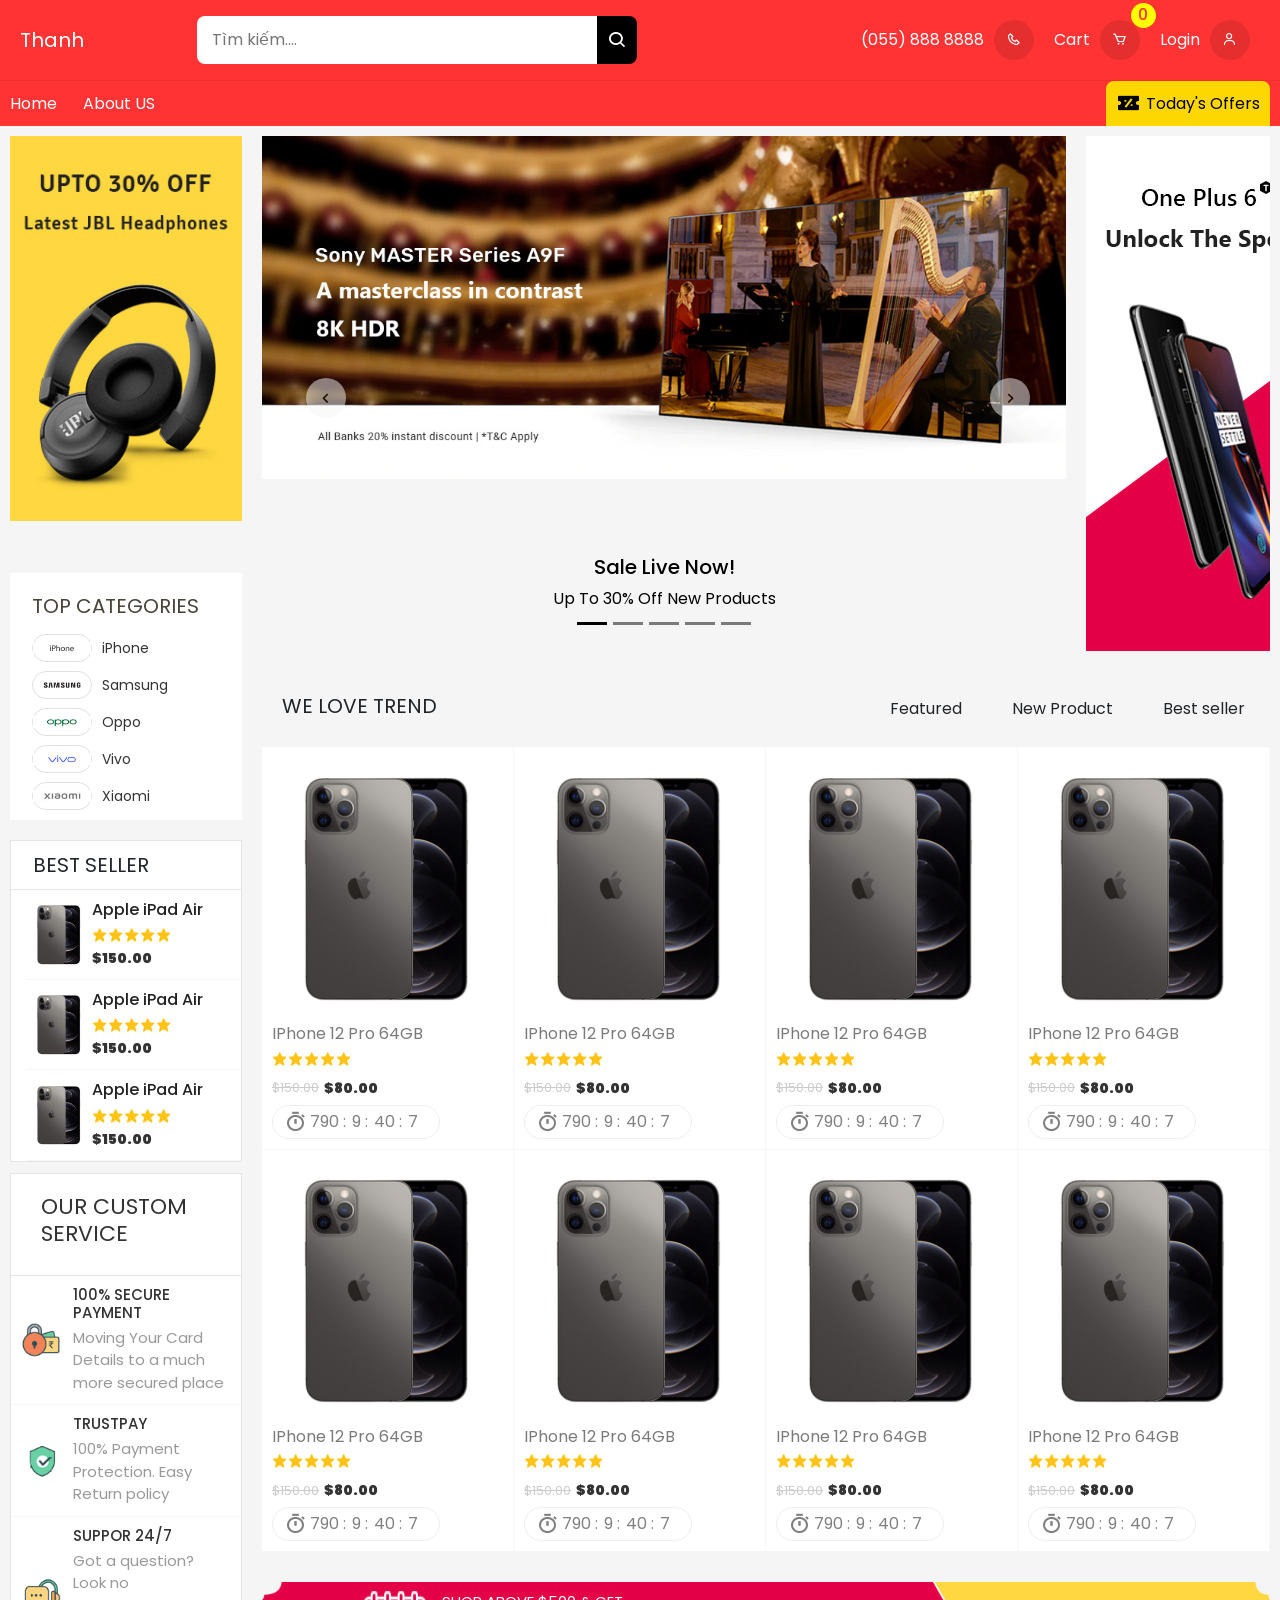
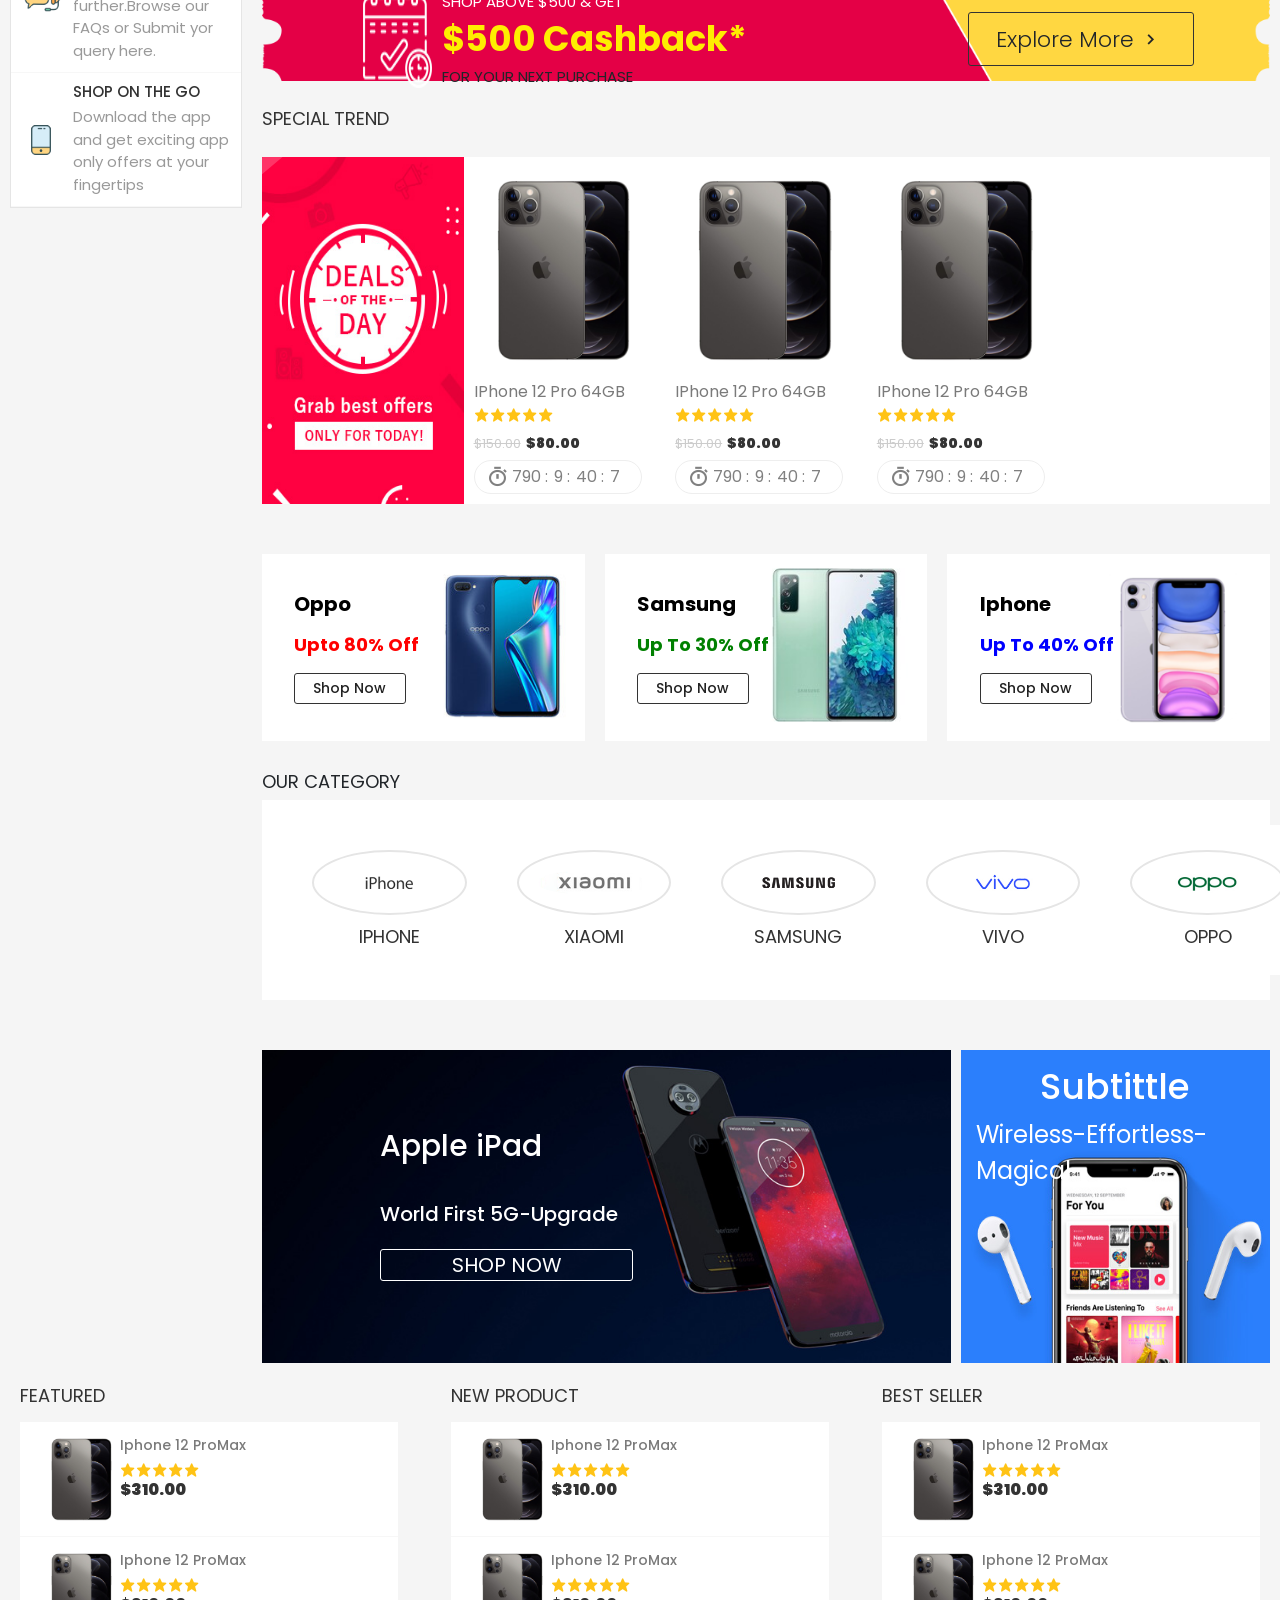
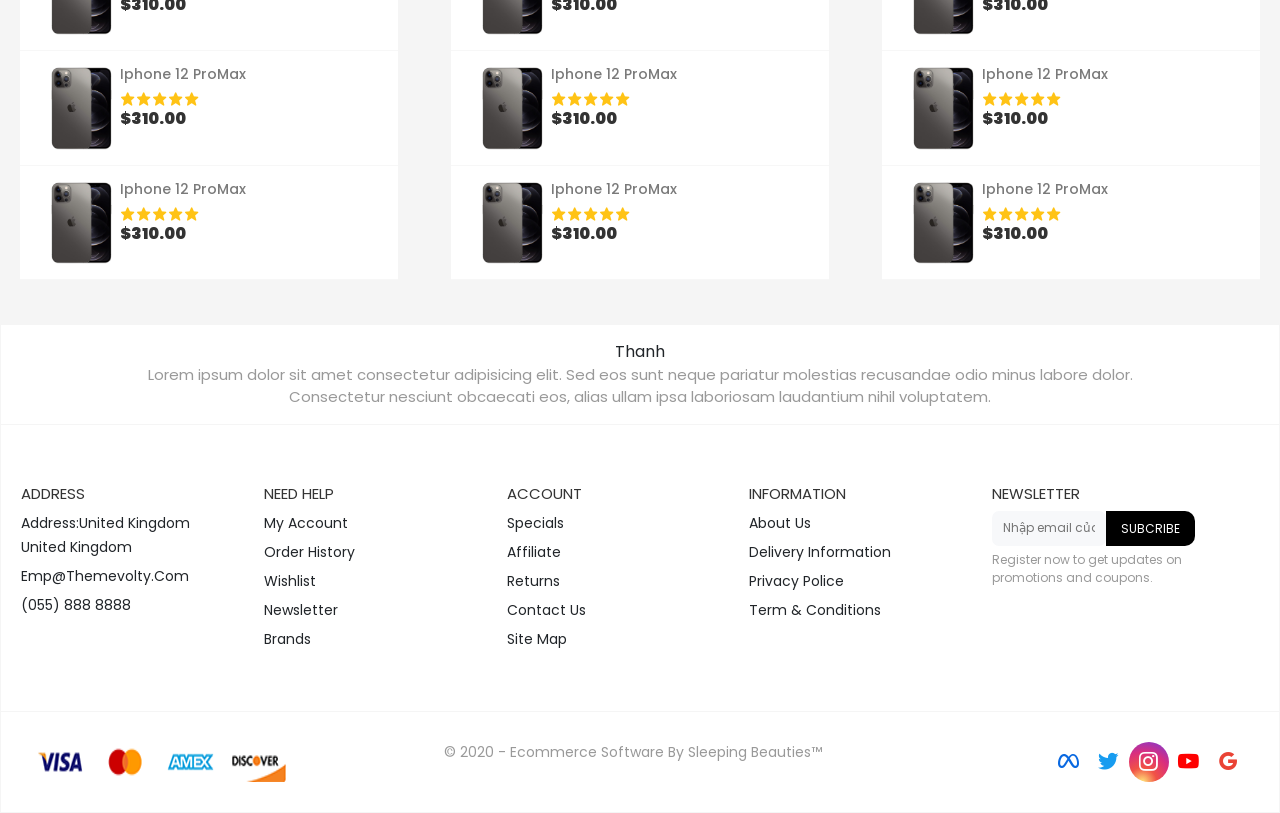
<file: Bob's part/index.html>
<!DOCTYPE html>
<html lang="en">

<head>
    <meta charset="UTF-8">
    <meta http-equiv="X-UA-Compatible" content="IE=edge">
    <meta name="viewport" content="width=device-width, initial-scale=1.0">
    <link rel="stylesheet" href="./style.css">
    <link rel="stylesheet" href="./head-foot.css">
    <link rel="stylesheet" href="./quickview.css">
    <link rel="stylesheet" href="https://cdn.jsdelivr.net/npm/boxicons@latest/css/boxicons.min.css">
    <link rel="stylesheet" href="https://unpkg.com/boxicons@latest/css/boxicons.min.css">
    <link href="https://cdn.jsdelivr.net/npm/bootstrap@5.1.3/dist/css/bootstrap.min.css" rel="stylesheet">
    <script src="https://cdn.jsdelivr.net/npm/bootstrap@5.1.3/dist/js/bootstrap.bundle.min.js"></script>
    <title>Document</title>
</head>

<body>
    <div class="main">
        <!-- Quickview -->
        <div class="quickview">
            <div class="quickview-close">
                <i class='bx bx-x'></i>
                <span>Đóng</span>
            </div>
            <div class="quickview-blur"></div> <!-- BackgroundBlur -->
            <div class="quickview-wrapper">

                <div class="quickview-details">

                    <div class="quickview-tittle">thông số kỹ thuật</div>
                    <div class="quickview-details-img">
                        <img src="./img/cautruc-ip12.png" alt="">
                    </div>
                    <div class="quickview-details-info">
                        <div class="quickview-info-items">
                            <div class="quickview-info-tittle">
                                <span>Màn hình</span>
                            </div>
                            <div class="quickview-info-import">
                                <div class="quickview-import-items">
                                    <span class="import-content-left">Công nghệ màn hình :</span>
                                    <div class="import-content-right">Dynamic AMOLED 2X</div>
                                </div>
                                <div class="quickview-import-items">
                                    <span class="import-content-left">Độ phân giải:</span>
                                    <div class="import-content-right">2K+ (1440 x 3088 Pixels)</div>
                                </div>
                                <div class="quickview-import-items">
                                    <span class="import-content-left">Màn hình rộng:</span>
                                    <div class="import-content-right">6.8" - Tần số quét 120 Hz</div>
                                </div>
                                <div class="quickview-import-items">
                                    <span class="import-content-left">Độ sáng tối đa:</span>
                                    <div class="import-content-right">1750 nits</div>
                                </div>
                                <div class="quickview-import-items">
                                    <span class="import-content-left">Mặt kính cảm ứng:</span>
                                    <div class="import-content-right">Kính cường lực Corning Gorilla Glass Victus+</div>
                                </div>
                            </div>
                        </div>
                        <div class="quickview-info-items">
                            <div class="quickview-info-tittle">
                                <span>Camera Sau</span>
                            </div>
                            <div class="quickview-info-import">
                                <div class="quickview-import-items">
                                    <span class="import-content-left">Độ phân giải :</span>
                                    <div class="import-content-right">Chính 108 MP & Phụ 12 MP, 10 MP, 10 MP</div>
                                </div>
                                <div class="quickview-import-items">
                                    <span class="import-content-left">Quay phim:</span>
                                    <div class="import-content-right">
                                        <span>
                                            <i class='bx bxs-circle'></i>
                                            4K 2160p@30fps
                                        </span>
                                        <span>
                                            <i class='bx bxs-circle'></i>
                                            4K 2160p@60fps
                                        </span>
                                        <span>
                                            <i class='bx bxs-circle'></i>
                                            8K 4320p@24fps
                                        </span>
                                        <span>
                                            <i class='bx bxs-circle'></i>
                                            FullHD 1080p@240fps
                                        </span>
                                        <span>
                                            <i class='bx bxs-circle'></i>
                                            FullHD 1080p@30fps
                                        </span>
                                        <span>
                                            <i class='bx bxs-circle'></i>
                                            FullHD 1080p@60fps
                                        </span>
                                        <span>
                                            <i class='bx bxs-circle'></i>
                                            HD 720p@30fps
                                        </span>
                                        <span>
                                            <i class='bx bxs-circle'></i>
                                            HD 720p@960fps
                                        </span>
                                    </div>
                                </div>
                                <div class="quickview-import-items">
                                    <span class="import-content-left">Đèn Flash:</span>
                                    <div class="import-content-right">Đèn LED kép</div>
                                </div>
                                <div class="quickview-import-items">
                                    <span class="import-content-left">Tính năng:</span>
                                    <div class="import-content-right">
                                        <span>
                                            <i class='bx bxs-circle'></i>
                                            AI Camera
                                        </span>
                                        <span>
                                            <i class='bx bxs-circle'></i>
                                            Ban đêm (Night Mode)
                                        </span>
                                        <span>
                                            <i class='bx bxs-circle'></i>
                                            Chuyên nghiệp (Pro)
                                        </span>
                                        <span>
                                            <i class='bx bxs-circle'></i>
                                            Chống rung quang học (OIS)
                                        </span>
                                        <span>
                                            <i class='bx bxs-circle'></i>
                                            Chụp bằng cử chỉ
                                        </span>
                                        <span>
                                            <i class='bx bxs-circle'></i>
                                            Góc siêu rộng (Ultrawide)
                                        </span>
                                        <span>
                                            <i class='bx bxs-circle'></i>
                                            HDR
                                        </span>
                                        <span>
                                            <i class='bx bxs-circle'></i>
                                            Live Photo</span>
                                        <span>
                                            <i class='bx bxs-circle'></i>
                                            Làm đẹp
                                        </span>
                                        <span>
                                            <i class='bx bxs-circle'></i>
                                            Quay Siêu chậm (Super Slow Motion)
                                        </span>
                                        <span>
                                            <i class='bx bxs-circle'></i>
                                            Toàn cảnh (Panorama)
                                        </span>
                                        <span>
                                            <i class='bx bxs-circle'></i>
                                            Tự động lấy nét (AF)
                                        </span>
                                        <span>
                                            <i class='bx bxs-circle'></i>
                                            Xóa phông
                                        </span>
                                        <span>
                                            <i class='bx bxs-circle'></i>
                                            Zoom kỹ thuật số
                                        </span>
                                        <span>
                                            <i class='bx bxs-circle'></i>
                                            Zoom quang học
                                        </span>
                                    </div>

                                </div>
                                <div class="quickview-import-items">
                                    <span class="import-content-left">Mặt kính cảm ứng:</span>
                                    <div class="import-content-right">Kính cường lực Corning Gorilla Glass Victus+</div>
                                </div>
                            </div>
                        </div>
                        <div class="quickview-info-items">
                            <div class="quickview-info-tittle">
                                <span>Camera trước</span>
                            </div>
                            <div class="quickview-info-import">
                                <div class="quickview-import-items">
                                    <span class="import-content-left">Độ phân giải :</span>
                                    <div class="import-content-right">40 MP</div>
                                </div>
                                <div class="quickview-import-items">
                                    <span class="import-content-left">Tính năng:</span>
                                    <div class="import-content-right">
                                        <span>
                                            <i class='bx bxs-circle'></i>
                                            Bộ lọc màu
                                        </span>
                                        <span>
                                            <i class='bx bxs-circle'></i>
                                            Chụp bằng cử chỉ
                                        </span>
                                        <span>
                                            <i class='bx bxs-circle'></i>
                                            Flash màn hình
                                        </span>
                                        <span>
                                            <i class='bx bxs-circle'></i>
                                            Góc rộng (Wide)
                                        </span>
                                        <span>
                                            <i class='bx bxs-circle'></i>
                                            HDR
                                        </span>
                                        <span>
                                            <i class='bx bxs-circle'></i>
                                            Live Photo
                                        </span>
                                        <span>
                                            <i class='bx bxs-circle'></i>
                                            Nhận diện khuôn mặt
                                        </span>
                                        <span>
                                            <i class='bx bxs-circle'></i>
                                            PixelMaster</span>
                                        <span>
                                            <i class='bx bxs-circle'></i>
                                            Làm đẹp
                                        </span>
                                        <span>
                                            <i class='bx bxs-circle'></i>
                                            Quay chậm (Slow Motion)
                                        </span>
                                        <span>
                                            <i class='bx bxs-circle'></i>
                                            Quay video 4K
                                        </span>
                                        <span>
                                            <i class='bx bxs-circle'></i>
                                            Quay video Full HD
                                        </span>
                                        <span>
                                            <i class='bx bxs-circle'></i>
                                            Trôi nhanh thời gian (Time Lapse)
                                        </span>
                                        <span>
                                            <i class='bx bxs-circle'></i>
                                            Tự động lấy nét (AF)
                                        </span>
                                    </div>
                                </div>
                            </div>
                        </div>
                        <div class="quickview-info-items">
                            <div class="quickview-info-tittle">
                                <span>Hệ điều hành & CPU</span>
                            </div>
                            <div class="quickview-info-import">
                                <div class="quickview-import-items">
                                    <span class="import-content-left">Hệ điều hành:</span>
                                    <div class="import-content-right">Android 12</div>
                                </div>
                                <div class="quickview-import-items">
                                    <span class="import-content-left">Chip xử lý (CPU):</span>
                                    <div class="import-content-right">Snapdragon 8 Gen 1 8 nhân</div>
                                </div>
                                <div class="quickview-import-items">
                                    <span class="import-content-left">Tốc độ CPU:</span>
                                    <div class="import-content-right">1 nhân 3 GHz, 3 nhân 2.5 GHz & 4 nhân 1.79 GHz
                                    </div>
                                </div>
                                <div class="quickview-import-items">
                                    <span class="import-content-left">Chip đồ họa (GPU):</span>
                                    <div class="import-content-right">Adreno 730</div>
                                </div>
                            </div>
                        </div>
                        <div class="quickview-info-items">
                            <div class="quickview-info-tittle">
                                <span>Bộ nhớ & Lưu trữ</span>
                            </div>
                            <div class="quickview-info-import">
                                <div class="quickview-import-items">
                                    <span class="import-content-left">RAM:</span>
                                    <div class="import-content-right">12 GB</div>
                                </div>
                                <div class="quickview-import-items">
                                    <span class="import-content-left">Bộ nhớ trong:</span>
                                    <div class="import-content-right">256 GB</div>
                                </div>
                                <div class="quickview-import-items">
                                    <span class="import-content-left">Bộ nhớ còn lại (khả dụng):</span>
                                    <div class="import-content-right">Khoảng 218.5 GB</div>
                                </div>
                                <div class="quickview-import-items">
                                    <span class="import-content-left">Danh bạ:</span>
                                    <div class="import-content-right">Không giới hạn</div>
                                </div>
                            </div>
                        </div>
                        <div class="quickview-info-items">
                            <div class="quickview-info-tittle">
                                <span>Kết nối</span>
                            </div>
                            <div class="quickview-info-import">
                                <div class="quickview-import-items">
                                    <span class="import-content-left">Mạng di động:</span>
                                    <div class="import-content-right">Hỗ trợ 5G</div>
                                </div>
                                <div class="quickview-import-items">
                                    <span class="import-content-left">SIM:</span>
                                    <div class="import-content-right">2 Nano SIM hoặc 1 Nano SIM + 1 eSIM</div>
                                </div>
                                <div class="quickview-import-items">
                                    <span class="import-content-left">Wifi:</span>
                                    <div class="import-content-right">
                                        <span>
                                            <i class='bx bxs-circle'></i>
                                            Dual-band (2.4 GHz/5 GHz)
                                        </span>
                                        <span>
                                            <i class='bx bxs-circle'></i>
                                            Wi-Fi 802.11 a/b/g/n/ac/ax
                                        </span>
                                        <span>
                                            <i class='bx bxs-circle'></i>
                                            Wi-Fi Direct
                                        </span>
                                        <span>
                                            <i class='bx bxs-circle'></i>
                                            Wi-Fi hotspot
                                        </span>
                                    </div>
                                </div>
                                <div class="quickview-import-items">
                                    <span class="import-content-left">GPS:</span>
                                    <div class="import-content-right">
                                        <span>
                                            <i class='bx bxs-circle'></i>
                                            BEIDOU
                                        </span>
                                        <span>
                                            <i class='bx bxs-circle'></i>
                                            GALILEO
                                        </span>
                                        <span>
                                            <i class='bx bxs-circle'></i>
                                            GLONASS
                                        </span>
                                        <span>
                                            <i class='bx bxs-circle'></i>
                                            GPS
                                        </span>
                                        <span>
                                            <i class='bx bxs-circle'></i>
                                            QZSS
                                        </span>
                                    </div>
                                </div>
                                <div class="quickview-import-items">
                                    <span class="import-content-left">Bluetooth:</span>
                                    <div class="import-content-right">v5.2</div>
                                </div>
                                <div class="quickview-import-items">
                                    <span class="import-content-left">Cổng kết nối/sạc:</span>
                                    <div class="import-content-right">Type-C</div>
                                </div>
                                <div class="quickview-import-items">
                                    <span class="import-content-left">Jack tai nghe:</span>
                                    <div class="import-content-right">Type-C</div>
                                </div>
                                <div class="quickview-import-items">
                                    <span class="import-content-left">Kết nối khác:</span>
                                    <div class="import-content-right">NFC</div>
                                </div>
                            </div>
                        </div>
                        <div class="quickview-info-items">
                            <div class="quickview-info-tittle">
                                <span>Pin & Sạc</span>
                            </div>
                            <div class="quickview-info-import">
                                <div class="quickview-import-items">
                                    <span class="import-content-left">Dung lượng pin:</span>
                                    <div class="import-content-right">5000 mAh</div>
                                </div>
                                <div class="quickview-import-items">
                                    <span class="import-content-left">Loại pin:</span>
                                    <div class="import-content-right">Li-Ion</div>
                                </div>
                                <div class="quickview-import-items">
                                    <span class="import-content-left">Hỗ trợ sạc tối đa:</span>
                                    <div class="import-content-right">45 W</div>
                                </div>
                                <div class="quickview-import-items">
                                    <span class="import-content-left">Công nghệ pin:</span>
                                    <div class="import-content-right">
                                        <span>
                                            <i class='bx bxs-circle'></i>
                                            Sạc không dây
                                        </span>
                                        <span>
                                            <i class='bx bxs-circle'></i>
                                            Sạc ngược không dây
                                        </span>
                                        <span>
                                            <i class='bx bxs-circle'></i>
                                            Sạc pin nhanh
                                        </span>
                                    </div>
                                </div>
                            </div>
                        </div>
                        <div class="quickview-info-items">
                            <div class="quickview-info-tittle">
                                <span>Tiện ích</span>
                            </div>
                            <div class="quickview-info-import">
                                <div class="quickview-import-items">
                                    <span class="import-content-left">Bảo mật nâng cao:</span>
                                    <div class="import-content-right">
                                        <span>
                                            <i class='bx bxs-circle'></i>
                                            Mở khoá khuôn mặt
                                        </span>
                                        <span>
                                            <i class='bx bxs-circle'></i>
                                            Mở khoá vân tay dưới màn hình
                                        </span>
                                    </div>
                                </div>
                                <div class="quickview-import-items">
                                    <span class="import-content-left">Tính năng đặc biệt:</span>
                                    <div class="import-content-right">
                                        <span>
                                            <i class='bx bxs-circle'></i>
                                            Chạm 2 lần sáng màn hình
                                        </span>
                                        <span>
                                            <i class='bx bxs-circle'></i>
                                            Chặn cuộc gọi
                                        </span>
                                        <span>
                                            <i class='bx bxs-circle'></i>
                                            Chặn tin nhắn
                                        </span>
                                        <span>
                                            <i class='bx bxs-circle'></i>
                                            Không gian thứ hai (Thư mục bảo mật)
                                        </span>
                                        <span>
                                            <i class='bx bxs-circle'></i>
                                            Màn hình luôn hiển thị AOD
                                        </span>
                                        <span>
                                            <i class='bx bxs-circle'></i>
                                            Samsung DeX (Kết nối màn hình sử dụng giao diện tương tự PC)
                                        </span>
                                        <span>
                                            <i class='bx bxs-circle'></i>
                                            Samsung Pay
                                        </span>
                                        <span>
                                            <i class='bx bxs-circle'></i>
                                            Thu nhỏ màn hình sử dụng một tay
                                        </span>
                                        <span>
                                            <i class='bx bxs-circle'></i>
                                            Trợ lý ảo Samsung Bixby
                                        </span>
                                        <span>
                                            <i class='bx bxs-circle'></i>
                                            Tối ưu game (Game Booster)
                                        </span>
                                        <span>
                                            <i class='bx bxs-circle'></i>
                                            Âm thanh AKG
                                        </span>
                                        <span>
                                            <i class='bx bxs-circle'></i>
                                            Âm thanh Dolby Atmos
                                        </span>
                                        <span>
                                            <i class='bx bxs-circle'></i>
                                            Đa cửa sổ (chia đôi màn hình)
                                        </span>
                                    </div>
                                </div>
                                <div class="quickview-import-items">
                                    <span class="import-content-left">Kháng nước, bụi:</span>
                                    <div class="import-content-right">IP68</div>
                                </div>
                                <div class="quickview-import-items">
                                    <span class="import-content-left">Xem phim:</span>
                                    <div class="import-content-right">
                                        <span>
                                            <i class='bx bxs-circle'></i>
                                            3GP
                                        </span>
                                        <span>
                                            <i class='bx bxs-circle'></i>
                                            AVI
                                        </span>
                                        <span>
                                            <i class='bx bxs-circle'></i>
                                            FLV
                                        </span>
                                        <span>
                                            <i class='bx bxs-circle'></i>
                                            MKV
                                        </span>
                                        <span>
                                            <i class='bx bxs-circle'></i>
                                            MP4
                                        </span>
                                    </div>

                                </div>
                                <div class="quickview-import-items">
                                    <span class="import-content-left">Ghi âm:</span>
                                    <div class="import-content-right">Ghi âm cuộc gọi,Ghi âm mặc định</div>
                                </div>
                                <div class="quickview-import-items">
                                    <span class="import-content-left">Nghe nhạc:</span>
                                    <div class="import-content-right">
                                        <span>
                                            <i class='bx bxs-circle'></i>
                                            AAC
                                        </span>
                                        <span>
                                            <i class='bx bxs-circle'></i>
                                            AMR
                                        </span>
                                        <span>
                                            <i class='bx bxs-circle'></i>
                                            M4A
                                        </span>
                                        <span>
                                            <i class='bx bxs-circle'></i>
                                            MP3
                                        </span>
                                        <span>
                                            <i class='bx bxs-circle'></i>
                                            OGG
                                        </span>
                                        <span>
                                            <i class='bx bxs-circle'></i>
                                            WAV
                                        </span>
                                    </div>

                                </div>
                            </div>
                        </div>
                        <div class="quickview-info-items">
                            <div class="quickview-info-tittle">
                                <span>Thông tin chung</span>
                            </div>
                            <div class="quickview-info-import">
                                <div class="quickview-import-items">
                                    <span class="import-content-left">Thiết kế:</span>
                                    <div class="import-content-right">Nguyên khối</div>
                                </div>
                                <div class="quickview-import-items">
                                    <span class="import-content-left">Chất liệu:</span>
                                    <div class="import-content-right">Khung kim loại & Mặt lưng kính</div>
                                </div>
                                <div class="quickview-import-items">
                                    <span class="import-content-left">Kích thước, khối lượng:</span>
                                    <div class="import-content-right">Dài 163.3 mm - Ngang 77.9 mm - Dày 8.9 mm - Nặng
                                        228 g</div>
                                </div>
                                <div class="quickview-import-items">
                                    <span class="import-content-left">Thời điểm ra mắt:</span>
                                    <div class="import-content-right">
                                        2/2022</div>
                                </div>

                            </div>
                        </div>
                    </div>
                </div>
            </div>
        </div>
        <!-- Quickview ends-->

        <!-- Header -->
        <div class="header">
            <div class="header-top">
                <!-- Header top -->
                <div class="header-top-first">
                    <div class="header-top-logo">
                        Thanh
                    </div>

                </div>
                <div class="header-top-search">
                    <input type="text" placeholder="Tìm kiếm....">
                    <div class="header-top-search-btn">
                        <i class='bx bx-search'></i>
                    </div>
                </div>
                <div class="header-top-last ">

                    <div class="header-last-box">
                        <div class="header-last-items">
                            <p>(055) 888 8888</p>
                            <div class="header-last-icon">
                                <i class='bx bx-phone'></i>
                            </div>
                        </div>
                        <a href="./cart.html">
                            <div class="header-last-items">

                                <p>Cart</p>
                                <div class="header-last-icon">
                                    <i class='bx bx-cart'></i>
                                </div>
                                <span>0</span>

                            </div>
                        </a>
                        <div class="header-last-items">
                            <p>Login</p>
                            <div class="header-last-icon">
                                <i class='bx bx-user'></i>
                            </div>
                        </div>
                    </div>
                </div>
            </div>
            <div class="header-bottom">
                <!-- Header bottom-->
                <div class="header-bottom-first">
                    <div class="menu-icon">
                        <i class='bx bx-menu'></i>
                    </div>
                    <div class="header-bottom-menu">
                        <div class="header-bottom-first-items">
                            <a href="#">
                                <p>home</p>
                            </a>
                        </div>


                        <div class="header-bottom-first-items">
                            <a href="#">
                                <p>About US</p>
                            </a>
                        </div>
                    </div>
                </div>
                <a href="#">
                    <div class="header-bottom-last">
                        <i class='bx bxs-discount'></i>
                        <p>Today's Offers</p>
                    </div>
                </a>
            </div>
        </div>
        <!-- Header ends -->

        <!-- Content -->
        <div class="content ">
            <div class="content-left ">
                <!-- Content bên trái để quảng cáo  -->
                <div class="content-banner">
                    <!-- Content bên trái banner quảng cáo đầu tiên -->
                    <img src="./img/Left-Banner.jpg" alt="">
                </div>
                <div class="content-category">
                    <!-- Content bên trái phân loại nhóm sản phẩm-->
                    <div class="category-header">
                        <p>top categories</p>
                        <i class='bx bx-chevron-down'></i>
                    </div>
                    <div class="category-content">
                        <a href="./category.html">
                            <div class="category-items">

                                <div class="category-items-icon">
                                    <img src="./img/iphone-logo.png" alt="">
                                </div>
                                <div class="category-items-hover"></div>
                                <p>iPhone</p>

                            </div>
                        </a>
                        <a href="./category.html">
                            <div class="category-items">
                                <div class="category-items-icon">
                                    <img src="./img/samsung-logo.png" alt="" srcset="">
                                </div>
                                <div class="category-items-hover"></div>
                                <p>Samsung</p>
                            </div>
                        </a>
                        <a href="./category.html">
                            <div class="category-items">
                                <div class="category-items-icon">
                                    <img src="./img/oppo-logo.jpg" alt="" srcset="">
                                </div>
                                <div class="category-items-hover"></div>
                                <p>Oppo</p>
                            </div>
                        </a>
                        <a href="./category.html">
                            <div class="category-items">
                                <div class="category-items-icon">
                                    <img src="./img/vivo-logo.jpg" alt="" srcset="">
                                </div>
                                <div class="category-items-hover"></div>
                                <p>Vivo</p>
                            </div>
                        </a>
                        <a href="./category.html">
                            <div class="category-items">
                                <div class="category-items-icon">
                                    <img src="./img/xiaomi-logo.png" alt="" srcset="">
                                </div>
                                <div class="category-items-hover"></div>
                                <p>Xiaomi</p>
                            </div>
                        </a>
                    </div>
                </div>
                <div class="content-bestseller">
                    <!-- Content bên trái trưng bày những sản phẩm bán chạy-->
                    <div class="bestseller-tittle">
                        <h5>best seller</h5>
                        <i class='bx bx-chevron-down'></i>
                    </div>
                    <div class="bestseller-details">
                        <a href="details.html">
                            <div class="bestseller-items">
                                <div class="bestseller-items-img">
                                    <img src="./img/ip-12-pro-black.png" alt="">
                                    <img src="./img/ip-12-pro-yellow.png" class="bestseller-hidden" alt="">
                                </div>
                                <div class="bestseller-items-description">
                                    <h4>Apple iPad Air</h4>
                                    <div class="bestseller-items-star">
                                        <i class='bx bxs-star'></i>
                                        <i class='bx bxs-star'></i>
                                        <i class='bx bxs-star'></i>
                                        <i class='bx bxs-star'></i>
                                        <i class='bx bxs-star'></i>
                                    </div>
                                    <span>$150.00</span>
                                </div>
                            </div>
                        </a>
                        <a href="#">
                            <div class="bestseller-items">
                                <div class="bestseller-items-img">
                                    <img src="./img/ip-12-pro-black.png" alt="">
                                    <img src="./img/ip-12-pro-yellow.png" class="bestseller-hidden" alt="">
                                </div>
                                <div class="bestseller-items-description">
                                    <h4>Apple iPad Air</h4>
                                    <div class="bestseller-items-star">
                                        <i class='bx bxs-star'></i>
                                        <i class='bx bxs-star'></i>
                                        <i class='bx bxs-star'></i>
                                        <i class='bx bxs-star'></i>
                                        <i class='bx bxs-star'></i>
                                    </div>
                                    <span>$150.00</span>
                                </div>
                            </div>
                        </a>
                        <a href="#">
                            <div class="bestseller-items">
                                <div class="bestseller-items-img">
                                    <img src="./img/ip-12-pro-black.png" alt="">
                                    <img src="./img/ip-12-pro-yellow.png" class="bestseller-hidden" alt="">
                                </div>
                                <div class="bestseller-items-description">
                                    <h4>Apple iPad Air</h4>
                                    <div class="bestseller-items-star">
                                        <i class='bx bxs-star'></i>
                                        <i class='bx bxs-star'></i>
                                        <i class='bx bxs-star'></i>
                                        <i class='bx bxs-star'></i>
                                        <i class='bx bxs-star'></i>
                                    </div>
                                    <span>$150.00</span>
                                </div>
                            </div>
                        </a>
                    </div>
                </div>
                <div class="content-service">
                    <!-- Content bên trái giới thiệu dịch vụ cửa hàng-->
                    <div class="service-tittle">
                        <h4>our custom service</h4>
                        <i class='bx bx-chevron-down'></i>
                    </div>
                    <div class="service-details">
                        <div class="service-items">
                            <div class="service-items-img">
                                <img src="./img/secure.png" alt="">
                            </div>
                            <div class="service-items-description">
                                <h4>100% secure payment</h4>
                                <p>Moving Your Card Details to a much more secured place</p>
                            </div>
                        </div>
                        <div class="service-items">
                            <div class="service-items-img">
                                <img src="./img/trustpay.png" alt="">
                            </div>
                            <div class="service-items-description">
                                <h4>TRUSTPAY</h4>
                                <p>100% Payment Protection. Easy Return policy</p>
                            </div>
                        </div>
                        <div class="service-items">
                            <div class="service-items-img">
                                <img src="./img/support.png" alt="">
                            </div>
                            <div class="service-items-description">
                                <h4>suppor 24/7</h4>
                                <p>Got a question? Look no further.Browse our FAQs or Submit yor query here.</p>
                            </div>
                        </div>
                        <div class="service-items">
                            <div class="service-items-img">
                                <img src="./img/mobile.png" alt="">
                            </div>
                            <div class="service-items-description">
                                <h4>shop on the go</h4>
                                <p>Download the app and get exciting app only offers at your fingertips</p>
                            </div>
                        </div>
                    </div>
                </div>
            </div>
            <div class="content-right ">
                <!-- Content bên phải   -->
                <div class="content-slide">
                    <!-- Content slide  -->
                    <div class="slide-main">
                        <div id="carouselExampleCaptions" class="carousel slide" data-bs-ride="carousel">
                            <div class="carousel-indicators">
                                <button type="button" data-bs-target="#carouselExampleCaptions" data-bs-slide-to="0"
                                    class="active slide-btn" aria-current="true" aria-label="Slide 1"></button>
                                <button type="button" data-bs-target="#carouselExampleCaptions" data-bs-slide-to="1"
                                    class="slide-btn" aria-label="Slide 2"></button>
                                <button type="button" data-bs-target="#carouselExampleCaptions" data-bs-slide-to="2"
                                    class="slide-btn" aria-label="Slide 3"></button>
                                <button type="button" data-bs-target="#carouselExampleCaptions" data-bs-slide-to="3"
                                    class="slide-btn" aria-label="Slide 4"></button>
                                <button type="button" data-bs-target="#carouselExampleCaptions" data-bs-slide-to="4"
                                    class="slide-btn" aria-label="Slide 5"></button>
                            </div>
                            <div class="carousel-inner">
                                <div class="carousel-item active">
                                    <img src="./img/demo_img_1-1056x450.jpg" class="d-block w-100" alt="...">
                                    <div class="carousel-caption d-none d-md-block">
                                        <h5>Sale Live Now!</h5>
                                        <p>Up To 30% Off New Products</p>
                                    </div>
                                </div>
                                <div class="carousel-item">
                                    <img src="./img/demo_img_2-1056x450.jpg" class="d-block w-100" alt="...">
                                    <div class="carousel-caption d-none d-md-block">
                                        <h5>Makeup Store</h5>
                                        <p>Best selling produts</p>
                                    </div>
                                </div>
                                <div class="carousel-item">
                                    <img src="./img/demo_img_3-1056x450.jpg" class="d-block w-100" alt="...">
                                    <div class="carousel-caption d-none d-md-block">
                                        <h5>Eletronic</h5>
                                        <p>Upcoming Products</p>
                                    </div>
                                </div>
                                <div class="carousel-item">
                                    <img src="./img/demo_img_4-1056x450.jpg" class="d-block w-100" alt="...">
                                    <div class="carousel-caption d-none d-md-block">
                                        <h5>Exchang Offers</h5>
                                        <p>Big Offers</p>
                                    </div>
                                </div>
                                <div class="carousel-item">
                                    <img src="./img/demo_img_5-1056x450.jpg" class="d-block w-100" alt="...">
                                    <div class="carousel-caption d-none d-md-block">
                                        <h5>Accessories</h5>
                                        <p>Eletronic Deals</p>
                                    </div>
                                </div>
                            </div>
                            <button class="carousel-control-prev" type="button"
                                data-bs-target="#carouselExampleCaptions" data-bs-slide="prev">
                                <span class="carousel-control-prev-icon" aria-hidden="true">
                                    <i class='bx bx-chevron-left'></i>
                                </span>
                                <span class="visually-hidden">Previous</span>
                            </button>
                            <button class="carousel-control-next" type="button"
                                data-bs-target="#carouselExampleCaptions" data-bs-slide="next">
                                <span class="carousel-control-next-icon" aria-hidden="true">
                                    <i class='bx bx-chevron-right'></i>
                                </span>
                                <span class="visually-hidden">Next</span>
                            </button>
                        </div>
                    </div>
                    <div class="slider-banner">
                        <img src="./img/Slider_Banner-241x515.jpg" alt="">
                    </div>
                </div>
                <div class="content-trend">
                    <!-- Content trend trưng bày sản phẩm nổi bật, bán chạy,..  -->
                    <div class="content-trend-tittle">
                        <div class="trend-tittle-left">
                            <p>WE LOVE TREND</p>
                        </div>
                        <div class="trend-tittle-right">
                            <div class="trend-tittle-details">
                                <p>Featured</p>
                                <p>New Product</p>
                                <p>Best seller</p>
                            </div>
                        </div>
                    </div>
                    <div class="content-trend-product">
                        <div class="content-row">
                            <div class="content-trend-product-details">
                                <div class="content-product-top">
                                    <div class="product-top-img">
                                        <a href="#" class="product-thumbnail">
                                            <img src="./img/ip-12-pro-black.png" alt="">
                                            <img src="./img/ip-12-pro-yellow.png" class="product-img-hover" alt="">
                                        </a>
                                    </div>
                                    <div class="product-btn-hover">
                                        <i class='bx bxs-bullseye'></i>
                                        <i class='bx bx-cart'></i>
                                        <i class='bx bx-heart'></i>
                                    </div>
                                </div>
                                <div class="content-product-bottom">
                                    <div class="product-name">
                                        <p>IPhone 12 Pro 64GB</p>
                                    </div>
                                    <div class="product-rate">
                                        <i class='bx bxs-star'></i>
                                        <i class='bx bxs-star'></i>
                                        <i class='bx bxs-star'></i>
                                        <i class='bx bxs-star'></i>
                                        <i class='bx bxs-star'></i>
                                    </div>
                                    <div class="product-price">
                                        <span class="regular-price">$150.00</span>
                                        <span class="sale-price">$80.00</span>

                                    </div>
                                    <div class="product-timesale">
                                        <i class='bx bx-stopwatch'></i>
                                        <div class="items-sale-content">
                                            <span>790 : </span>
                                            <span>9 : </span>
                                            <span>40 : </span>
                                            <span>7</span>
                                        </div>
                                    </div>
                                </div>
                            </div>
                            <div class="content-trend-product-details">
                                <div class="content-product-top">
                                    <div class="product-top-img">
                                        <a href="#" class="product-thumbnail">
                                            <img src="./img/ip-12-pro-black.png" alt="">
                                            <img src="./img/ip-12-pro-yellow.png" class="product-img-hover" alt="">
                                        </a>
                                    </div>
                                    <div class="product-btn-hover">
                                        <i class='bx bxs-bullseye'></i>
                                        <i class='bx bx-cart'></i>
                                        <i class='bx bx-heart'></i>
                                    </div>
                                </div>
                                <div class="content-product-bottom">
                                    <div class="product-name">
                                        <p>IPhone 12 Pro 64GB</p>
                                    </div>
                                    <div class="product-rate">
                                        <i class='bx bxs-star'></i>
                                        <i class='bx bxs-star'></i>
                                        <i class='bx bxs-star'></i>
                                        <i class='bx bxs-star'></i>
                                        <i class='bx bxs-star'></i>
                                    </div>
                                    <div class="product-price">
                                        <span class="regular-price">$150.00</span>
                                        <span class="sale-price">$80.00</span>

                                    </div>
                                    <div class="product-timesale">
                                        <i class='bx bx-stopwatch'></i>
                                        <div class="items-sale-content">
                                            <span>790 : </span>
                                            <span>9 : </span>
                                            <span>40 : </span>
                                            <span>7</span>
                                        </div>
                                    </div>
                                </div>
                            </div>
                            <div class="content-trend-product-details">
                                <div class="content-product-top">
                                    <div class="product-top-img">
                                        <a href="#" class="product-thumbnail">
                                            <img src="./img/ip-12-pro-black.png" alt="">
                                            <img src="./img/ip-12-pro-yellow.png" class="product-img-hover" alt="">
                                        </a>
                                    </div>
                                    <div class="product-btn-hover">
                                        <i class='bx bxs-bullseye'></i>
                                        <i class='bx bx-cart'></i>
                                        <i class='bx bx-heart'></i>
                                    </div>
                                </div>
                                <div class="content-product-bottom">
                                    <div class="product-name">
                                        <p>IPhone 12 Pro 64GB</p>
                                    </div>
                                    <div class="product-rate">
                                        <i class='bx bxs-star'></i>
                                        <i class='bx bxs-star'></i>
                                        <i class='bx bxs-star'></i>
                                        <i class='bx bxs-star'></i>
                                        <i class='bx bxs-star'></i>
                                    </div>
                                    <div class="product-price">
                                        <span class="regular-price">$150.00</span>
                                        <span class="sale-price">$80.00</span>

                                    </div>
                                    <div class="product-timesale">
                                        <i class='bx bx-stopwatch'></i>
                                        <div class="items-sale-content">
                                            <span>790 : </span>
                                            <span>9 : </span>
                                            <span>40 : </span>
                                            <span>7</span>
                                        </div>
                                    </div>
                                </div>
                            </div>
                            <div class="content-trend-product-details">
                                <div class="content-product-top">
                                    <div class="product-top-img">
                                        <a href="#" class="product-thumbnail">
                                            <img src="./img/ip-12-pro-black.png" alt="">
                                            <img src="./img/ip-12-pro-yellow.png" class="product-img-hover" alt="">
                                        </a>
                                    </div>
                                    <div class="product-btn-hover">
                                        <i class='bx bxs-bullseye'></i>
                                        <i class='bx bx-cart'></i>
                                        <i class='bx bx-heart'></i>
                                    </div>
                                </div>
                                <div class="content-product-bottom">
                                    <div class="product-name">
                                        <p>IPhone 12 Pro 64GB</p>
                                    </div>
                                    <div class="product-rate">
                                        <i class='bx bxs-star'></i>
                                        <i class='bx bxs-star'></i>
                                        <i class='bx bxs-star'></i>
                                        <i class='bx bxs-star'></i>
                                        <i class='bx bxs-star'></i>
                                    </div>
                                    <div class="product-price">
                                        <span class="regular-price">$150.00</span>
                                        <span class="sale-price">$80.00</span>

                                    </div>
                                    <div class="product-timesale">
                                        <i class='bx bx-stopwatch'></i>
                                        <div class="items-sale-content">
                                            <span>790 : </span>
                                            <span>9 : </span>
                                            <span>40 : </span>
                                            <span>7</span>
                                        </div>
                                    </div>
                                </div>
                            </div>
                            <div class="content-trend-product-details">
                                <div class="content-product-top">
                                    <div class="product-top-img">
                                        <a href="#" class="product-thumbnail">
                                            <img src="./img/ip-12-pro-black.png" alt="">
                                            <img src="./img/ip-12-pro-yellow.png" class="product-img-hover" alt="">
                                        </a>
                                    </div>
                                    <div class="product-btn-hover">
                                        <i class='bx bxs-bullseye'></i>
                                        <i class='bx bx-cart'></i>
                                        <i class='bx bx-heart'></i>
                                    </div>
                                </div>
                                <div class="content-product-bottom">
                                    <div class="product-name">
                                        <p>IPhone 12 Pro 64GB</p>
                                    </div>
                                    <div class="product-rate">
                                        <i class='bx bxs-star'></i>
                                        <i class='bx bxs-star'></i>
                                        <i class='bx bxs-star'></i>
                                        <i class='bx bxs-star'></i>
                                        <i class='bx bxs-star'></i>
                                    </div>
                                    <div class="product-price">
                                        <span class="regular-price">$150.00</span>
                                        <span class="sale-price">$80.00</span>

                                    </div>
                                    <div class="product-timesale">
                                        <i class='bx bx-stopwatch'></i>
                                        <div class="items-sale-content">
                                            <span>790 : </span>
                                            <span>9 : </span>
                                            <span>40 : </span>
                                            <span>7</span>
                                        </div>
                                    </div>
                                </div>
                            </div>
                            <div class="content-trend-product-details">
                                <div class="content-product-top">
                                    <div class="product-top-img">
                                        <a href="#" class="product-thumbnail">
                                            <img src="./img/ip-12-pro-black.png" alt="">
                                            <img src="./img/ip-12-pro-yellow.png" class="product-img-hover" alt="">
                                        </a>
                                    </div>
                                    <div class="product-btn-hover">
                                        <i class='bx bxs-bullseye'></i>
                                        <i class='bx bx-cart'></i>
                                        <i class='bx bx-heart'></i>
                                    </div>
                                </div>
                                <div class="content-product-bottom">
                                    <div class="product-name">
                                        <p>IPhone 12 Pro 64GB</p>
                                    </div>
                                    <div class="product-rate">
                                        <i class='bx bxs-star'></i>
                                        <i class='bx bxs-star'></i>
                                        <i class='bx bxs-star'></i>
                                        <i class='bx bxs-star'></i>
                                        <i class='bx bxs-star'></i>
                                    </div>
                                    <div class="product-price">
                                        <span class="regular-price">$150.00</span>
                                        <span class="sale-price">$80.00</span>

                                    </div>
                                    <div class="product-timesale">
                                        <i class='bx bx-stopwatch'></i>
                                        <div class="items-sale-content">
                                            <span>790 : </span>
                                            <span>9 : </span>
                                            <span>40 : </span>
                                            <span>7</span>
                                        </div>
                                    </div>
                                </div>
                            </div>
                            <div class="content-trend-product-details">
                                <div class="content-product-top">
                                    <div class="product-top-img">
                                        <a href="#" class="product-thumbnail">
                                            <img src="./img/ip-12-pro-black.png" alt="">
                                            <img src="./img/ip-12-pro-yellow.png" class="product-img-hover" alt="">
                                        </a>
                                    </div>
                                    <div class="product-btn-hover">
                                        <i class='bx bxs-bullseye'></i>
                                        <i class='bx bx-cart'></i>
                                        <i class='bx bx-heart'></i>
                                    </div>
                                </div>
                                <div class="content-product-bottom">
                                    <div class="product-name">
                                        <p>IPhone 12 Pro 64GB</p>
                                    </div>
                                    <div class="product-rate">
                                        <i class='bx bxs-star'></i>
                                        <i class='bx bxs-star'></i>
                                        <i class='bx bxs-star'></i>
                                        <i class='bx bxs-star'></i>
                                        <i class='bx bxs-star'></i>
                                    </div>
                                    <div class="product-price">
                                        <span class="regular-price">$150.00</span>
                                        <span class="sale-price">$80.00</span>

                                    </div>
                                    <div class="product-timesale">
                                        <i class='bx bx-stopwatch'></i>
                                        <div class="items-sale-content">
                                            <span>790 : </span>
                                            <span>9 : </span>
                                            <span>40 : </span>
                                            <span>7</span>
                                        </div>
                                    </div>
                                </div>
                            </div>
                            <div class="content-trend-product-details">
                                <div class="content-product-top">
                                    <div class="product-top-img">
                                        <a href="#" class="product-thumbnail">
                                            <img src="./img/ip-12-pro-black.png" alt="">
                                            <img src="./img/ip-12-pro-yellow.png" class="product-img-hover" alt="">
                                        </a>
                                    </div>
                                    <div class="product-btn-hover">
                                        <i class='bx bxs-bullseye'></i>
                                        <i class='bx bx-cart'></i>
                                        <i class='bx bx-heart'></i>
                                    </div>
                                </div>
                                <div class="content-product-bottom">
                                    <div class="product-name">
                                        <p>IPhone 12 Pro 64GB</p>
                                    </div>
                                    <div class="product-rate">
                                        <i class='bx bxs-star'></i>
                                        <i class='bx bxs-star'></i>
                                        <i class='bx bxs-star'></i>
                                        <i class='bx bxs-star'></i>
                                        <i class='bx bxs-star'></i>
                                    </div>
                                    <div class="product-price">
                                        <span class="regular-price">$150.00</span>
                                        <span class="sale-price">$80.00</span>

                                    </div>
                                    <div class="product-timesale">
                                        <i class='bx bx-stopwatch'></i>
                                        <div class="items-sale-content">
                                            <span>790 : </span>
                                            <span>9 : </span>
                                            <span>40 : </span>
                                            <span>7</span>
                                        </div>
                                    </div>
                                </div>
                            </div>
                        </div>
                    </div>
                </div>
                <div class="content-calender">
                    <div class="content-calender-left">
                        <img src="./img/background-sale-red.png" alt="">
                        <div class="calender-left-content">
                            <div class="calender-img">
                                <img src="./img/calender.png" alt="">
                            </div>
                            <div class="calender-left-details">
                                <p class="calender-description">SHOP ABOVE $500 & GET</p>
                                <p class="calender-tittle">$500 Cashback*</p>
                                <p class="calender-desc">FOR YOUR NEXT PURCHASE</p>
                            </div>
                        </div>
                    </div>
                    <div class="content-calender-right">
                        <img src="./img/background-sale-yellow.png" alt="">
                        <a href="#" class="calender-right-content">
                            <div class="calender-right-content-details">
                                <p>Explore More</p>
                                <i class='bx bx-chevron-right'></i>
                            </div>
                        </a>
                    </div>
                </div>
                <div class="content-special-trend">
                    <div class="special-trend-tittle">
                        <div class="special-tittle-left">
                            <p>special trend</p>
                        </div>
                    </div>
                    <div class="special-trend-products">
                        <div class="special-trend-row">
                            <div class="special-trend-img">
                                <img src="./img/Special_Trend_Banner-265x384.jpg" alt="">
                            </div>
                            <div class="special-trend-items">
                                <div class="content-product-top">
                                    <div class="product-top-img">
                                        <a href="#" class="product-thumbnail">
                                            <img src="./img/ip-12-pro-black.png" alt="">
                                            <img src="./img/ip-12-pro-yellow.png" class="product-img-hover" alt="">
                                        </a>
                                    </div>
                                    <div class="product-btn-hover">
                                        <i class='bx bxs-bullseye'></i>
                                        <i class='bx bx-cart'></i>
                                        <i class='bx bx-heart'></i>
                                    </div>
                                </div>
                                <div class="content-product-bottom">
                                    <div class="product-name">
                                        <p>IPhone 12 Pro 64GB</p>
                                    </div>
                                    <div class="product-rate">
                                        <i class='bx bxs-star'></i>
                                        <i class='bx bxs-star'></i>
                                        <i class='bx bxs-star'></i>
                                        <i class='bx bxs-star'></i>
                                        <i class='bx bxs-star'></i>
                                    </div>
                                    <div class="product-price">
                                        <span class="regular-price">$150.00</span>
                                        <span class="sale-price">$80.00</span>

                                    </div>
                                    <div class="product-timesale">
                                        <i class='bx bx-stopwatch'></i>
                                        <div class="items-sale-content">
                                            <span>790 : </span>
                                            <span>9 : </span>
                                            <span>40 : </span>
                                            <span>7</span>
                                        </div>
                                    </div>
                                </div>
                            </div>
                            <div class="special-trend-items">
                                <div class="content-product-top">
                                    <div class="product-top-img">
                                        <a href="#" class="product-thumbnail">
                                            <img src="./img/ip-12-pro-black.png" alt="">
                                            <img src="./img/ip-12-pro-yellow.png" class="product-img-hover" alt="">
                                        </a>
                                    </div>
                                    <div class="product-btn-hover">
                                        <i class='bx bxs-bullseye'></i>
                                        <i class='bx bx-cart'></i>
                                        <i class='bx bx-heart'></i>
                                    </div>
                                </div>
                                <div class="content-product-bottom">
                                    <div class="product-name">
                                        <p>IPhone 12 Pro 64GB</p>
                                    </div>
                                    <div class="product-rate">
                                        <i class='bx bxs-star'></i>
                                        <i class='bx bxs-star'></i>
                                        <i class='bx bxs-star'></i>
                                        <i class='bx bxs-star'></i>
                                        <i class='bx bxs-star'></i>
                                    </div>
                                    <div class="product-price">
                                        <span class="regular-price">$150.00</span>
                                        <span class="sale-price">$80.00</span>

                                    </div>
                                    <div class="product-timesale">
                                        <i class='bx bx-stopwatch'></i>
                                        <div class="items-sale-content">
                                            <span>790 : </span>
                                            <span>9 : </span>
                                            <span>40 : </span>
                                            <span>7</span>
                                        </div>
                                    </div>
                                </div>
                            </div>
                            <div class="special-trend-items">
                                <div class="content-product-top">
                                    <div class="product-top-img">
                                        <a href="#" class="product-thumbnail">
                                            <img src="./img/ip-12-pro-black.png" alt="">
                                            <img src="./img/ip-12-pro-yellow.png" class="product-img-hover" alt="">
                                        </a>
                                    </div>
                                    <div class="product-btn-hover">
                                        <i class='bx bxs-bullseye'></i>
                                        <i class='bx bx-cart'></i>
                                        <i class='bx bx-heart'></i>
                                    </div>
                                </div>
                                <div class="content-product-bottom">
                                    <div class="product-name">
                                        <p>IPhone 12 Pro 64GB</p>
                                    </div>
                                    <div class="product-rate">
                                        <i class='bx bxs-star'></i>
                                        <i class='bx bxs-star'></i>
                                        <i class='bx bxs-star'></i>
                                        <i class='bx bxs-star'></i>
                                        <i class='bx bxs-star'></i>
                                    </div>
                                    <div class="product-price">
                                        <span class="regular-price">$150.00</span>
                                        <span class="sale-price">$80.00</span>

                                    </div>
                                    <div class="product-timesale">
                                        <i class='bx bx-stopwatch'></i>
                                        <div class="items-sale-content">
                                            <span>790 : </span>
                                            <span>9 : </span>
                                            <span>40 : </span>
                                            <span>7</span>
                                        </div>
                                    </div>
                                </div>
                            </div>
                        </div>
                    </div>
                </div>
                <div class="content-saleup">
                    <div class="content-saleup-box">
                        <img src="./img/oppo-categort.png" alt="">
                        <div class="saleup-description">
                            <h4>oppo</h4>
                            <span class="saleup-red">upto 80% off</span>
                            <span class="saleup-shopnow">shop now</span>
                        </div>
                    </div>
                    <div class="content-saleup-box">
                        <img src="./img/samsung-category.png" alt="">
                        <div class="saleup-description">
                            <h4>samsung</h4>
                            <span class="saleup-green">up to 30% off</span>
                            <span class="saleup-shopnow">shop now</span>
                        </div>
                    </div>
                    <div class="content-saleup-box">
                        <img src="./img/category-iphone.png" alt="">
                        <div class="saleup-description">
                            <h4>iphone</h4>
                            <span class="saleup-blue">up to 40% off</span>
                            <span class="saleup-shopnow">shop now</span>
                        </div>
                    </div>
                </div>
                <div class="content-ourcategory">
                    <div class="ourcategory-tittle">
                        <div class="ourcategory-left">
                            <h4>our category</h4>
                        </div>
                        <div class="ourcate-gory-icon">
                            <div class="ourcategory-navigation-left">
                                <i class='bx bx-chevron-left'></i>
                            </div>
                            <div class="ourcategory-navigation-right">
                                <i class='bx bx-chevron-right'></i>
                            </div>
                        </div>
                    </div>
                    <div class="ourcategory-wrapper">
                        <div class="ourcategory-details">
                            <div class="ourcategory-items">
                                <a href="./category.html" class="ourcategory-details">
                                    <img src="./img/iphone-logo.png" alt="">
                                    <span>iphone</span>
                                </a>
                            </div>
                            <div class="ourcategory-items">
                                <a href="./category.html" class="ourcategory-details">
                                    <img src="./img/xiaomi-logo.png" alt="">
                                    <span>xiaomi</span>
                                </a>
                            </div>
                            <div class="ourcategory-items">
                                <a href="./category.html" class="ourcategory-details">
                                    <img src="./img/samsung-logo.png" alt="">
                                    <span>samsung</span>
                                </a>
                            </div>
                            <div class="ourcategory-items">
                                <a href="./category.html" class="ourcategory-details">
                                    <img src="./img/vivo-logo.jpg" alt="">
                                    <span>vivo</span>
                                </a>
                            </div>
                            <div class="ourcategory-items">
                                <a href="./category.html" class="ourcategory-details">
                                    <img src="./img/oppo-logo.jpg" alt="">
                                    <span>oppo</span>
                                </a>
                            </div>
                        </div>
                    </div>
                </div>
                <div class="banner-last">
                    <div class="banner-last-left">
                        <img src="./img/banner-apple-IPAD-5G.jpg" alt="">
                        <div class="banner-last-left-content">
                            <h3>Apple iPad</h3>
                            <h4>world first 5G-upgrade</h4>
                            <span>shop now</span>
                        </div>
                    </div>
                    <div class="banner-last-right">
                        <img src="./img/wireless-banner.jpg" alt="">
                        <div class="banner-last-right-content">
                            <h4>subtittle</h4>
                            <p>wireless-effortless-magical</p>
                        </div>
                    </div>
                </div>
            </div>
        </div>
        <!-- Content ends -->
        <div class="content-product">
            <!-- Content sản phẩm kế footer-->
            <div class="content-product-box">
                <div class="content-product-tittle">
                    <h2>featured</h2>
                </div>
                <div class="content-product-details">
                    <div class="content-product-items">
                        <div class="content-product-img">
                            <img src="./img/ip-12-pro-black.png" alt="">
                            <img src="./img/ip-12-pro-yellow.png" class="content-product-img-hidden" alt="">
                        </div>
                        <a href="#">
                        <div class="content-product-description">
                            <h4>Iphone 12 ProMax</h4>
                            <div class="content-product-icon">
                                <i class='bx bxs-star'></i>
                                <i class='bx bxs-star'></i>
                                <i class='bx bxs-star'></i>
                                <i class='bx bxs-star'></i>
                                <i class='bx bxs-star'></i>
                            </div>
                            <span>$310.00</span>
                        </div>
                        </a>
                    </div>
                    <div class="content-product-items">
                        <div class="content-product-img">
                            <img src="./img/ip-12-pro-black.png" alt="">
                            <img src="./img/ip-12-pro-yellow.png" class="content-product-img-hidden" alt="">
                        </div>
                        <a href="#">
                        <div class="content-product-description">
                            <h4>Iphone 12 ProMax</h4>
                            <div class="content-product-icon">
                                <i class='bx bxs-star'></i>
                                <i class='bx bxs-star'></i>
                                <i class='bx bxs-star'></i>
                                <i class='bx bxs-star'></i>
                                <i class='bx bxs-star'></i>
                            </div>
                            <span>$310.00</span>
                        </div>
                        </a>
                    </div>
                    <div class="content-product-items">
                        <div class="content-product-img">
                            <img src="./img/ip-12-pro-black.png" alt="">
                            <img src="./img/ip-12-pro-yellow.png" class="content-product-img-hidden" alt="">
                        </div>
                        <a href="#">
                        <div class="content-product-description">
                            <h4>Iphone 12 ProMax</h4>
                            <div class="content-product-icon">
                                <i class='bx bxs-star'></i>
                                <i class='bx bxs-star'></i>
                                <i class='bx bxs-star'></i>
                                <i class='bx bxs-star'></i>
                                <i class='bx bxs-star'></i>
                            </div>
                            <span>$310.00</span>
                        </div>
                        </a>
                    </div>
                    <div class="content-product-items">
                        <div class="content-product-img">
                            <img src="./img/ip-12-pro-black.png" alt="">
                            <img src="./img/ip-12-pro-yellow.png" class="content-product-img-hidden" alt="">
                        </div>
                        <a href="#">
                        <div class="content-product-description">
                            <h4>Iphone 12 ProMax</h4>
                            <div class="content-product-icon">
                                <i class='bx bxs-star'></i>
                                <i class='bx bxs-star'></i>
                                <i class='bx bxs-star'></i>
                                <i class='bx bxs-star'></i>
                                <i class='bx bxs-star'></i>
                            </div>
                            <span>$310.00</span>
                        </div>
                        </a>
                    </div>
                </div>
            </div>
            <div class="content-product-box">
                <div class="content-product-tittle">
                    <h2>new product</h2>

                </div>
                <div class="content-product-details">
                    <div class="content-product-items">
                        <div class="content-product-img">
                            <img src="./img/ip-12-pro-black.png" alt="">
                            <img src="./img/ip-12-pro-yellow.png" class="content-product-img-hidden" alt="">
                        </div>
                        <a href="#">
                        <div class="content-product-description">
                            <h4>Iphone 12 ProMax</h4>
                            <div class="content-product-icon">
                                <i class='bx bxs-star'></i>
                                <i class='bx bxs-star'></i>
                                <i class='bx bxs-star'></i>
                                <i class='bx bxs-star'></i>
                                <i class='bx bxs-star'></i>
                            </div>
                            <span>$310.00</span>
                        </div>
                        </a>
                    </div>
                    <div class="content-product-items">
                        <div class="content-product-img">
                            <img src="./img/ip-12-pro-black.png" alt="">
                            <img src="./img/ip-12-pro-yellow.png" class="content-product-img-hidden" alt="">
                        </div>
                        <a href="#">
                        <div class="content-product-description">
                            <h4>Iphone 12 ProMax</h4>
                            <div class="content-product-icon">
                                <i class='bx bxs-star'></i>
                                <i class='bx bxs-star'></i>
                                <i class='bx bxs-star'></i>
                                <i class='bx bxs-star'></i>
                                <i class='bx bxs-star'></i>
                            </div>
                            <span>$310.00</span>
                        </div>
                        </a>
                    </div>
                    <div class="content-product-items">
                        <div class="content-product-img">
                            <img src="./img/ip-12-pro-black.png" alt="">
                            <img src="./img/ip-12-pro-yellow.png" class="content-product-img-hidden" alt="">
                        </div>
                        <a href="#">
                        <div class="content-product-description">
                            <h4>Iphone 12 ProMax</h4>
                            <div class="content-product-icon">
                                <i class='bx bxs-star'></i>
                                <i class='bx bxs-star'></i>
                                <i class='bx bxs-star'></i>
                                <i class='bx bxs-star'></i>
                                <i class='bx bxs-star'></i>
                            </div>
                            <span>$310.00</span>
                        </div>
                        </a>
                    </div>
                    <div class="content-product-items">
                        <div class="content-product-img">
                            <img src="./img/ip-12-pro-black.png" alt="">
                            <img src="./img/ip-12-pro-yellow.png" class="content-product-img-hidden" alt="">
                        </div>
                        <a href="#">
                        <div class="content-product-description">
                            <h4>Iphone 12 ProMax</h4>
                            <div class="content-product-icon">
                                <i class='bx bxs-star'></i>
                                <i class='bx bxs-star'></i>
                                <i class='bx bxs-star'></i>
                                <i class='bx bxs-star'></i>
                                <i class='bx bxs-star'></i>
                            </div>
                            <span>$310.00</span>
                        </div>
                        </a>
                    </div>
                </div>
            </div>
            <div class="content-product-box">
                <div class="content-product-tittle">
                    <h2>best seller</h2>
                </div>
                <div class="content-product-details">
                    <div class="content-product-items">
                        <div class="content-product-img">
                            <img src="./img/ip-12-pro-black.png" alt="">
                            <img src="./img/ip-12-pro-yellow.png" class="content-product-img-hidden" alt="">
                        </div>
                        <a href="#">
                        <div class="content-product-description">
                            <h4>Iphone 12 ProMax</h4>
                            <div class="content-product-icon">
                                <i class='bx bxs-star'></i>
                                <i class='bx bxs-star'></i>
                                <i class='bx bxs-star'></i>
                                <i class='bx bxs-star'></i>
                                <i class='bx bxs-star'></i>
                            </div>
                            <span>$310.00</span>
                        </div>
                        </a>
                    </div>
                    <div class="content-product-items">
                        <div class="content-product-img">
                            <img src="./img/ip-12-pro-black.png" alt="">
                            <img src="./img/ip-12-pro-yellow.png" class="content-product-img-hidden" alt="">
                        </div>
                        <a href="#">
                        <div class="content-product-description">
                            <h4>Iphone 12 ProMax</h4>
                            <div class="content-product-icon">
                                <i class='bx bxs-star'></i>
                                <i class='bx bxs-star'></i>
                                <i class='bx bxs-star'></i>
                                <i class='bx bxs-star'></i>
                                <i class='bx bxs-star'></i>
                            </div>
                            <span>$310.00</span>
                        </div>
                        </a>
                    </div>
                    <div class="content-product-items">
                        <div class="content-product-img">
                            <img src="./img/ip-12-pro-black.png" alt="">
                            <img src="./img/ip-12-pro-yellow.png" class="content-product-img-hidden" alt="">
                        </div>
                        <a href="#">
                        <div class="content-product-description">
                            <h4>Iphone 12 ProMax</h4>
                            <div class="content-product-icon">
                                <i class='bx bxs-star'></i>
                                <i class='bx bxs-star'></i>
                                <i class='bx bxs-star'></i>
                                <i class='bx bxs-star'></i>
                                <i class='bx bxs-star'></i>
                            </div>
                            <span>$310.00</span>
                        </div>
                        </a>
                    </div>
                    <div class="content-product-items">
                        <div class="content-product-img">
                            <img src="./img/ip-12-pro-black.png" alt="">
                            <img src="./img/ip-12-pro-yellow.png" class="content-product-img-hidden" alt="">
                        </div>
                        <a href="#">
                        <div class="content-product-description">
                            <h4>Iphone 12 ProMax</h4>
                            <div class="content-product-icon">
                                <i class='bx bxs-star'></i>
                                <i class='bx bxs-star'></i>
                                <i class='bx bxs-star'></i>
                                <i class='bx bxs-star'></i>
                                <i class='bx bxs-star'></i>
                            </div>
                            <span>$310.00</span>
                        </div>
                        </a>
                    </div>
                </div>
            </div>

        </div>
        <div class="footer">
            <!-- Content footer ends-->
            <div class="footer-top">
                <div class="footer-top-logo">Thanh</div>
                <p>Lorem ipsum dolor sit amet consectetur adipisicing elit. Sed eos sunt neque pariatur molestias
                    recusandae odio minus labore dolor. Consectetur nesciunt obcaecati eos, alias ullam ipsa laboriosam
                    laudantium nihil voluptatem.</p>
            </div>
            <div class="footer-mid">
                <div class="footer-mid-items">
                    <div class="footer-mid-tittle">
                        <h4>address</h4>
                        <i class='bx bx-chevron-down'></i>
                    </div>
                    <div class="footer-mid-content">
                        <a href="#" class="footer-mid-box">
                            <span>Address:United Kingdom United Kingdom</span>
                        </a>
                        <a href="#" class="footer-mid-box">
                            <span> emp@themevolty.com</span>
                        </a>
                        <a href="#" class="footer-mid-box">
                            <span>(055) 888 8888</span>
                        </a>
                    </div>
                </div>
                <div class="footer-mid-items">
                    <div class="footer-mid-tittle">
                        <h4>need help</h4>
                        <i class='bx bx-chevron-down'></i>
                    </div>
                    <div class="footer-mid-content">
                        <a href="#" class="footer-mid-box">
                            <span>My Account</span>
                        </a>
                        <a href="#" class="footer-mid-box">
                            <span>Order History</span>
                        </a>
                        <a href="#" class="footer-mid-box">
                            <span>Wishlist</span>
                        </a>
                        <a href="#" class="footer-mid-box">
                            <span>Newsletter</span>
                        </a>
                        <a href="#" class="footer-mid-box">
                            <span>Brands</span>
                        </a>
                    </div>
                </div>
                <div class="footer-mid-items">
                    <div class="footer-mid-tittle">
                        <h4>account</h4>
                        <i class='bx bx-chevron-down'></i>
                    </div>
                    <div class="footer-mid-content">
                        <a href="#" class="footer-mid-box">
                            <span>specials</span>
                        </a>
                        <a href="#" class="footer-mid-box">
                            <span>affiliate</span>
                        </a>
                        <a href="#" class="footer-mid-box">
                            <span>returns</span>
                        </a>
                        <a href="#" class="footer-mid-box">
                            <span>contact us</span>
                        </a>
                        <a href="#" class="footer-mid-box">
                            <span>site map</span>
                        </a>
                    </div>
                </div>
                <div class="footer-mid-items">
                    <div class="footer-mid-tittle">
                        <h4>information</h4>
                        <i class='bx bx-chevron-down'></i>
                    </div>
                    <div class="footer-mid-content">
                        <a href="#" class="footer-mid-box">
                            <span>about us</span>
                        </a>
                        <a href="#" class="footer-mid-box">
                            <span>delivery information</span>
                        </a>
                        <a href="#" class="footer-mid-box">
                            <span>privacy police</span>
                        </a>
                        <a href="#" class="footer-mid-box">
                            <span>term & conditions</span>
                        </a>

                    </div>
                </div>
                <div class="footer-mid-items  newsletter">
                    <div class="footer-mid-tittle">
                        <h4>NEWSLETTER</h4>
                    </div>
                    <div class="footer-mid-content">
                        <div class="footer-mid-input">
                            <input type="text" placeholder="Nhập email của bạn">
                            <span>subcribe</span>
                        </div>
                        <p>Register now to get updates on promotions and coupons.</p>
                    </div>
                </div>
            </div>
            <div class="footer-bottom">
                <div class="footer-bottom-left">
                    <div class="bottom-left-img">
                        <img src="./img/visa.png" alt="">
                    </div>
                    <div class="bottom-left-img">
                        <img src="./img/mastercard.png" alt="">
                    </div>
                    <div class="bottom-left-img">
                        <img src="./img/amex.png" alt="">
                    </div>
                    <div class="bottom-left-img">
                        <img src="./img/discover.png" alt="">
                    </div>
                </div>
                <div class="footer-bottom-mid">
                    © 2020 - Ecommerce Software By Sleeping Beauties™
                </div>
                <div class="footer-bottom-right">
                    <div class="bottom-right-facebook">
                        <i class='bx bxl-meta'></i>
                    </div>
                    <div class="bottom-right-twitter">
                        <i class='bx bxl-twitter'></i>
                    </div>
                    <div class="bottom-right-instagram">
                        <i class='bx bxl-instagram'></i>
                    </div>
                    <div class="bottom-right-youtube">
                        <i class='bx bxl-youtube'></i>
                    </div>
                    <div class="bottom-right-google">
                        <i class='bx bxl-google'></i>
                    </div>
                </div>
            </div>
        </div>
    </div>
    <script src="./index.js"></script>
    <script src="./head-foot.js"></script>
</body>

</html>
</file>
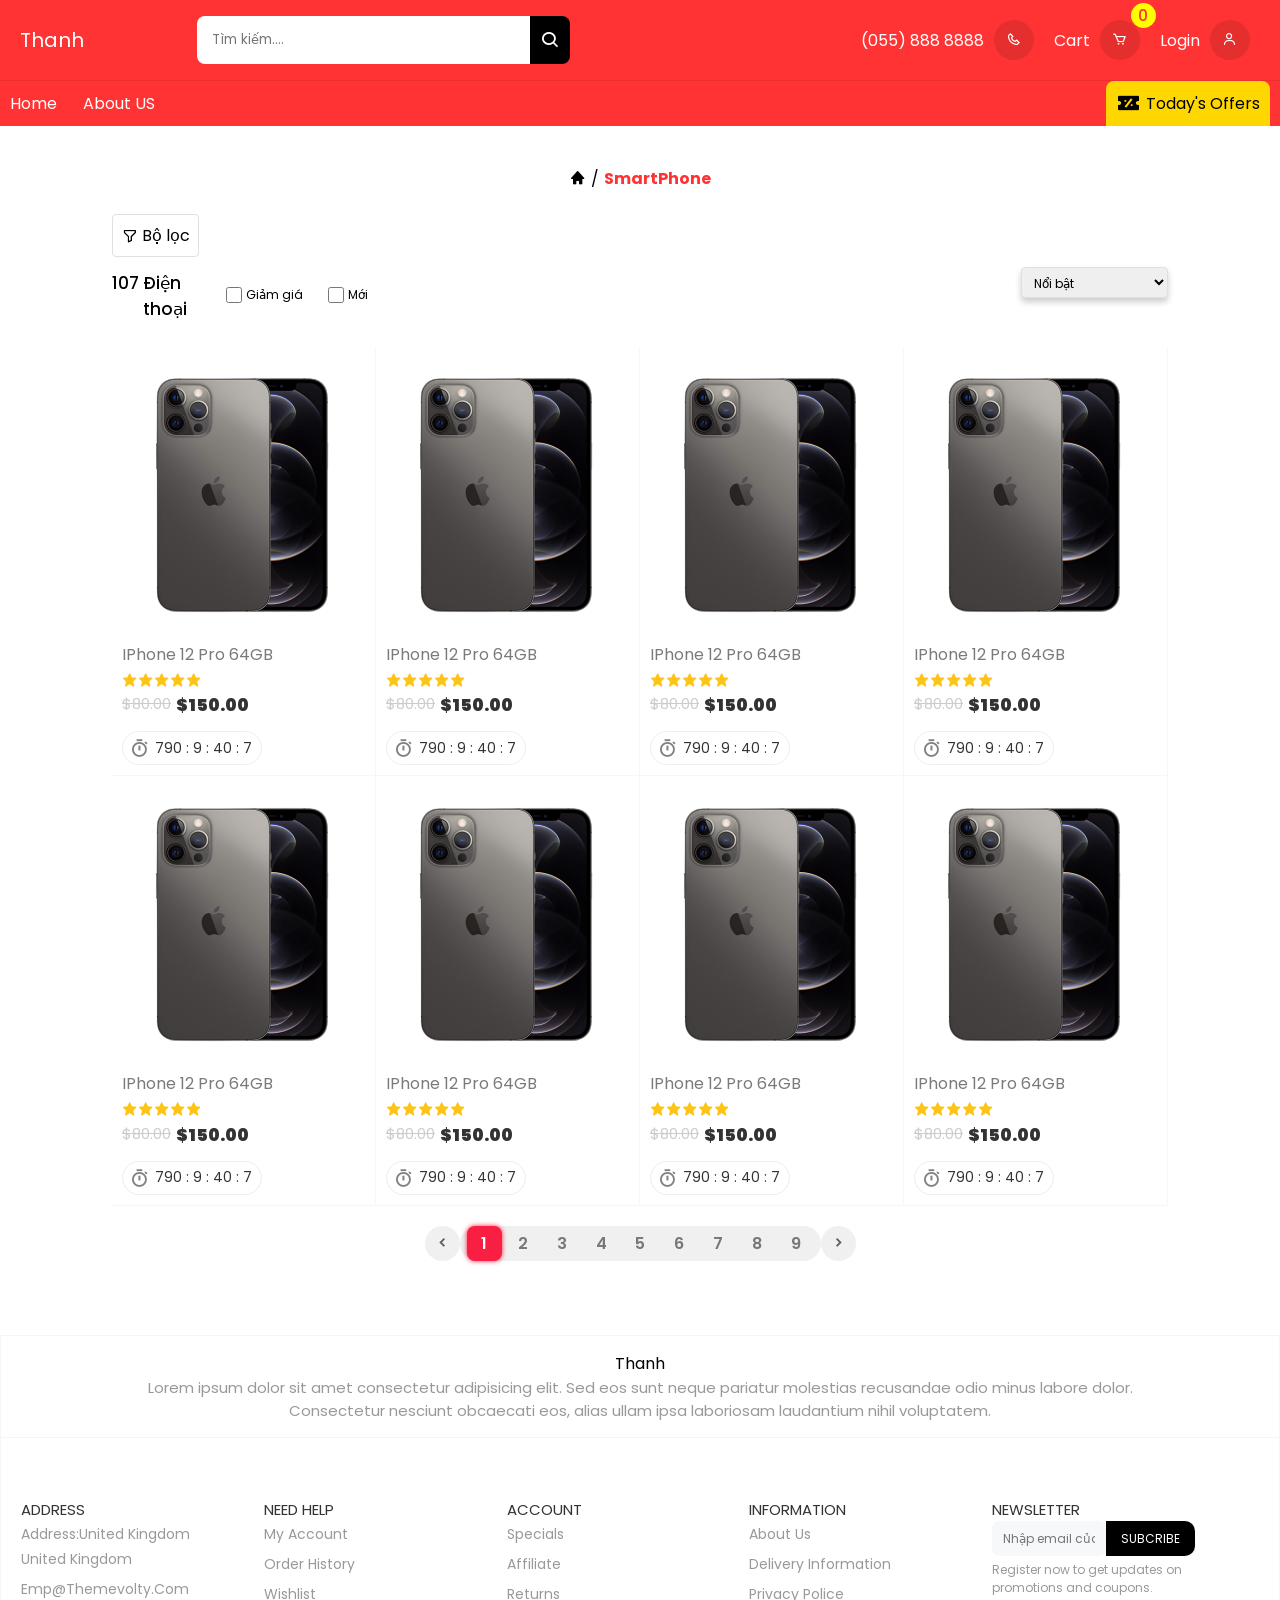
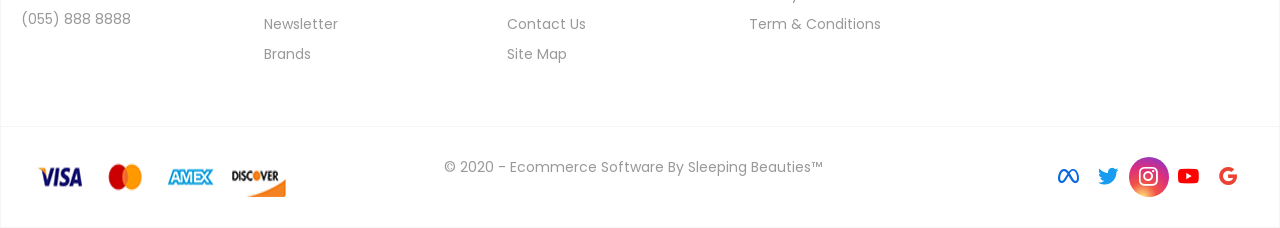
<file: Bob's part/category.html>
<!DOCTYPE html>
<html lang="en">

<head>
    <meta charset="UTF-8">
    <meta http-equiv="X-UA-Compatible" content="IE=edge">
    <meta name="viewport" content="width=device-width, initial-scale=1.0">
    <link rel="stylesheet" href="https://cdn.jsdelivr.net/npm/boxicons@latest/css/boxicons.min.css">
    <link rel="stylesheet" href="https://unpkg.com/boxicons@latest/css/boxicons.min.css">
    <link rel="stylesheet" href="./head-foot.css">
    <link rel="stylesheet" href="./category.css">
    <link rel="stylesheet" href="./quickview.css">
    <title>Document</title>
</head>

<body>
    <div class="main">
        <div class="background-blur"></div>
        <div class="quickview">
            <div class="quickview-close">
                <i class='bx bx-x'></i>
                <span>Đóng</span>
            </div> 
            <div class="quickview-blur"></div>    <!-- BackgroundBlur -->
            <div class="quickview-wrapper"> 
                
                <div class="quickview-details">
                     
                    <div class="quickview-tittle">thông số kỹ thuật</div>
                    <div class="quickview-details-img">
                        <img src="./img/cautruc-ip12.png" alt="">
                    </div>
                    <div class="quickview-details-info">
                        <div class="quickview-info-items">
                            <div class="quickview-info-tittle">
                                <span>Màn hình</span>
                            </div>
                            <div class="quickview-info-import">
                                <div class="quickview-import-items">
                                    <span class="import-content-left">Công nghệ màn hình :</span>
                                    <div class="import-content-right">Dynamic AMOLED 2X</div>
                                </div>
                                <div class="quickview-import-items">
                                    <span class="import-content-left">Độ phân giải:</span>
                                    <div class="import-content-right">2K+ (1440 x 3088 Pixels)</div>
                                </div>
                                <div class="quickview-import-items">
                                    <span class="import-content-left">Màn hình rộng:</span>
                                    <div class="import-content-right">6.8" - Tần số quét 120 Hz</div>
                                </div>
                                <div class="quickview-import-items">
                                    <span class="import-content-left">Độ sáng tối đa:</span>
                                    <div class="import-content-right">1750 nits</div>
                                </div>
                                <div class="quickview-import-items">
                                    <span class="import-content-left">Mặt kính cảm ứng:</span>
                                    <div class="import-content-right">Kính cường lực Corning Gorilla Glass Victus+</div>
                                </div>
                            </div>
                        </div>
                        <div class="quickview-info-items">
                            <div class="quickview-info-tittle">
                                <span>Camera Sau</span>
                            </div>
                            <div class="quickview-info-import">
                                <div class="quickview-import-items">
                                    <span class="import-content-left">Độ phân giải :</span>
                                    <div class="import-content-right">Chính 108 MP & Phụ 12 MP, 10 MP, 10 MP</div>
                                </div>
                                <div class="quickview-import-items">
                                    <span class="import-content-left">Quay phim:</span>
                                    <div class="import-content-right">
                                        <span>
                                            <i class='bx bxs-circle'></i>
                                            4K 2160p@30fps
                                        </span>
                                        <span>
                                            <i class='bx bxs-circle'></i>
                                            4K 2160p@60fps
                                        </span>
                                        <span>
                                            <i class='bx bxs-circle'></i>
                                            8K 4320p@24fps
                                        </span>
                                        <span>
                                            <i class='bx bxs-circle'></i>
                                            FullHD 1080p@240fps
                                        </span>
                                        <span>
                                            <i class='bx bxs-circle'></i>
                                            FullHD 1080p@30fps
                                        </span>
                                        <span>
                                            <i class='bx bxs-circle'></i>
                                            FullHD 1080p@60fps
                                        </span>
                                        <span>
                                            <i class='bx bxs-circle'></i>
                                            HD 720p@30fps
                                        </span>
                                        <span>
                                            <i class='bx bxs-circle'></i>
                                            HD 720p@960fps
                                        </span>
                                    </div>
                                </div>
                                <div class="quickview-import-items">
                                    <span class="import-content-left">Đèn Flash:</span>
                                    <div class="import-content-right">Đèn LED kép</div>
                                </div>
                                <div class="quickview-import-items">
                                    <span class="import-content-left">Tính năng:</span>
                                    <div class="import-content-right">
                                        <span>
                                            <i class='bx bxs-circle'></i>
                                            AI Camera
                                        </span>
                                        <span>
                                            <i class='bx bxs-circle'></i>
                                            Ban đêm (Night Mode)
                                        </span>
                                        <span>
                                            <i class='bx bxs-circle'></i>
                                            Chuyên nghiệp (Pro)
                                        </span>
                                        <span>
                                            <i class='bx bxs-circle'></i>
                                            Chống rung quang học (OIS)
                                        </span>
                                        <span>
                                            <i class='bx bxs-circle'></i>
                                            Chụp bằng cử chỉ
                                        </span>
                                        <span>
                                            <i class='bx bxs-circle'></i>
                                            Góc siêu rộng (Ultrawide)
                                        </span>
                                        <span>
                                            <i class='bx bxs-circle'></i>
                                            HDR
                                        </span>
                                        <span>
                                            <i class='bx bxs-circle'></i>
                                            Live Photo</span>
                                        <span>
                                            <i class='bx bxs-circle'></i>
                                            Làm đẹp
                                        </span>
                                        <span>
                                            <i class='bx bxs-circle'></i>
                                            Quay Siêu chậm (Super Slow Motion)
                                        </span>
                                        <span>
                                            <i class='bx bxs-circle'></i>
                                            Toàn cảnh (Panorama)
                                        </span>
                                        <span>
                                            <i class='bx bxs-circle'></i>
                                            Tự động lấy nét (AF)
                                        </span>
                                        <span>
                                            <i class='bx bxs-circle'></i>
                                            Xóa phông
                                        </span>
                                        <span>
                                            <i class='bx bxs-circle'></i>
                                            Zoom kỹ thuật số
                                        </span>
                                        <span>
                                            <i class='bx bxs-circle'></i>
                                            Zoom quang học
                                        </span>
                                    </div>

                                </div>
                                <div class="quickview-import-items">
                                    <span class="import-content-left">Mặt kính cảm ứng:</span>
                                    <div class="import-content-right">Kính cường lực Corning Gorilla Glass Victus+</div>
                                </div>
                            </div>
                        </div>
                        <div class="quickview-info-items">
                            <div class="quickview-info-tittle">
                                <span>Camera trước</span>
                            </div>
                            <div class="quickview-info-import">
                                <div class="quickview-import-items">
                                    <span class="import-content-left">Độ phân giải :</span>
                                    <div class="import-content-right">40 MP</div>
                                </div>
                                <div class="quickview-import-items">
                                    <span class="import-content-left">Tính năng:</span>
                                    <div class="import-content-right">
                                        <span>
                                            <i class='bx bxs-circle'></i>
                                            Bộ lọc màu
                                        </span>
                                        <span>
                                            <i class='bx bxs-circle'></i>
                                            Chụp bằng cử chỉ
                                        </span>
                                        <span>
                                            <i class='bx bxs-circle'></i>
                                            Flash màn hình
                                        </span>
                                        <span>
                                            <i class='bx bxs-circle'></i>
                                            Góc rộng (Wide)
                                        </span>
                                        <span>
                                            <i class='bx bxs-circle'></i>
                                            HDR
                                        </span>
                                        <span>
                                            <i class='bx bxs-circle'></i>
                                            Live Photo
                                        </span>
                                        <span>
                                            <i class='bx bxs-circle'></i>
                                            Nhận diện khuôn mặt
                                        </span>
                                        <span>
                                            <i class='bx bxs-circle'></i>
                                            PixelMaster</span>
                                        <span>
                                            <i class='bx bxs-circle'></i>
                                            Làm đẹp
                                        </span>
                                        <span>
                                            <i class='bx bxs-circle'></i>
                                            Quay chậm (Slow Motion)
                                        </span>
                                        <span>
                                            <i class='bx bxs-circle'></i>
                                            Quay video 4K
                                        </span>
                                        <span>
                                            <i class='bx bxs-circle'></i>
                                            Quay video Full HD
                                        </span>
                                        <span>
                                            <i class='bx bxs-circle'></i>
                                            Trôi nhanh thời gian (Time Lapse)
                                        </span>
                                        <span>
                                            <i class='bx bxs-circle'></i>
                                            Tự động lấy nét (AF)
                                        </span>
                                    </div>
                                </div>
                            </div>
                        </div>
                        <div class="quickview-info-items">
                            <div class="quickview-info-tittle">
                                <span>Hệ điều hành & CPU</span>
                            </div>
                            <div class="quickview-info-import">
                                <div class="quickview-import-items">
                                    <span class="import-content-left">Hệ điều hành:</span>
                                    <div class="import-content-right">Android 12</div>
                                </div>
                                <div class="quickview-import-items">
                                    <span class="import-content-left">Chip xử lý (CPU):</span>
                                    <div class="import-content-right">Snapdragon 8 Gen 1 8 nhân</div>
                                </div>
                                <div class="quickview-import-items">
                                    <span class="import-content-left">Tốc độ CPU:</span>
                                    <div class="import-content-right">1 nhân 3 GHz, 3 nhân 2.5 GHz & 4 nhân 1.79 GHz
                                    </div>
                                </div>
                                <div class="quickview-import-items">
                                    <span class="import-content-left">Chip đồ họa (GPU):</span>
                                    <div class="import-content-right">Adreno 730</div>
                                </div>
                            </div>
                        </div>
                        <div class="quickview-info-items">
                            <div class="quickview-info-tittle">
                                <span>Bộ nhớ & Lưu trữ</span>
                            </div>
                            <div class="quickview-info-import">
                                <div class="quickview-import-items">
                                    <span class="import-content-left">RAM:</span>
                                    <div class="import-content-right">12 GB</div>
                                </div>
                                <div class="quickview-import-items">
                                    <span class="import-content-left">Bộ nhớ trong:</span>
                                    <div class="import-content-right">256 GB</div>
                                </div>
                                <div class="quickview-import-items">
                                    <span class="import-content-left">Bộ nhớ còn lại (khả dụng):</span>
                                    <div class="import-content-right">Khoảng 218.5 GB</div>
                                </div>
                                <div class="quickview-import-items">
                                    <span class="import-content-left">Danh bạ:</span>
                                    <div class="import-content-right">Không giới hạn</div>
                                </div>
                            </div>
                        </div>
                        <div class="quickview-info-items">
                            <div class="quickview-info-tittle">
                                <span>Kết nối</span>
                            </div>
                            <div class="quickview-info-import">
                                <div class="quickview-import-items">
                                    <span class="import-content-left">Mạng di động:</span>
                                    <div class="import-content-right">Hỗ trợ 5G</div>
                                </div>
                                <div class="quickview-import-items">
                                    <span class="import-content-left">SIM:</span>
                                    <div class="import-content-right">2 Nano SIM hoặc 1 Nano SIM + 1 eSIM</div>
                                </div>
                                <div class="quickview-import-items">
                                    <span class="import-content-left">Wifi:</span>
                                    <div class="import-content-right">
                                        <span>
                                            <i class='bx bxs-circle'></i>
                                            Dual-band (2.4 GHz/5 GHz)
                                        </span>
                                        <span>
                                            <i class='bx bxs-circle'></i>
                                            Wi-Fi 802.11 a/b/g/n/ac/ax
                                        </span>
                                        <span>
                                            <i class='bx bxs-circle'></i>
                                            Wi-Fi Direct
                                        </span>
                                        <span>
                                            <i class='bx bxs-circle'></i>
                                            Wi-Fi hotspot
                                        </span>
                                    </div>
                                </div>
                                <div class="quickview-import-items">
                                    <span class="import-content-left">GPS:</span>
                                    <div class="import-content-right">
                                        <span>
                                            <i class='bx bxs-circle'></i>
                                            BEIDOU
                                        </span>
                                        <span>
                                            <i class='bx bxs-circle'></i>
                                            GALILEO
                                        </span>
                                        <span>
                                            <i class='bx bxs-circle'></i>
                                            GLONASS
                                        </span>
                                        <span>
                                            <i class='bx bxs-circle'></i>
                                            GPS
                                        </span>
                                        <span>
                                            <i class='bx bxs-circle'></i>
                                            QZSS
                                        </span>
                                    </div>
                                </div>
                                <div class="quickview-import-items">
                                    <span class="import-content-left">Bluetooth:</span>
                                    <div class="import-content-right">v5.2</div>
                                </div>
                                <div class="quickview-import-items">
                                    <span class="import-content-left">Cổng kết nối/sạc:</span>
                                    <div class="import-content-right">Type-C</div>
                                </div>
                                <div class="quickview-import-items">
                                    <span class="import-content-left">Jack tai nghe:</span>
                                    <div class="import-content-right">Type-C</div>
                                </div>
                                <div class="quickview-import-items">
                                    <span class="import-content-left">Kết nối khác:</span>
                                    <div class="import-content-right">NFC</div>
                                </div>
                            </div>
                        </div>
                        <div class="quickview-info-items">
                            <div class="quickview-info-tittle">
                                <span>Pin & Sạc</span>
                            </div>
                            <div class="quickview-info-import">
                                <div class="quickview-import-items">
                                    <span class="import-content-left">Dung lượng pin:</span>
                                    <div class="import-content-right">5000 mAh</div>
                                </div>
                                <div class="quickview-import-items">
                                    <span class="import-content-left">Loại pin:</span>
                                    <div class="import-content-right">Li-Ion</div>
                                </div>
                                <div class="quickview-import-items">
                                    <span class="import-content-left">Hỗ trợ sạc tối đa:</span>
                                    <div class="import-content-right">45 W</div>
                                </div>
                                <div class="quickview-import-items">
                                    <span class="import-content-left">Công nghệ pin:</span>
                                    <div class="import-content-right">
                                        <span>
                                            <i class='bx bxs-circle'></i>
                                            Sạc không dây
                                        </span>
                                        <span>
                                            <i class='bx bxs-circle'></i>
                                            Sạc ngược không dây
                                        </span>
                                        <span>
                                            <i class='bx bxs-circle'></i>
                                            Sạc pin nhanh
                                        </span>
                                    </div>
                                </div>
                            </div>
                        </div>
                        <div class="quickview-info-items">
                            <div class="quickview-info-tittle">
                                <span>Tiện ích</span>
                            </div>
                            <div class="quickview-info-import">
                                <div class="quickview-import-items">
                                    <span class="import-content-left">Bảo mật nâng cao:</span>
                                    <div class="import-content-right">
                                        <span>
                                            <i class='bx bxs-circle'></i>
                                            Mở khoá khuôn mặt
                                        </span>
                                        <span>
                                            <i class='bx bxs-circle'></i>
                                            Mở khoá vân tay dưới màn hình
                                        </span>
                                    </div>
                                </div>
                                <div class="quickview-import-items">
                                    <span class="import-content-left">Tính năng đặc biệt:</span>
                                    <div class="import-content-right">
                                        <span>
                                            <i class='bx bxs-circle'></i>
                                            Chạm 2 lần sáng màn hình
                                        </span>
                                        <span>
                                            <i class='bx bxs-circle'></i>
                                            Chặn cuộc gọi
                                        </span>
                                        <span>
                                            <i class='bx bxs-circle'></i>
                                            Chặn tin nhắn
                                        </span>
                                        <span>
                                            <i class='bx bxs-circle'></i>
                                            Không gian thứ hai (Thư mục bảo mật)
                                        </span>
                                        <span>
                                            <i class='bx bxs-circle'></i>
                                            Màn hình luôn hiển thị AOD
                                        </span>
                                        <span>
                                            <i class='bx bxs-circle'></i>
                                            Samsung DeX (Kết nối màn hình sử dụng giao diện tương tự PC)
                                        </span>
                                        <span>
                                            <i class='bx bxs-circle'></i>
                                            Samsung Pay
                                        </span>
                                        <span>
                                            <i class='bx bxs-circle'></i>
                                            Thu nhỏ màn hình sử dụng một tay
                                        </span>
                                        <span>
                                            <i class='bx bxs-circle'></i>
                                            Trợ lý ảo Samsung Bixby
                                        </span>
                                        <span>
                                            <i class='bx bxs-circle'></i>
                                            Tối ưu game (Game Booster)
                                        </span>
                                        <span>
                                            <i class='bx bxs-circle'></i>
                                            Âm thanh AKG
                                        </span>
                                        <span>
                                            <i class='bx bxs-circle'></i>
                                            Âm thanh Dolby Atmos
                                        </span>
                                        <span>
                                            <i class='bx bxs-circle'></i>
                                            Đa cửa sổ (chia đôi màn hình)
                                        </span>
                                    </div>
                                </div>
                                <div class="quickview-import-items">
                                    <span class="import-content-left">Kháng nước, bụi:</span>
                                    <div class="import-content-right">IP68</div>
                                </div>
                                <div class="quickview-import-items">
                                    <span class="import-content-left">Xem phim:</span>
                                    <div class="import-content-right">
                                        <span>
                                            <i class='bx bxs-circle'></i>
                                            3GP
                                        </span>
                                        <span>
                                            <i class='bx bxs-circle'></i>
                                            AVI
                                        </span>
                                        <span>
                                            <i class='bx bxs-circle'></i>
                                            FLV
                                        </span>
                                        <span>
                                            <i class='bx bxs-circle'></i>
                                            MKV
                                        </span>
                                        <span>
                                            <i class='bx bxs-circle'></i>
                                            MP4
                                        </span>
                                    </div>

                                </div>
                                <div class="quickview-import-items">
                                    <span class="import-content-left">Ghi âm:</span>
                                    <div class="import-content-right">Ghi âm cuộc gọi,Ghi âm mặc định</div>
                                </div>
                                <div class="quickview-import-items">
                                    <span class="import-content-left">Nghe nhạc:</span>
                                    <div class="import-content-right">
                                        <span>
                                            <i class='bx bxs-circle'></i>
                                            AAC
                                        </span>
                                        <span>
                                            <i class='bx bxs-circle'></i>
                                            AMR
                                        </span>
                                        <span>
                                            <i class='bx bxs-circle'></i>
                                           M4A
                                        </span>
                                        <span>
                                            <i class='bx bxs-circle'></i>
                                            MP3
                                        </span>
                                        <span>
                                            <i class='bx bxs-circle'></i>
                                            OGG
                                        </span>
                                        <span>
                                            <i class='bx bxs-circle'></i>
                                            WAV
                                        </span>
                                    </div>

                                </div>
                            </div>
                        </div>
                        <div class="quickview-info-items">
                            <div class="quickview-info-tittle">
                                <span>Thông tin chung</span>
                            </div>
                            <div class="quickview-info-import">
                                <div class="quickview-import-items">
                                    <span class="import-content-left">Thiết kế:</span>
                                    <div class="import-content-right">Nguyên khối</div>
                                </div>
                                <div class="quickview-import-items">
                                    <span class="import-content-left">Chất liệu:</span>
                                    <div class="import-content-right">Khung kim loại & Mặt lưng kính</div>
                                </div>
                                <div class="quickview-import-items">
                                    <span class="import-content-left">Kích thước, khối lượng:</span>
                                    <div class="import-content-right">Dài 163.3 mm - Ngang 77.9 mm - Dày 8.9 mm - Nặng 228 g</div>
                                </div>
                                <div class="quickview-import-items">
                                    <span class="import-content-left">Thời điểm ra mắt:</span>
                                    <div class="import-content-right">
                                        2/2022</div>
                                </div>

                            </div>
                        </div>
                    </div>
                </div>
            </div>
        </div>
        <div class="header">
            <div class="header-top">   <!-- Header top -->
                <div class="header-top-first">
                    <div class="header-top-logo">
                        Thanh
                    </div>
                    
                </div>
                <div class="header-top-search">
                    <input type="text" placeholder="Tìm kiếm....">
                    <div class="header-top-search-btn">
                        <i class='bx bx-search'></i>
                    </div>
                </div>
                <div class="header-top-last ">

                    <div class="header-last-box">
                    <div class="header-last-items">
                        <p>(055) 888 8888</p>
                        <div class="header-last-icon">
                            <i class='bx bx-phone'></i>
                        </div>
                    </div>
                    <div class="header-last-items">
                        <p>Cart</p>
                        <div class="header-last-icon">
                            <i class='bx bx-cart'></i>
                        </div>
                        <span>0</span>
                    </div>
                    <div class="header-last-items">
                        <p>Login</p>
                        <div class="header-last-icon">
                            <i class='bx bx-user'></i>
                        </div>
                    </div>
                </div>
                </div>
            </div>
            <div class="header-bottom"> <!-- Header bottom-->
                <div class="header-bottom-first">
                    <div class="menu-icon">
                        <i class='bx bx-menu'></i>
                    </div>
                    <div class="header-bottom-menu">
                    <div class="header-bottom-first-items">
                        <a href="#">
                            <p>home</p>
                        </a>
                    </div>


                    <div class="header-bottom-first-items">
                        <a href="#">
                            <p>About US</p>
                        </a>
                    </div>
                </div>
                </div>
                <a href="#">
                    <div class="header-bottom-last">
                        <i class='bx bxs-discount'></i>
                        <p>Today's Offers</p>
                    </div>
                </a>
            </div>
        </div>
        <div class="content">
            <div class="content-tittle">
                <a href="./index.html">
                    <div class="content-tittle-icon">
                        <i class='bx bxs-home'></i>
                    </div>
                </a>
                <span>/</span>
                <h4>SmartPhone</h4>
            </div>
            <div class="content-fillter">
                <div class="content-fillter-scroll">
                    <div class="filter-total">
                        <div class="filter-total-tittle">
                            <div class="filter-total-arrow">
                            </div>
                            <i class='bx bx-filter-alt'></i>
                            <span>Bộ lọc</span>
                            <div class="filter-count-total">
                                
                            </div>
                        </div>
                        <div class="filter-show">
                            <div class="filter-list-filter">
                                <span>Đã chọn :</span>
                                <div class="filter-list-checked">
                                    <div class="list-box">
                                    </div>
                                    <div class="list-text">                                       
                                    </div>
                                    
                                </div>
                            </div>
                            <div class="filter-show-total">
                                <div class="filter-close-btn">
                                    <i class='bx bx-x'></i>
                                    <span>Đóng</span>
                                </div>
                                <div class="filter-show-brand">
                                    <div class="filter-show-brand-tittle">
                                        <span>Hãng</span>
                                    </div>
                                    <div class="filter-show-img">
                                        <div class="filter-box">
                                            <img src="./img/samsung-logo.png" alt="">
                                        </div>
                                        <div class="filter-box">
                                            <img src="./img/oppo-logo.jpg" alt="">
                                        </div>
                                        <div class="filter-box">
                                            <img src="./img/iphone-logo.png" alt="">
                                        </div>
                                        <div class="filter-box">
                                            <img src="./img/samsung-logo.png" alt="">
                                        </div>
                                        <div class="filter-box">
                                            <img src="./img/oppo-logo.jpg" alt="">
                                        </div>
                                    </div>
                                </div>
                                <div class="filter-show-border">

                                </div>
                                <div class="filter-show-row">
                                    <div class="filter-row-items">
                                        <div class="filter-row-tittle">
                                            <p>Giá</p>
                                        </div>
                                        <div class="filter-row-content">
                                            <div class="filter-row-box">Dưới 2 triệu</div>
                                            <div class="filter-row-box">Từ 2 - 4 triệu</div>
                                            <div class="filter-row-box">Từ 4 - 7 triệu</div>
                                            <div class="filter-row-box">Từ 7 - 13 triệu</div>
                                            <div class="filter-row-box">Từ 13 - 20 triệu</div>
                                            <div class="filter-row-box">Trên 20 triệu</div>
                                        </div>
                                    </div>
                                    <div class="filter-row-items">
                                        <div class="filter-row-tittle">
                                            <p>Loại điện thoại</p>
                                        </div>
                                        <div class="filter-row-content">
                                            <div class="filter-row-box">Android</div>
                                            <div class="filter-row-box">iPhone (iOS)</div>
                                        </div>
                                    </div>
                                    <div class="filter-row-items">
                                        <div class="filter-row-tittle">
                                            <p>Hiệu năng & Pin</p>
                                        </div>
                                        <div class="filter-row-content">
                                            <div class="filter-row-box">Pin khủng trên 5000 mAh</div>
                                            <div class="filter-row-box">Sạc pin nhanh</div>
                                        </div>
                                    </div>
                                </div>
                                <div class="filter-show-border">

                                </div>
                                <div class="filter-show-row">
                                    <div class="filter-row-items">
                                        <div class="filter-row-tittle">
                                            <p>Ram</p>
                                        </div>
                                        <div class="filter-row-content">
                                            <div class="filter-row-box">2GB</div>
                                            <div class="filter-row-box">3GB</div>
                                            <div class="filter-row-box">4GB</div>
                                            <div class="filter-row-box">6GB</div>
                                            <div class="filter-row-box">8GB</div>
                                            <div class="filter-row-box">12GB</div>
                                        </div>
                                    </div>
                                    <div class="filter-row-items">
                                        <div class="filter-row-tittle">
                                            <p>Bộ nhớ trong</p>
                                        </div>
                                        <div class="filter-row-content">
                                            <div class="filter-row-box">8GB</div>
                                            <div class="filter-row-box">16GB</div>
                                            <div class="filter-row-box">32GB</div>
                                            <div class="filter-row-box">64GB</div>
                                            <div class="filter-row-box">128GB</div>
                                            <div class="filter-row-box">256GB</div>
                                            <div class="filter-row-box">512GB</div>
                                        </div>
                                    </div>
                                    <div class="filter-row-items">
                                        <div class="filter-row-tittle">
                                            <p>Camera</p>
                                        </div>
                                        <div class="filter-row-content">
                                            <div class="filter-row-box">Chụp cận cảnh (Macro) </div>
                                            <div class="filter-row-box">Chụp góc rộng</div>
                                            <div class="filter-row-box">Chụp xoá phông</div>
                                            <div class="filter-row-box">Chụp zoom xa</div>
                                        </div>
                                    </div>
                                </div>
                                <div class="filter-show-btn">
                                    <button class="btn-filter-reset">Bỏ chọn</button>
                                    <button class="btn-filter-result">Xem kết quả</button>
                                </div>
                            </div>
                        </div>
                    </div>
                    
                </div>
                <div class="content-sort">
                    <div class="sort-total">
                        <span class="sort-quantity">107</span>
                        <span>Điện thoại</span>
                    </div>
                    <div class="sort-box-check">
                        <div class="sort-box-items">
                            <input type="checkbox">
                            <span>Giảm giá</span>
                        </div>
                        <div class="sort-box-items">
                            <input type="checkbox">
                            <span>Mới</span>
                        </div>
                    </div>
                    <div class="sort-select">
                        <select name="" id="sort-list">
                            <option >Nổi bật</option>
                            <option >Từ A-Z</option>
                            <option >Giá cao đến thấp</option>
                            <option >Giá thấp đến cao</option>
                        </select>
                    </div>
                </div>               
            </div>
            <div class="content-product">
                <div class="content-row">
                    <div class="content-trend-product-details">
                        <div class="content-product-top">
                            <div class="product-top-img">
                                <a href="#" class="product-thumbnail">
                                    <img src="./img/ip-12-pro-black.png" alt="">
                                    <img src="./img/ip-12-pro-yellow.png" class="product-img-hover" alt="">
                                </a>
                            </div>
                            <div class="product-btn-hover">
                                <i class='bx bxs-bullseye'></i>
                                <i class='bx bx-cart'></i>
                                <i class='bx bx-heart'></i>
                            </div>
                        </div>
                        <div class="content-product-bottom">
                            <div class="product-name">
                                <p>IPhone 12 Pro 64GB</p>
                            </div>
                            <div class="product-rate">
                                <i class='bx bxs-star'></i>
                                <i class='bx bxs-star'></i>
                                <i class='bx bxs-star'></i>
                                <i class='bx bxs-star'></i>
                                <i class='bx bxs-star'></i>
                            </div>
                            <div class="relate-items-price">
                                <span class="sale-price">$80.00</span>
                            <span class="regular-price">$150.00</span>
                            </div>
                            <div class="related-items-timesale">
                                <i class='bx bx-stopwatch' ></i>
                                <div class="items-sale-content">
                                    <span>790 : </span>
                                    <span>9 : </span>
                                    <span>40 : </span>
                                    <span>7</span>
                                </div>
                            </div>
                        </div>
                    </div>
                    <div class="content-trend-product-details">
                        <div class="content-product-top">
                            <div class="product-top-img">
                                <a href="#" class="product-thumbnail">
                                    <img src="./img/ip-12-pro-black.png" alt="">
                                    <img src="./img/ip-12-pro-yellow.png" class="product-img-hover" alt="">
                                </a>
                            </div>
                            <div class="product-btn-hover">
                                <i class='bx bxs-bullseye'></i>
                                <i class='bx bx-cart'></i>
                                <i class='bx bx-heart'></i>
                            </div>
                        </div>
                        <div class="content-product-bottom">
                            <div class="product-name">
                                <p>IPhone 12 Pro 64GB</p>
                            </div>
                            <div class="product-rate">
                                <i class='bx bxs-star'></i>
                                <i class='bx bxs-star'></i>
                                <i class='bx bxs-star'></i>
                                <i class='bx bxs-star'></i>
                                <i class='bx bxs-star'></i>
                            </div>
                            <div class="relate-items-price">
                                <span class="sale-price">$80.00</span>
                            <span class="regular-price">$150.00</span>
                            </div>
                            <div class="related-items-timesale">
                                <i class='bx bx-stopwatch' ></i>
                                <div class="items-sale-content">
                                    <span>790 : </span>
                                    <span>9 : </span>
                                    <span>40 : </span>
                                    <span>7</span>
                                </div>
                            </div>
                        </div>
                    </div>
                    <div class="content-trend-product-details">
                        <div class="content-product-top">
                            <div class="product-top-img">
                                <a href="#" class="product-thumbnail">
                                    <img src="./img/ip-12-pro-black.png" alt="">
                                    <img src="./img/ip-12-pro-yellow.png" class="product-img-hover" alt="">
                                </a>
                            </div>
                            <div class="product-btn-hover">
                                <i class='bx bxs-bullseye'></i>
                                <i class='bx bx-cart'></i>
                                <i class='bx bx-heart'></i>
                            </div>
                        </div>
                        <div class="content-product-bottom">
                            <div class="product-name">
                                <p>IPhone 12 Pro 64GB</p>
                            </div>
                            <div class="product-rate">
                                <i class='bx bxs-star'></i>
                                <i class='bx bxs-star'></i>
                                <i class='bx bxs-star'></i>
                                <i class='bx bxs-star'></i>
                                <i class='bx bxs-star'></i>
                            </div>
                            <div class="relate-items-price">
                                <span class="sale-price">$80.00</span>
                            <span class="regular-price">$150.00</span>
                            </div>
                            <div class="related-items-timesale">
                                <i class='bx bx-stopwatch' ></i>
                                <div class="items-sale-content">
                                    <span>790 : </span>
                                    <span>9 : </span>
                                    <span>40 : </span>
                                    <span>7</span>
                                </div>
                            </div>
                        </div>
                    </div>
                    <div class="content-trend-product-details">
                        <div class="content-product-top">
                            <div class="product-top-img">
                                <a href="#" class="product-thumbnail">
                                    <img src="./img/ip-12-pro-black.png" alt="">
                                    <img src="./img/ip-12-pro-yellow.png" class="product-img-hover" alt="">
                                </a>
                            </div>
                            <div class="product-btn-hover">
                                <i class='bx bxs-bullseye'></i>
                                <i class='bx bx-cart'></i>
                                <i class='bx bx-heart'></i>
                            </div>
                        </div>
                        <div class="content-product-bottom">
                            <div class="product-name">
                                <p>IPhone 12 Pro 64GB</p>
                            </div>
                            <div class="product-rate">
                                <i class='bx bxs-star'></i>
                                <i class='bx bxs-star'></i>
                                <i class='bx bxs-star'></i>
                                <i class='bx bxs-star'></i>
                                <i class='bx bxs-star'></i>
                            </div>
                            <div class="relate-items-price">
                                <span class="sale-price">$80.00</span>
                            <span class="regular-price">$150.00</span>
                            </div>
                            <div class="related-items-timesale">
                                <i class='bx bx-stopwatch' ></i>
                                <div class="items-sale-content">
                                    <span>790 : </span>
                                    <span>9 : </span>
                                    <span>40 : </span>
                                    <span>7</span>
                                </div>
                            </div>
                        </div>
                    </div>
                    <div class="content-trend-product-details">
                        <div class="content-product-top">
                            <div class="product-top-img">
                                <a href="#" class="product-thumbnail">
                                    <img src="./img/ip-12-pro-black.png" alt="">
                                    <img src="./img/ip-12-pro-yellow.png" class="product-img-hover" alt="">
                                </a>
                            </div>
                            <div class="product-btn-hover">
                                <i class='bx bxs-bullseye'></i>
                                <i class='bx bx-cart'></i>
                                <i class='bx bx-heart'></i>
                            </div>
                        </div>
                        <div class="content-product-bottom">
                            <div class="product-name">
                                <p>IPhone 12 Pro 64GB</p>
                            </div>
                            <div class="product-rate">
                                <i class='bx bxs-star'></i>
                                <i class='bx bxs-star'></i>
                                <i class='bx bxs-star'></i>
                                <i class='bx bxs-star'></i>
                                <i class='bx bxs-star'></i>
                            </div>
                            <div class="relate-items-price">
                                <span class="sale-price">$80.00</span>
                            <span class="regular-price">$150.00</span>
                            </div>
                            <div class="related-items-timesale">
                                <i class='bx bx-stopwatch' ></i>
                                <div class="items-sale-content">
                                    <span>790 : </span>
                                    <span>9 : </span>
                                    <span>40 : </span>
                                    <span>7</span>
                                </div>
                            </div>
                        </div>
                    </div>
                    <div class="content-trend-product-details">
                        <div class="content-product-top">
                            <div class="product-top-img">
                                <a href="#" class="product-thumbnail">
                                    <img src="./img/ip-12-pro-black.png" alt="">
                                    <img src="./img/ip-12-pro-yellow.png" class="product-img-hover" alt="">
                                </a>
                            </div>
                            <div class="product-btn-hover">
                                <i class='bx bxs-bullseye'></i>
                                <i class='bx bx-cart'></i>
                                <i class='bx bx-heart'></i>
                            </div>
                        </div>
                        <div class="content-product-bottom">
                            <div class="product-name">
                                <p>IPhone 12 Pro 64GB</p>
                            </div>
                            <div class="product-rate">
                                <i class='bx bxs-star'></i>
                                <i class='bx bxs-star'></i>
                                <i class='bx bxs-star'></i>
                                <i class='bx bxs-star'></i>
                                <i class='bx bxs-star'></i>
                            </div>
                            <div class="relate-items-price">
                                <span class="sale-price">$80.00</span>
                            <span class="regular-price">$150.00</span>
                            </div>
                            <div class="related-items-timesale">
                                <i class='bx bx-stopwatch' ></i>
                                <div class="items-sale-content">
                                    <span>790 : </span>
                                    <span>9 : </span>
                                    <span>40 : </span>
                                    <span>7</span>
                                </div>
                            </div>
                        </div>
                    </div>
                    <div class="content-trend-product-details">
                        <div class="content-product-top">
                            <div class="product-top-img">
                                <a href="#" class="product-thumbnail">
                                    <img src="./img/ip-12-pro-black.png" alt="">
                                    <img src="./img/ip-12-pro-yellow.png" class="product-img-hover" alt="">
                                </a>
                            </div>
                            <div class="product-btn-hover">
                                <i class='bx bxs-bullseye'></i>
                                <i class='bx bx-cart'></i>
                                <i class='bx bx-heart'></i>
                            </div>
                        </div>
                        <div class="content-product-bottom">
                            <div class="product-name">
                                <p>IPhone 12 Pro 64GB</p>
                            </div>
                            <div class="product-rate">
                                <i class='bx bxs-star'></i>
                                <i class='bx bxs-star'></i>
                                <i class='bx bxs-star'></i>
                                <i class='bx bxs-star'></i>
                                <i class='bx bxs-star'></i>
                            </div>
                            <div class="relate-items-price">
                                <span class="sale-price">$80.00</span>
                            <span class="regular-price">$150.00</span>
                            </div>
                            <div class="related-items-timesale">
                                <i class='bx bx-stopwatch' ></i>
                                <div class="items-sale-content">
                                    <span>790 : </span>
                                    <span>9 : </span>
                                    <span>40 : </span>
                                    <span>7</span>
                                </div>
                            </div>
                        </div>
                    </div>
                    <div class="content-trend-product-details">
                        <div class="content-product-top">
                            <div class="product-top-img">
                                <a href="#" class="product-thumbnail">
                                    <img src="./img/ip-12-pro-black.png" alt="">
                                    <img src="./img/ip-12-pro-yellow.png" class="product-img-hover" alt="">
                                </a>
                            </div>
                            <div class="product-btn-hover">
                                <i class='bx bxs-bullseye'></i>
                                <i class='bx bx-cart'></i>
                                <i class='bx bx-heart'></i>
                            </div>
                        </div>
                        <div class="content-product-bottom">
                            <div class="product-name">
                                <p>IPhone 12 Pro 64GB</p>
                            </div>
                            <div class="product-rate">
                                <i class='bx bxs-star'></i>
                                <i class='bx bxs-star'></i>
                                <i class='bx bxs-star'></i>
                                <i class='bx bxs-star'></i>
                                <i class='bx bxs-star'></i>
                            </div>
                            <div class="relate-items-price">
                                <span class="sale-price">$80.00</span>
                            <span class="regular-price">$150.00</span>
                            </div>
                            <div class="related-items-timesale">
                                <i class='bx bx-stopwatch' ></i>
                                <div class="items-sale-content">
                                    <span>790 : </span>
                                    <span>9 : </span>
                                    <span>40 : </span>
                                    <span>7</span>
                                </div>
                            </div>
                        </div>
                    </div>
                                  
                </div>
                <div class="content-pagination">
                    <button class="pagination-btn-left">
                        <i class='bx bxs-chevron-left'></i>
                    </button>
                    <div class="content-paginagion-number">
                        <div class="pagination-number-items">
                            <span>1</span>
                        </div>
                        <div class="pagination-number-items">
                            <span>2</span>
                        </div>
                        <div class="pagination-number-items">
                            <span>3</span>
                        </div>
                        <div class="pagination-number-items">
                            <span>4</span>
                        </div>
                        <div class="pagination-number-items">
                            <span>5</span>
                        </div>
                        <div class="pagination-number-items">
                            <span>6</span>
                        </div>
                        <div class="pagination-number-items">
                            <span>7</span>
                        </div>
                        <div class="pagination-number-items">
                            <span>8</span>
                        </div>
                        <div class="pagination-number-items">
                            <span>9</span>
                        </div>
                    </div>
                    <button class="pagination-btn-right">
                        <i class='bx bxs-chevron-right'></i>
                    </button>
                </div>
            </div>
        </div>
        <div class="footer"> <!-- Content footer ends-->
            <div class="footer-top">
                <div class="footer-top-logo">Thanh</div>
                <p>Lorem ipsum dolor sit amet consectetur adipisicing elit. Sed eos sunt neque pariatur molestias
                    recusandae odio minus labore dolor. Consectetur nesciunt obcaecati eos, alias ullam ipsa laboriosam
                    laudantium nihil voluptatem.</p>
            </div>
            <div class="footer-mid">
                <div class="footer-mid-items">
                    <div class="footer-mid-tittle">
                        <h4>address</h4>
                        <i class='bx bx-chevron-down'></i>
                    </div>
                    <div class="footer-mid-content">
                        <a href="#" class="footer-mid-box">
                            <span>Address:United Kingdom United Kingdom</span>
                        </a>
                        <a href="#" class="footer-mid-box">
                            <span> emp@themevolty.com</span>
                        </a>
                        <a href="#" class="footer-mid-box">
                            <span>(055) 888 8888</span>
                        </a>
                    </div>
                </div>
                <div class="footer-mid-items">
                    <div class="footer-mid-tittle">
                        <h4>need help</h4>
                        <i class='bx bx-chevron-down'></i>
                    </div>
                    <div class="footer-mid-content">
                        <a href="#" class="footer-mid-box">
                            <span>My Account</span>
                        </a>
                        <a href="#" class="footer-mid-box">
                            <span>Order History</span>
                        </a>
                        <a href="#" class="footer-mid-box">
                            <span>Wishlist</span>
                        </a>
                        <a href="#" class="footer-mid-box">
                            <span>Newsletter</span>
                        </a>
                        <a href="#" class="footer-mid-box">
                            <span>Brands</span>
                        </a>
                    </div>
                </div>
                <div class="footer-mid-items">
                    <div class="footer-mid-tittle">
                        <h4>account</h4>
                        <i class='bx bx-chevron-down'></i>
                    </div>
                    <div class="footer-mid-content">
                        <a href="#" class="footer-mid-box">
                            <span>specials</span>
                        </a>
                        <a href="#" class="footer-mid-box">
                            <span>affiliate</span>
                        </a>
                        <a href="#" class="footer-mid-box">
                            <span>returns</span>
                        </a>
                        <a href="#" class="footer-mid-box">
                            <span>contact us</span>
                        </a>
                        <a href="#" class="footer-mid-box">
                            <span>site map</span>
                        </a>
                    </div>
                </div>
                <div class="footer-mid-items">
                    <div class="footer-mid-tittle">
                        <h4>information</h4>
                        <i class='bx bx-chevron-down'></i>
                    </div>
                    <div class="footer-mid-content">
                        <a href="#" class="footer-mid-box">
                            <span>about us</span>
                        </a>
                        <a href="#" class="footer-mid-box">
                            <span>delivery information</span>
                        </a>
                        <a href="#" class="footer-mid-box">
                            <span>privacy police</span>
                        </a>
                        <a href="#" class="footer-mid-box">
                            <span>term & conditions</span>
                        </a>

                    </div>
                </div>
                <div class="footer-mid-items  newsletter">
                    <div class="footer-mid-tittle">
                        <h4>NEWSLETTER</h4>
                    </div>
                    <div class="footer-mid-content">
                        <div class="footer-mid-input">
                            <input type="text" placeholder="Nhập email của bạn">
                            <span>subcribe</span>
                        </div>
                        <p>Register now to get updates on promotions and coupons.</p>
                    </div>
                </div>
            </div>
            <div class="footer-bottom">
                <div class="footer-bottom-left">
                    <div class="bottom-left-img">
                        <img src="./img/visa.png" alt="">
                    </div>
                    <div class="bottom-left-img">
                        <img src="./img/mastercard.png" alt="">
                    </div>
                    <div class="bottom-left-img">
                        <img src="./img/amex.png" alt="">
                    </div>
                    <div class="bottom-left-img">
                        <img src="./img/discover.png" alt="">
                    </div>
                </div>
                <div class="footer-bottom-mid">
                    © 2020 - Ecommerce Software By Sleeping Beauties™
                </div>
                <div class="footer-bottom-right">
                    <div class="bottom-right-facebook">
                        <i class='bx bxl-meta'></i>
                    </div>
                    <div class="bottom-right-twitter">
                        <i class='bx bxl-twitter'></i>
                    </div>
                    <div class="bottom-right-instagram">
                        <i class='bx bxl-instagram'></i>
                    </div>
                    <div class="bottom-right-youtube">
                        <i class='bx bxl-youtube'></i>
                    </div>
                    <div class="bottom-right-google">
                        <i class='bx bxl-google'></i>
                    </div>
                </div>
            </div>
        </div>
        <script src="./head-foot.js"></script>
        <script src="./category.js"></script>
</body>

</html>
</file>
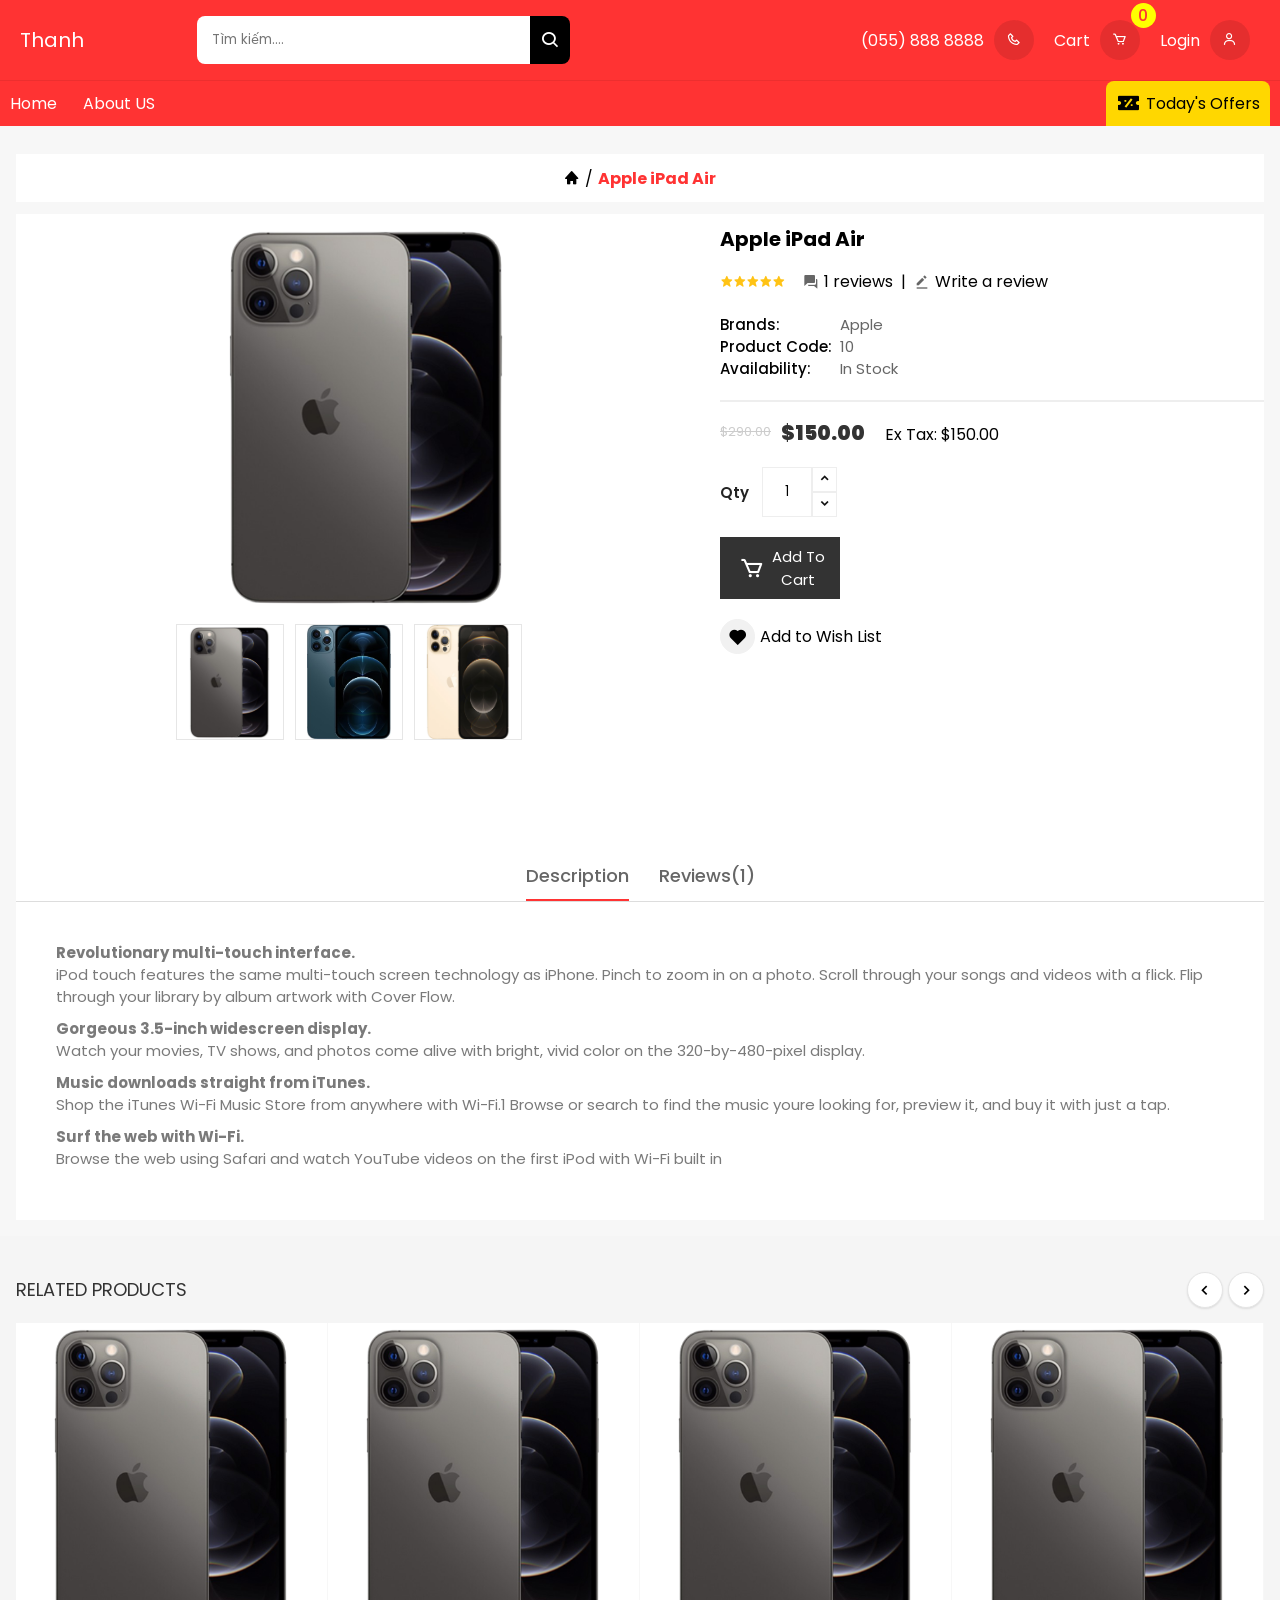
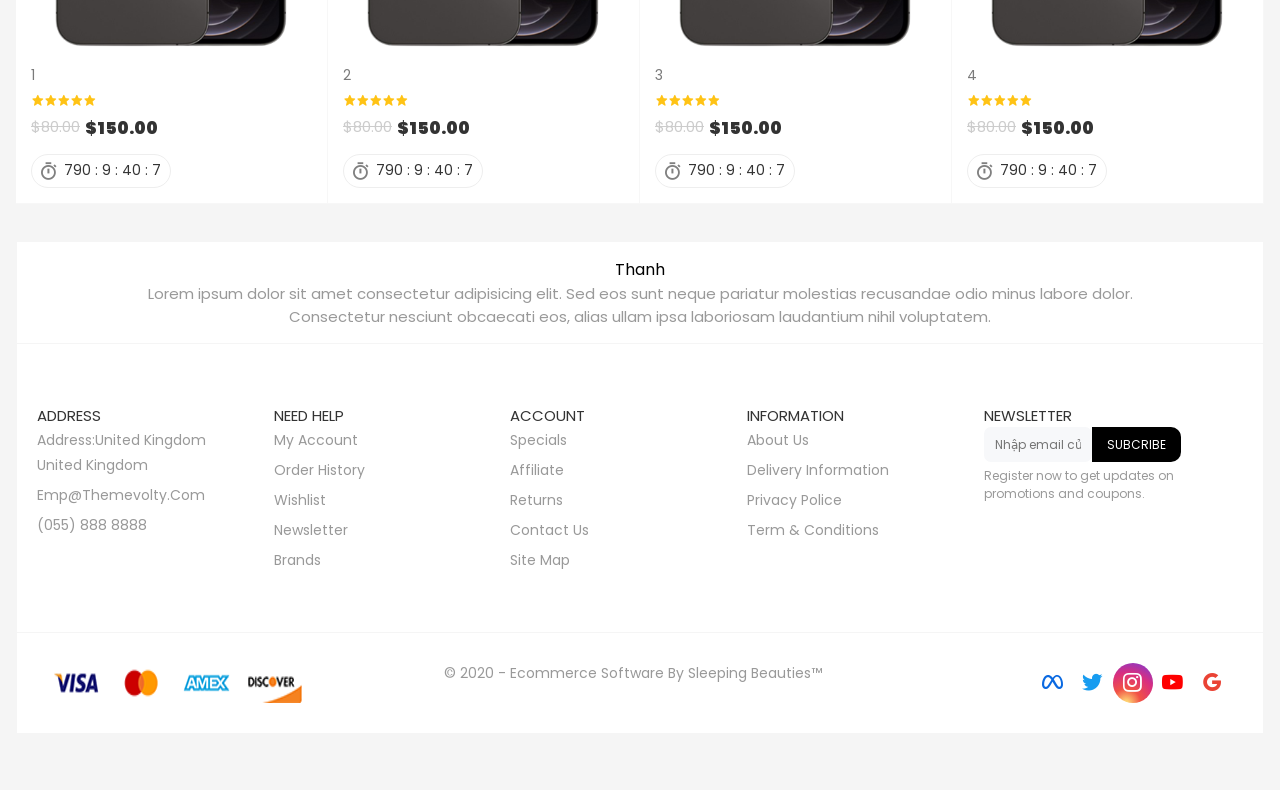
<file: Bob's part/details.html>
<!DOCTYPE html>
<html lang="en">

<head>
    <meta charset="UTF-8">
    <meta http-equiv="X-UA-Compatible" content="IE=edge">
    <meta name="viewport" content="width=device-width, initial-scale=1.0">
    <title>Document</title>
    <link rel="stylesheet" href="https://cdn.jsdelivr.net/npm/boxicons@latest/css/boxicons.min.css">
    <link rel="stylesheet" href="https://unpkg.com/boxicons@latest/css/boxicons.min.css">
    <link rel="stylesheet" href="./head-foot.css">
    <link rel="stylesheet" href="./details.css">
    <link rel="stylesheet" href="./quickview.css">
</head>

<body>
    <div class="main">
        <div class="header">
            <div class="header-top">
                <!-- Header top -->
                <div class="header-top-first">
                    <div class="header-top-logo">
                        Thanh
                    </div>

                </div>
                <div class="header-top-search">
                    <input type="text" placeholder="Tìm kiếm....">
                    <div class="header-top-search-btn">
                        <i class='bx bx-search'></i>
                    </div>
                </div>
                <div class="header-top-last ">

                    <div class="header-last-box">
                        <div class="header-last-items">
                            <p>(055) 888 8888</p>
                            <div class="header-last-icon">
                                <i class='bx bx-phone'></i>
                            </div>
                        </div>
                        <div class="header-last-items">
                            <p>Cart</p>
                            <div class="header-last-icon">
                                <i class='bx bx-cart'></i>
                            </div>
                            <span>0</span>
                        </div>
                        <div class="header-last-items">
                            <p>Login</p>
                            <div class="header-last-icon">
                                <i class='bx bx-user'></i>
                            </div>
                        </div>
                    </div>
                </div>
            </div>
            <div class="header-bottom">
                <!-- Header bottom-->
                <div class="header-bottom-first">
                    <div class="menu-icon">
                        <i class='bx bx-menu'></i>
                    </div>
                    <div class="header-bottom-menu">
                        <div class="header-bottom-first-items">
                            <a href="#">
                                <p>home</p>
                            </a>
                        </div>


                        <div class="header-bottom-first-items">
                            <a href="#">
                                <p>About US</p>
                            </a>
                        </div>
                    </div>
                </div>
                <a href="#">
                    <div class="header-bottom-last">
                        <i class='bx bxs-discount'></i>
                        <p>Today's Offers</p>
                    </div>
                </a>
            </div>
        </div>
        <div class="quickview">
            <div class="quickview-close">
                <i class='bx bx-x'></i>
                <span>Đóng</span>
            </div> 
            <div class="quickview-blur"></div>    <!-- BackgroundBlur -->
            <div class="quickview-wrapper"> 
                
                <div class="quickview-details">
                     
                    <div class="quickview-tittle">thông số kỹ thuật</div>
                    <div class="quickview-details-img">
                        <img src="./img/cautruc-ip12.png" alt="">
                    </div>
                    <div class="quickview-details-info">
                        <div class="quickview-info-items">
                            <div class="quickview-info-tittle">
                                <span>Màn hình</span>
                            </div>
                            <div class="quickview-info-import">
                                <div class="quickview-import-items">
                                    <span class="import-content-left">Công nghệ màn hình :</span>
                                    <div class="import-content-right">Dynamic AMOLED 2X</div>
                                </div>
                                <div class="quickview-import-items">
                                    <span class="import-content-left">Độ phân giải:</span>
                                    <div class="import-content-right">2K+ (1440 x 3088 Pixels)</div>
                                </div>
                                <div class="quickview-import-items">
                                    <span class="import-content-left">Màn hình rộng:</span>
                                    <div class="import-content-right">6.8" - Tần số quét 120 Hz</div>
                                </div>
                                <div class="quickview-import-items">
                                    <span class="import-content-left">Độ sáng tối đa:</span>
                                    <div class="import-content-right">1750 nits</div>
                                </div>
                                <div class="quickview-import-items">
                                    <span class="import-content-left">Mặt kính cảm ứng:</span>
                                    <div class="import-content-right">Kính cường lực Corning Gorilla Glass Victus+</div>
                                </div>
                            </div>
                        </div>
                        <div class="quickview-info-items">
                            <div class="quickview-info-tittle">
                                <span>Camera Sau</span>
                            </div>
                            <div class="quickview-info-import">
                                <div class="quickview-import-items">
                                    <span class="import-content-left">Độ phân giải :</span>
                                    <div class="import-content-right">Chính 108 MP & Phụ 12 MP, 10 MP, 10 MP</div>
                                </div>
                                <div class="quickview-import-items">
                                    <span class="import-content-left">Quay phim:</span>
                                    <div class="import-content-right">
                                        <span>
                                            <i class='bx bxs-circle'></i>
                                            4K 2160p@30fps
                                        </span>
                                        <span>
                                            <i class='bx bxs-circle'></i>
                                            4K 2160p@60fps
                                        </span>
                                        <span>
                                            <i class='bx bxs-circle'></i>
                                            8K 4320p@24fps
                                        </span>
                                        <span>
                                            <i class='bx bxs-circle'></i>
                                            FullHD 1080p@240fps
                                        </span>
                                        <span>
                                            <i class='bx bxs-circle'></i>
                                            FullHD 1080p@30fps
                                        </span>
                                        <span>
                                            <i class='bx bxs-circle'></i>
                                            FullHD 1080p@60fps
                                        </span>
                                        <span>
                                            <i class='bx bxs-circle'></i>
                                            HD 720p@30fps
                                        </span>
                                        <span>
                                            <i class='bx bxs-circle'></i>
                                            HD 720p@960fps
                                        </span>
                                    </div>
                                </div>
                                <div class="quickview-import-items">
                                    <span class="import-content-left">Đèn Flash:</span>
                                    <div class="import-content-right">Đèn LED kép</div>
                                </div>
                                <div class="quickview-import-items">
                                    <span class="import-content-left">Tính năng:</span>
                                    <div class="import-content-right">
                                        <span>
                                            <i class='bx bxs-circle'></i>
                                            AI Camera
                                        </span>
                                        <span>
                                            <i class='bx bxs-circle'></i>
                                            Ban đêm (Night Mode)
                                        </span>
                                        <span>
                                            <i class='bx bxs-circle'></i>
                                            Chuyên nghiệp (Pro)
                                        </span>
                                        <span>
                                            <i class='bx bxs-circle'></i>
                                            Chống rung quang học (OIS)
                                        </span>
                                        <span>
                                            <i class='bx bxs-circle'></i>
                                            Chụp bằng cử chỉ
                                        </span>
                                        <span>
                                            <i class='bx bxs-circle'></i>
                                            Góc siêu rộng (Ultrawide)
                                        </span>
                                        <span>
                                            <i class='bx bxs-circle'></i>
                                            HDR
                                        </span>
                                        <span>
                                            <i class='bx bxs-circle'></i>
                                            Live Photo</span>
                                        <span>
                                            <i class='bx bxs-circle'></i>
                                            Làm đẹp
                                        </span>
                                        <span>
                                            <i class='bx bxs-circle'></i>
                                            Quay Siêu chậm (Super Slow Motion)
                                        </span>
                                        <span>
                                            <i class='bx bxs-circle'></i>
                                            Toàn cảnh (Panorama)
                                        </span>
                                        <span>
                                            <i class='bx bxs-circle'></i>
                                            Tự động lấy nét (AF)
                                        </span>
                                        <span>
                                            <i class='bx bxs-circle'></i>
                                            Xóa phông
                                        </span>
                                        <span>
                                            <i class='bx bxs-circle'></i>
                                            Zoom kỹ thuật số
                                        </span>
                                        <span>
                                            <i class='bx bxs-circle'></i>
                                            Zoom quang học
                                        </span>
                                    </div>

                                </div>
                                <div class="quickview-import-items">
                                    <span class="import-content-left">Mặt kính cảm ứng:</span>
                                    <div class="import-content-right">Kính cường lực Corning Gorilla Glass Victus+</div>
                                </div>
                            </div>
                        </div>
                        <div class="quickview-info-items">
                            <div class="quickview-info-tittle">
                                <span>Camera trước</span>
                            </div>
                            <div class="quickview-info-import">
                                <div class="quickview-import-items">
                                    <span class="import-content-left">Độ phân giải :</span>
                                    <div class="import-content-right">40 MP</div>
                                </div>
                                <div class="quickview-import-items">
                                    <span class="import-content-left">Tính năng:</span>
                                    <div class="import-content-right">
                                        <span>
                                            <i class='bx bxs-circle'></i>
                                            Bộ lọc màu
                                        </span>
                                        <span>
                                            <i class='bx bxs-circle'></i>
                                            Chụp bằng cử chỉ
                                        </span>
                                        <span>
                                            <i class='bx bxs-circle'></i>
                                            Flash màn hình
                                        </span>
                                        <span>
                                            <i class='bx bxs-circle'></i>
                                            Góc rộng (Wide)
                                        </span>
                                        <span>
                                            <i class='bx bxs-circle'></i>
                                            HDR
                                        </span>
                                        <span>
                                            <i class='bx bxs-circle'></i>
                                            Live Photo
                                        </span>
                                        <span>
                                            <i class='bx bxs-circle'></i>
                                            Nhận diện khuôn mặt
                                        </span>
                                        <span>
                                            <i class='bx bxs-circle'></i>
                                            PixelMaster</span>
                                        <span>
                                            <i class='bx bxs-circle'></i>
                                            Làm đẹp
                                        </span>
                                        <span>
                                            <i class='bx bxs-circle'></i>
                                            Quay chậm (Slow Motion)
                                        </span>
                                        <span>
                                            <i class='bx bxs-circle'></i>
                                            Quay video 4K
                                        </span>
                                        <span>
                                            <i class='bx bxs-circle'></i>
                                            Quay video Full HD
                                        </span>
                                        <span>
                                            <i class='bx bxs-circle'></i>
                                            Trôi nhanh thời gian (Time Lapse)
                                        </span>
                                        <span>
                                            <i class='bx bxs-circle'></i>
                                            Tự động lấy nét (AF)
                                        </span>
                                    </div>
                                </div>
                            </div>
                        </div>
                        <div class="quickview-info-items">
                            <div class="quickview-info-tittle">
                                <span>Hệ điều hành & CPU</span>
                            </div>
                            <div class="quickview-info-import">
                                <div class="quickview-import-items">
                                    <span class="import-content-left">Hệ điều hành:</span>
                                    <div class="import-content-right">Android 12</div>
                                </div>
                                <div class="quickview-import-items">
                                    <span class="import-content-left">Chip xử lý (CPU):</span>
                                    <div class="import-content-right">Snapdragon 8 Gen 1 8 nhân</div>
                                </div>
                                <div class="quickview-import-items">
                                    <span class="import-content-left">Tốc độ CPU:</span>
                                    <div class="import-content-right">1 nhân 3 GHz, 3 nhân 2.5 GHz & 4 nhân 1.79 GHz
                                    </div>
                                </div>
                                <div class="quickview-import-items">
                                    <span class="import-content-left">Chip đồ họa (GPU):</span>
                                    <div class="import-content-right">Adreno 730</div>
                                </div>
                            </div>
                        </div>
                        <div class="quickview-info-items">
                            <div class="quickview-info-tittle">
                                <span>Bộ nhớ & Lưu trữ</span>
                            </div>
                            <div class="quickview-info-import">
                                <div class="quickview-import-items">
                                    <span class="import-content-left">RAM:</span>
                                    <div class="import-content-right">12 GB</div>
                                </div>
                                <div class="quickview-import-items">
                                    <span class="import-content-left">Bộ nhớ trong:</span>
                                    <div class="import-content-right">256 GB</div>
                                </div>
                                <div class="quickview-import-items">
                                    <span class="import-content-left">Bộ nhớ còn lại (khả dụng):</span>
                                    <div class="import-content-right">Khoảng 218.5 GB</div>
                                </div>
                                <div class="quickview-import-items">
                                    <span class="import-content-left">Danh bạ:</span>
                                    <div class="import-content-right">Không giới hạn</div>
                                </div>
                            </div>
                        </div>
                        <div class="quickview-info-items">
                            <div class="quickview-info-tittle">
                                <span>Kết nối</span>
                            </div>
                            <div class="quickview-info-import">
                                <div class="quickview-import-items">
                                    <span class="import-content-left">Mạng di động:</span>
                                    <div class="import-content-right">Hỗ trợ 5G</div>
                                </div>
                                <div class="quickview-import-items">
                                    <span class="import-content-left">SIM:</span>
                                    <div class="import-content-right">2 Nano SIM hoặc 1 Nano SIM + 1 eSIM</div>
                                </div>
                                <div class="quickview-import-items">
                                    <span class="import-content-left">Wifi:</span>
                                    <div class="import-content-right">
                                        <span>
                                            <i class='bx bxs-circle'></i>
                                            Dual-band (2.4 GHz/5 GHz)
                                        </span>
                                        <span>
                                            <i class='bx bxs-circle'></i>
                                            Wi-Fi 802.11 a/b/g/n/ac/ax
                                        </span>
                                        <span>
                                            <i class='bx bxs-circle'></i>
                                            Wi-Fi Direct
                                        </span>
                                        <span>
                                            <i class='bx bxs-circle'></i>
                                            Wi-Fi hotspot
                                        </span>
                                    </div>
                                </div>
                                <div class="quickview-import-items">
                                    <span class="import-content-left">GPS:</span>
                                    <div class="import-content-right">
                                        <span>
                                            <i class='bx bxs-circle'></i>
                                            BEIDOU
                                        </span>
                                        <span>
                                            <i class='bx bxs-circle'></i>
                                            GALILEO
                                        </span>
                                        <span>
                                            <i class='bx bxs-circle'></i>
                                            GLONASS
                                        </span>
                                        <span>
                                            <i class='bx bxs-circle'></i>
                                            GPS
                                        </span>
                                        <span>
                                            <i class='bx bxs-circle'></i>
                                            QZSS
                                        </span>
                                    </div>
                                </div>
                                <div class="quickview-import-items">
                                    <span class="import-content-left">Bluetooth:</span>
                                    <div class="import-content-right">v5.2</div>
                                </div>
                                <div class="quickview-import-items">
                                    <span class="import-content-left">Cổng kết nối/sạc:</span>
                                    <div class="import-content-right">Type-C</div>
                                </div>
                                <div class="quickview-import-items">
                                    <span class="import-content-left">Jack tai nghe:</span>
                                    <div class="import-content-right">Type-C</div>
                                </div>
                                <div class="quickview-import-items">
                                    <span class="import-content-left">Kết nối khác:</span>
                                    <div class="import-content-right">NFC</div>
                                </div>
                            </div>
                        </div>
                        <div class="quickview-info-items">
                            <div class="quickview-info-tittle">
                                <span>Pin & Sạc</span>
                            </div>
                            <div class="quickview-info-import">
                                <div class="quickview-import-items">
                                    <span class="import-content-left">Dung lượng pin:</span>
                                    <div class="import-content-right">5000 mAh</div>
                                </div>
                                <div class="quickview-import-items">
                                    <span class="import-content-left">Loại pin:</span>
                                    <div class="import-content-right">Li-Ion</div>
                                </div>
                                <div class="quickview-import-items">
                                    <span class="import-content-left">Hỗ trợ sạc tối đa:</span>
                                    <div class="import-content-right">45 W</div>
                                </div>
                                <div class="quickview-import-items">
                                    <span class="import-content-left">Công nghệ pin:</span>
                                    <div class="import-content-right">
                                        <span>
                                            <i class='bx bxs-circle'></i>
                                            Sạc không dây
                                        </span>
                                        <span>
                                            <i class='bx bxs-circle'></i>
                                            Sạc ngược không dây
                                        </span>
                                        <span>
                                            <i class='bx bxs-circle'></i>
                                            Sạc pin nhanh
                                        </span>
                                    </div>
                                </div>
                            </div>
                        </div>
                        <div class="quickview-info-items">
                            <div class="quickview-info-tittle">
                                <span>Tiện ích</span>
                            </div>
                            <div class="quickview-info-import">
                                <div class="quickview-import-items">
                                    <span class="import-content-left">Bảo mật nâng cao:</span>
                                    <div class="import-content-right">
                                        <span>
                                            <i class='bx bxs-circle'></i>
                                            Mở khoá khuôn mặt
                                        </span>
                                        <span>
                                            <i class='bx bxs-circle'></i>
                                            Mở khoá vân tay dưới màn hình
                                        </span>
                                    </div>
                                </div>
                                <div class="quickview-import-items">
                                    <span class="import-content-left">Tính năng đặc biệt:</span>
                                    <div class="import-content-right">
                                        <span>
                                            <i class='bx bxs-circle'></i>
                                            Chạm 2 lần sáng màn hình
                                        </span>
                                        <span>
                                            <i class='bx bxs-circle'></i>
                                            Chặn cuộc gọi
                                        </span>
                                        <span>
                                            <i class='bx bxs-circle'></i>
                                            Chặn tin nhắn
                                        </span>
                                        <span>
                                            <i class='bx bxs-circle'></i>
                                            Không gian thứ hai (Thư mục bảo mật)
                                        </span>
                                        <span>
                                            <i class='bx bxs-circle'></i>
                                            Màn hình luôn hiển thị AOD
                                        </span>
                                        <span>
                                            <i class='bx bxs-circle'></i>
                                            Samsung DeX (Kết nối màn hình sử dụng giao diện tương tự PC)
                                        </span>
                                        <span>
                                            <i class='bx bxs-circle'></i>
                                            Samsung Pay
                                        </span>
                                        <span>
                                            <i class='bx bxs-circle'></i>
                                            Thu nhỏ màn hình sử dụng một tay
                                        </span>
                                        <span>
                                            <i class='bx bxs-circle'></i>
                                            Trợ lý ảo Samsung Bixby
                                        </span>
                                        <span>
                                            <i class='bx bxs-circle'></i>
                                            Tối ưu game (Game Booster)
                                        </span>
                                        <span>
                                            <i class='bx bxs-circle'></i>
                                            Âm thanh AKG
                                        </span>
                                        <span>
                                            <i class='bx bxs-circle'></i>
                                            Âm thanh Dolby Atmos
                                        </span>
                                        <span>
                                            <i class='bx bxs-circle'></i>
                                            Đa cửa sổ (chia đôi màn hình)
                                        </span>
                                    </div>
                                </div>
                                <div class="quickview-import-items">
                                    <span class="import-content-left">Kháng nước, bụi:</span>
                                    <div class="import-content-right">IP68</div>
                                </div>
                                <div class="quickview-import-items">
                                    <span class="import-content-left">Xem phim:</span>
                                    <div class="import-content-right">
                                        <span>
                                            <i class='bx bxs-circle'></i>
                                            3GP
                                        </span>
                                        <span>
                                            <i class='bx bxs-circle'></i>
                                            AVI
                                        </span>
                                        <span>
                                            <i class='bx bxs-circle'></i>
                                            FLV
                                        </span>
                                        <span>
                                            <i class='bx bxs-circle'></i>
                                            MKV
                                        </span>
                                        <span>
                                            <i class='bx bxs-circle'></i>
                                            MP4
                                        </span>
                                    </div>

                                </div>
                                <div class="quickview-import-items">
                                    <span class="import-content-left">Ghi âm:</span>
                                    <div class="import-content-right">Ghi âm cuộc gọi,Ghi âm mặc định</div>
                                </div>
                                <div class="quickview-import-items">
                                    <span class="import-content-left">Nghe nhạc:</span>
                                    <div class="import-content-right">
                                        <span>
                                            <i class='bx bxs-circle'></i>
                                            AAC
                                        </span>
                                        <span>
                                            <i class='bx bxs-circle'></i>
                                            AMR
                                        </span>
                                        <span>
                                            <i class='bx bxs-circle'></i>
                                           M4A
                                        </span>
                                        <span>
                                            <i class='bx bxs-circle'></i>
                                            MP3
                                        </span>
                                        <span>
                                            <i class='bx bxs-circle'></i>
                                            OGG
                                        </span>
                                        <span>
                                            <i class='bx bxs-circle'></i>
                                            WAV
                                        </span>
                                    </div>

                                </div>
                            </div>
                        </div>
                        <div class="quickview-info-items">
                            <div class="quickview-info-tittle">
                                <span>Thông tin chung</span>
                            </div>
                            <div class="quickview-info-import">
                                <div class="quickview-import-items">
                                    <span class="import-content-left">Thiết kế:</span>
                                    <div class="import-content-right">Nguyên khối</div>
                                </div>
                                <div class="quickview-import-items">
                                    <span class="import-content-left">Chất liệu:</span>
                                    <div class="import-content-right">Khung kim loại & Mặt lưng kính</div>
                                </div>
                                <div class="quickview-import-items">
                                    <span class="import-content-left">Kích thước, khối lượng:</span>
                                    <div class="import-content-right">Dài 163.3 mm - Ngang 77.9 mm - Dày 8.9 mm - Nặng 228 g</div>
                                </div>
                                <div class="quickview-import-items">
                                    <span class="import-content-left">Thời điểm ra mắt:</span>
                                    <div class="import-content-right">
                                        2/2022</div>
                                </div>

                            </div>
                        </div>
                    </div>
                </div>
            </div>
        </div>
        <div class="content">
            <div class="content-tittle">
                <a href="./index.html">
                    <div class="content-tittle-icon">
                        <i class='bx bxs-home'></i>
                    </div>
                </a>
                <span>/</span>
                <h4>Apple iPad Air</h4>
            </div>
            <div class="content-details">
                <div class="content-details-top">
                    <div class="details-top-left">
                        <div class="details-main-img">
                            <img src="./img/ip-12-pro-black.png" id="main-img" alt="">
                        </div>
                        <div class="small-img-group">
                            <div class="details-small-img">
                                <img src="./img/ip-12-pro-black.png" alt="" class="small-img" srcset="">
                            </div>
                            <div class="details-small-img">
                                <img src="./img/ip-12-pro-blue.jpg" alt="" class="small-img" srcset="">
                            </div>
                            <div class="details-small-img">
                                <img src="./img/ip-12-pro-yellow.png" alt="" class="small-img" srcset="">
                            </div>
                        </div>
                    </div>
                    <div class="details-top-right">
                        <div class="top-right-tittle">
                            <h4>Apple iPad Air</h4>
                        </div>
                        <div class="top-right-review">
                            <div class="review-icon">
                                <i class='bx bxs-star'></i>
                                <i class='bx bxs-star'></i>
                                <i class='bx bxs-star'></i>
                                <i class='bx bxs-star'></i>
                                <i class='bx bxs-star'></i>
                            </div>
                            <div class="review-button">
                                <i class='bx bxs-conversation'></i>
                                <span> 1 reviews </span>
                            </div>
                            <span class="right-review-span">| </span>
                            <div class="review-button">
                                <i class='bx bxs-edit-alt'></i>
                                <span>Write a review </span>
                            </div>
                        </div>
                        <div class="top-right-description">
                            <div class="right-description-items">
                                <span class="description-items-tittle">Brands:</span>
                                <span class="description-items-details">Apple</span>
                            </div>
                            <div class="right-description-items">
                                <span class="description-items-tittle">Product Code:</span>
                                <span class="description-items-details">10</span>
                            </div>
                            <div class="right-description-items">
                                <span class="description-items-tittle">Availability:</span>
                                <span class="description-items-details">In Stock</span>
                            </div>
                        </div>
                        <hr>
                        <div class="top-right-price">
                            <span class="price-bfsale">$290.00</span>
                            <span class="price-afsale">$150.00</span>
                            <span class="product-tax">Ex Tax: $150.00</span>
                        </div>
                        <div class="top-right-form">
                            <div class="form-quality">
                                <h6>Qty</h6>
                                <div class="form-qualtity-details">
                                    <input type="text" id="Quantity" value="1">
                                    <div class="form-quantity-btn">
                                        <button class="quantity-btn-up">
                                            <i class='bx bxs-chevron-up'></i>
                                        </button>
                                        <button class="quantity-btn-down">
                                            <i class='bx bxs-chevron-down'></i>
                                        </button>
                                    </div>
                                </div>
                            </div>
                            <button class="form-cart">
                                <i class='bx bx-cart'></i>
                                <span>Add To Cart</span>
                            </button>
                            <div class="form-button">
                                <i class='bx bxs-heart'></i>
                                <span>Add to Wish List</span>
                            </div>
                        </div>
                    </div>
                </div>
                <div class="content-details-bottom">
                    <div class="content-bottom-tittle">
                        <span class="bottom-tittle-items">Description</span>
                        <span class="bottom-tittle-items">Reviews(1)</span>
                    </div>
                    <div class="content-bottom-desciption">
                        <div class="bottom-description">
                            <div class="bottom-description--items">
                                <strong>Revolutionary multi-touch interface.</strong>
                                <p>iPod touch features the same multi-touch screen technology as iPhone. Pinch to zoom
                                    in on a photo. Scroll through your songs and videos with a flick. Flip through your
                                    library by album artwork with Cover Flow.</p>
                            </div>
                            <div class="bottom-description--items">
                                <strong>Gorgeous 3.5-inch widescreen display.</strong>
                                <p> Watch your movies, TV shows, and photos come alive with bright, vivid color on the
                                    320-by-480-pixel display.</p>
                            </div>
                            <div class="bottom-description--items">
                                <strong>Music downloads straight from iTunes.</strong>
                                <p>Shop the iTunes Wi-Fi Music Store from anywhere with Wi-Fi.1 Browse or search to find
                                    the music youre looking for, preview it, and buy it with just a tap.</p>
                            </div>
                            <div class="bottom-description--items">
                                <strong>Surf the web with Wi-Fi.</strong>
                                <p>Browse the web using Safari and watch YouTube videos on the first iPod with Wi-Fi
                                    built in</p>
                            </div>
                        </div>
                        <div class="bottom-reviews">
                            <div class="customer-review">
                                <div class="customer-review-tittle">
                                    <span class="customer-name">Austin</span>
                                    <span class="review-date">13/04/2020</span>
                                </div>
                                <div class="review-content">
                                    <p>The 30-inch Apple Cinema HD Display delivers an amazing 2560 x 1600 pixel
                                        resolution. Designed specifically for the creative professional, this display
                                        provides more space for easier access to all the tools and palettes needed to
                                        edit, format and composite your work. Combine this display with a Mac Pro,
                                        MacBook Pro, or PowerMac G5 and there's no limit to what you can achieve.</p>
                                </div>
                                <div class="review-rate">
                                    <i class='bx bxs-star'></i>
                                    <i class='bx bxs-star'></i>
                                    <i class='bx bxs-star'></i>
                                    <i class='bx bxs-star'></i>
                                    <i class='bx bxs-star'></i>
                                </div>
                            </div>
                            <form action="" class="review-form">
                                <h5>WRITE A REVIEW</h5>
                                <div class="form-review-name">
                                    <span>Your Name</span>
                                    <input type="text" id="input-name">
                                </div>
                                <div class="form-review-content">
                                    <span>Your Review</span>
                                    <textarea type="text" id="input-content"> </textarea>
                                </div>
                                <div class="form-rating">
                                    <span class="rating-form-items">Rating</span>
                                    <span class="rating-bad">Bad</span>
                                    <div class="reviews-items-star">
                                        <div class="reviews-star-box">
                                            <i class='bx bxs-star'></i>
                                        </div>
                                        <div class="reviews-star-box">
                                            <i class='bx bxs-star'></i>
                                        </div>
                                        <div class="reviews-star-box">
                                            <i class='bx bxs-star'></i>
                                        </div>
                                        <div class="reviews-star-box">
                                            <i class='bx bxs-star'></i>
                                        </div>
                                        <div class="reviews-star-box">
                                            <i class='bx bxs-star'></i>
                                        </div>
                                    </div>
                                    <span class="rating-good">Good</span>
                                </div>
                                <button class="submit-form">Continue</button>
                            </form>
                        </div>
                    </div>
                </div>
            </div>
        </div>
        <div class="related-product">
            <div class="related-product-tittle">
                <h2>RELATED PRODUCTS</h2>
                <div class="navigation-btn">
                    <div class="navigation-btn-left">
                        <i class='bx bx-chevron-left'></i>
                    </div>
                    <div class="navigation-btn-right">
                        <i class='bx bx-chevron-right'></i>
                    </div>
                </div>
            </div>
            <div class="related-details-wrapper">
                <div class="related-product-details">
                    <div class="related-product-wrapper">
                        <div class="related-product-items">
                            <div class="related-items-top">
                                <div class="related-items-img">
                                    <img src="./img/ip-12-pro-black.png" alt="">
                                    <img src="./img/ip-12-pro-yellow.png" class="related-img-hidden" alt="">
                                </div>
                                <div class="product-btn-hover">
                                    <i class='bx bxs-bullseye'></i>
                                    <i class='bx bx-cart'></i>
                                    <i class='bx bx-heart'></i>
                                </div>
                            </div>
                            <a href="#">
                            <div class="related-items-description">
                                <h4>1</h4>
                                <div class="related-items-star">
                                    <i class='bx bxs-star'></i>
                                    <i class='bx bxs-star'></i>
                                    <i class='bx bxs-star'></i>
                                    <i class='bx bxs-star'></i>
                                    <i class='bx bxs-star'></i>
                                </div>
                                <div class="relate-items-price">
                                    <span class="sale-price">$80.00</span>
                                    <span class="regular-price">$150.00</span>
                                </div>
                                <div class="related-items-timesale">
                                    <i class='bx bx-stopwatch'></i>
                                    <div class="items-sale-content">
                                        <span>790 : </span>
                                        <span>9 : </span>
                                        <span>40 : </span>
                                        <span>7</span>
                                    </div>
                                </div>
                                </a>
                            </div>
                        </div>
                    </div>
                    <div class="related-product-wrapper">
                        <div class="related-product-items">
                            <div class="related-items-top">
                                <div class="related-items-img">
                                    <img src="./img/ip-12-pro-black.png" alt="">
                                    <img src="./img/ip-12-pro-yellow.png" class="related-img-hidden" alt="">
                                </div>
                                <div class="product-btn-hover">
                                    <i class='bx bxs-bullseye'></i>
                                    <i class='bx bx-cart'></i>
                                    <i class='bx bx-heart'></i>
                                </div>
                            </div>
                            <a href="#">
                            <div class="related-items-description">
                                <h4>2</h4>
                                <div class="related-items-star">
                                    <i class='bx bxs-star'></i>
                                    <i class='bx bxs-star'></i>
                                    <i class='bx bxs-star'></i>
                                    <i class='bx bxs-star'></i>
                                    <i class='bx bxs-star'></i>
                                </div>
                                <div class="relate-items-price">
                                    <span class="sale-price">$80.00</span>
                                    <span class="regular-price">$150.00</span>
                                </div>
                                <div class="related-items-timesale">
                                    <i class='bx bx-stopwatch'></i>
                                    <div class="items-sale-content">
                                        <span>790 : </span>
                                        <span>9 : </span>
                                        <span>40 : </span>
                                        <span>7</span>
                                    </div>
                                </div>
                                </a>
                            </div>
                        </div>
                    </div>
                    <div class="related-product-wrapper">
                        <div class="related-product-items">
                            <div class="related-items-top">
                                <div class="related-items-img">
                                    <img src="./img/ip-12-pro-black.png" alt="">
                                    <img src="./img/ip-12-pro-yellow.png" class="related-img-hidden" alt="">
                                </div>
                                <div class="product-btn-hover">
                                    <i class='bx bxs-bullseye'></i>
                                    <i class='bx bx-cart'></i>
                                    <i class='bx bx-heart'></i>
                                </div>
                            </div>
                            <a href="#">
                            <div class="related-items-description">
                                <h4>3</h4>
                                <div class="related-items-star">
                                    <i class='bx bxs-star'></i>
                                    <i class='bx bxs-star'></i>
                                    <i class='bx bxs-star'></i>
                                    <i class='bx bxs-star'></i>
                                    <i class='bx bxs-star'></i>
                                </div>
                                <div class="relate-items-price">
                                    <span class="sale-price">$80.00</span>
                                    <span class="regular-price">$150.00</span>
                                </div>
                                <div class="related-items-timesale">
                                    <i class='bx bx-stopwatch'></i>
                                    <div class="items-sale-content">
                                        <span>790 : </span>
                                        <span>9 : </span>
                                        <span>40 : </span>
                                        <span>7</span>
                                    </div>
                                </div>
                                </a>
                            </div>
                        </div>
                    </div>
                    <div class="related-product-wrapper">
                        <div class="related-product-items">
                            <div class="related-items-top">
                                <div class="related-items-img">
                                    <img src="./img/ip-12-pro-black.png" alt="">
                                    <img src="./img/ip-12-pro-yellow.png" class="related-img-hidden" alt="">
                                </div>
                                <div class="product-btn-hover">
                                    <i class='bx bxs-bullseye'></i>
                                    <i class='bx bx-cart'></i>
                                    <i class='bx bx-heart'></i>
                                </div>
                            </div>
                            <a href="#">
                            <div class="related-items-description">
                                <h4>4</h4>
                                <div class="related-items-star">
                                    <i class='bx bxs-star'></i>
                                    <i class='bx bxs-star'></i>
                                    <i class='bx bxs-star'></i>
                                    <i class='bx bxs-star'></i>
                                    <i class='bx bxs-star'></i>
                                </div>
                                <div class="relate-items-price">
                                    <span class="sale-price">$80.00</span>
                                    <span class="regular-price">$150.00</span>
                                </div>
                                <div class="related-items-timesale">
                                    <i class='bx bx-stopwatch'></i>
                                    <div class="items-sale-content">
                                        <span>790 : </span>
                                        <span>9 : </span>
                                        <span>40 : </span>
                                        <span>7</span>
                                    </div>
                                </div>
                                </a>
                            </div>
                        </div>
                    </div>
                    <div class="related-product-wrapper">
                        <div class="related-product-items">
                            <div class="related-items-top">
                                <div class="related-items-img">
                                    <img src="./img/ip-12-pro-black.png" alt="">
                                    <img src="./img/ip-12-pro-yellow.png" class="related-img-hidden" alt="">
                                </div>
                                <div class="product-btn-hover">
                                    <i class='bx bxs-bullseye'></i>
                                    <i class='bx bx-cart'></i>
                                    <i class='bx bx-heart'></i>
                                </div>
                            </div>
                            <a href="#">
                            <div class="related-items-description">
                                <h4>5</h4>
                                <div class="related-items-star">
                                    <i class='bx bxs-star'></i>
                                    <i class='bx bxs-star'></i>
                                    <i class='bx bxs-star'></i>
                                    <i class='bx bxs-star'></i>
                                    <i class='bx bxs-star'></i>
                                </div>
                                <div class="relate-items-price">
                                    <span class="sale-price">$80.00</span>
                                    <span class="regular-price">$150.00</span>
                                </div>
                                <div class="related-items-timesale">
                                    <i class='bx bx-stopwatch'></i>
                                    <div class="items-sale-content">
                                        <span>790 : </span>
                                        <span>9 : </span>
                                        <span>40 : </span>
                                        <span>7</span>
                                    </div>
                                </div>
                                </a>
                            </div>
                        </div>
                    </div>
                    <div class="related-product-wrapper">
                        <div class="related-product-items">
                            <div class="related-items-top">
                                <div class="related-items-img">
                                    <img src="./img/ip-12-pro-black.png" alt="">
                                    <img src="./img/ip-12-pro-yellow.png" class="related-img-hidden" alt="">
                                </div>
                                <div class="product-btn-hover">
                                    <i class='bx bxs-bullseye'></i>
                                    <i class='bx bx-cart'></i>
                                    <i class='bx bx-heart'></i>
                                </div>
                            </div>
                            <a href="#">
                            <div class="related-items-description">
                                <h4>6</h4>
                                <div class="related-items-star">
                                    <i class='bx bxs-star'></i>
                                    <i class='bx bxs-star'></i>
                                    <i class='bx bxs-star'></i>
                                    <i class='bx bxs-star'></i>
                                    <i class='bx bxs-star'></i>
                                </div>
                                <div class="relate-items-price">
                                    <span class="sale-price">$80.00</span>
                                    <span class="regular-price">$150.00</span>
                                </div>
                                <div class="related-items-timesale">
                                    <i class='bx bx-stopwatch'></i>
                                    <div class="items-sale-content">
                                        <span>790 : </span>
                                        <span>9 : </span>
                                        <span>40 : </span>
                                        <span>7</span>
                                    </div>
                                </div>
                                </a>
                            </div>
                        </div>
                    </div>
                    <div class="related-product-wrapper">
                        <div class="related-product-items">
                            <div class="related-items-top">
                                <div class="related-items-img">
                                    <img src="./img/ip-12-pro-black.png" alt="">
                                    <img src="./img/ip-12-pro-yellow.png" class="related-img-hidden" alt="">
                                </div>
                                <div class="product-btn-hover">
                                    <i class='bx bxs-bullseye'></i>
                                    <i class='bx bx-cart'></i>
                                    <i class='bx bx-heart'></i>
                                </div>
                            </div>
                            <a href="#">
                            <div class="related-items-description">
                                <h4>7</h4>
                                <div class="related-items-star">
                                    <i class='bx bxs-star'></i>
                                    <i class='bx bxs-star'></i>
                                    <i class='bx bxs-star'></i>
                                    <i class='bx bxs-star'></i>
                                    <i class='bx bxs-star'></i>
                                </div>
                                <div class="relate-items-price">
                                    <span class="sale-price">$80.00</span>
                                    <span class="regular-price">$150.00</span>
                                </div>
                                <div class="related-items-timesale">
                                    <i class='bx bx-stopwatch'></i>
                                    <div class="items-sale-content">
                                        <span>790 : </span>
                                        <span>9 : </span>
                                        <span>40 : </span>
                                        <span>7</span>
                                    </div>
                                </div>
                                </a>
                            </div>
                        </div>
                    </div>
                    <div class="related-product-wrapper">
                        <div class="related-product-items">
                            <div class="related-items-top">
                                <div class="related-items-img">
                                    <img src="./img/ip-12-pro-black.png" alt="">
                                    <img src="./img/ip-12-pro-yellow.png" class="related-img-hidden" alt="">
                                </div>
                                <div class="product-btn-hover">
                                    <i class='bx bxs-bullseye'></i>
                                    <i class='bx bx-cart'></i>
                                    <i class='bx bx-heart'></i>
                                </div>
                            </div>
                            <a href="#">
                            <div class="related-items-description">
                                <h4>8</h4>
                                <div class="related-items-star">
                                    <i class='bx bxs-star'></i>
                                    <i class='bx bxs-star'></i>
                                    <i class='bx bxs-star'></i>
                                    <i class='bx bxs-star'></i>
                                    <i class='bx bxs-star'></i>
                                </div>
                                <div class="relate-items-price">
                                    <span class="sale-price">$80.00</span>
                                    <span class="regular-price">$150.00</span>
                                </div>
                                <div class="related-items-timesale">
                                    <i class='bx bx-stopwatch'></i>
                                    <div class="items-sale-content">
                                        <span>790 : </span>
                                        <span>9 : </span>
                                        <span>40 : </span>
                                        <span>7</span>
                                    </div>
                                </div>
                                </a>
                            </div>
                        </div>
                    </div>
                    <div class="related-product-wrapper">
                        <div class="related-product-items">
                            <div class="related-items-top">
                                <div class="related-items-img">
                                    <img src="./img/ip-12-pro-black.png" alt="">
                                    <img src="./img/ip-12-pro-yellow.png" class="related-img-hidden" alt="">
                                </div>
                                <div class="product-btn-hover">
                                    <i class='bx bxs-bullseye'></i>
                                    <i class='bx bx-cart'></i>
                                    <i class='bx bx-heart'></i>
                                </div>
                            </div>
                            <a href="#">
                            <div class="related-items-description">
                                <h4>9</h4>
                                <div class="related-items-star">
                                    <i class='bx bxs-star'></i>
                                    <i class='bx bxs-star'></i>
                                    <i class='bx bxs-star'></i>
                                    <i class='bx bxs-star'></i>
                                    <i class='bx bxs-star'></i>
                                </div>
                                <div class="relate-items-price">
                                    <span class="sale-price">$80.00</span>
                                    <span class="regular-price">$150.00</span>
                                </div>
                                <div class="related-items-timesale">
                                    <i class='bx bx-stopwatch'></i>
                                    <div class="items-sale-content">
                                        <span>790 : </span>
                                        <span>9 : </span>
                                        <span>40 : </span>
                                        <span>7</span>
                                    </div>
                                </div>
                                </a>
                            </div>
                        </div>
                    </div>
                    <div class="related-product-wrapper">
                        <div class="related-product-items">
                            <div class="related-items-top">
                                <div class="related-items-img">
                                    <img src="./img/ip-12-pro-black.png" alt="">
                                    <img src="./img/ip-12-pro-yellow.png" class="related-img-hidden" alt="">
                                </div>
                                <div class="product-btn-hover">
                                    <i class='bx bxs-bullseye'></i>
                                    <i class='bx bx-cart'></i>
                                    <i class='bx bx-heart'></i>
                                </div>
                            </div>
                            <a href="#">
                            <div class="related-items-description">
                                <h4>10</h4>
                                <div class="related-items-star">
                                    <i class='bx bxs-star'></i>
                                    <i class='bx bxs-star'></i>
                                    <i class='bx bxs-star'></i>
                                    <i class='bx bxs-star'></i>
                                    <i class='bx bxs-star'></i>
                                </div>
                                <div class="relate-items-price">
                                    <span class="sale-price">$80.00</span>
                                    <span class="regular-price">$150.00</span>
                                </div>
                                <div class="related-items-timesale">
                                    <i class='bx bx-stopwatch'></i>
                                    <div class="items-sale-content">
                                        <span>790 : </span>
                                        <span>9 : </span>
                                        <span>40 : </span>
                                        <span>7</span>
                                    </div>
                                </div>
                                </a>
                            </div>
                        </div>
                    </div>
                    <div class="related-product-wrapper">
                        <div class="related-product-items">
                            <div class="related-items-top">
                                <div class="related-items-img">
                                    <img src="./img/ip-12-pro-black.png" alt="">
                                    <img src="./img/ip-12-pro-yellow.png" class="related-img-hidden" alt="">
                                </div>
                                <div class="product-btn-hover">
                                    <i class='bx bxs-bullseye'></i>
                                    <i class='bx bx-cart'></i>
                                    <i class='bx bx-heart'></i>
                                </div>
                            </div>
                            <a href="#">
                            <div class="related-items-description">
                                <h4>11</h4>
                                <div class="related-items-star">
                                    <i class='bx bxs-star'></i>
                                    <i class='bx bxs-star'></i>
                                    <i class='bx bxs-star'></i>
                                    <i class='bx bxs-star'></i>
                                    <i class='bx bxs-star'></i>
                                </div>
                                <div class="relate-items-price">
                                    <span class="sale-price">$80.00</span>
                                    <span class="regular-price">$150.00</span>
                                </div>
                                <div class="related-items-timesale">
                                    <i class='bx bx-stopwatch'></i>
                                    <div class="items-sale-content">
                                        <span>790 : </span>
                                        <span>9 : </span>
                                        <span>40 : </span>
                                        <span>7</span>
                                    </div>
                                </div>
                                </a>
                            </div>
                        </div>
                    </div>
                    <div class="related-product-wrapper">
                        <div class="related-product-items">
                            <div class="related-items-top">
                                <div class="related-items-img">
                                    <img src="./img/ip-12-pro-black.png" alt="">
                                    <img src="./img/ip-12-pro-yellow.png" class="related-img-hidden" alt="">
                                </div>
                                <div class="product-btn-hover">
                                    <i class='bx bxs-bullseye'></i>
                                    <i class='bx bx-cart'></i>
                                    <i class='bx bx-heart'></i>
                                </div>
                            </div>
                            <a href="#">
                            <div class="related-items-description">
                                <h4>12</h4>
                                <div class="related-items-star">
                                    <i class='bx bxs-star'></i>
                                    <i class='bx bxs-star'></i>
                                    <i class='bx bxs-star'></i>
                                    <i class='bx bxs-star'></i>
                                    <i class='bx bxs-star'></i>
                                </div>
                                <div class="relate-items-price">
                                    <span class="sale-price">$80.00</span>
                                    <span class="regular-price">$150.00</span>
                                </div>
                                <div class="related-items-timesale">
                                    <i class='bx bx-stopwatch'></i>
                                    <div class="items-sale-content">
                                        <span>790 : </span>
                                        <span>9 : </span>
                                        <span>40 : </span>
                                        <span>7</span>
                                    </div>
                                </div>
                                </a>
                            </div>
                        </div>
                    </div>
                    <div class="related-product-wrapper">
                        <div class="related-product-items">
                            <div class="related-items-top">
                                <div class="related-items-img">
                                    <img src="./img/ip-12-pro-black.png" alt="">
                                    <img src="./img/ip-12-pro-yellow.png" class="related-img-hidden" alt="">
                                </div>
                                <div class="product-btn-hover">
                                    <i class='bx bxs-bullseye'></i>
                                    <i class='bx bx-cart'></i>
                                    <i class='bx bx-heart'></i>
                                </div>
                            </div>
                            <a href="#">
                            <div class="related-items-description">
                                <h4>13</h4>
                                <div class="related-items-star">
                                    <i class='bx bxs-star'></i>
                                    <i class='bx bxs-star'></i>
                                    <i class='bx bxs-star'></i>
                                    <i class='bx bxs-star'></i>
                                    <i class='bx bxs-star'></i>
                                </div>
                                <div class="relate-items-price">
                                    <span class="sale-price">$80.00</span>
                                    <span class="regular-price">$150.00</span>
                                </div>
                                <div class="related-items-timesale">
                                    <i class='bx bx-stopwatch'></i>
                                    <div class="items-sale-content">
                                        <span>790 : </span>
                                        <span>9 : </span>
                                        <span>40 : </span>
                                        <span>7</span>
                                    </div>
                                </div>
                                </a>
                            </div>
                        </div>
                    </div>
                    <div class="related-product-wrapper">
                        <div class="related-product-items">
                            <div class="related-items-top">
                                <div class="related-items-img">
                                    <img src="./img/ip-12-pro-black.png" alt="">
                                    <img src="./img/ip-12-pro-yellow.png" class="related-img-hidden" alt="">
                                </div>
                                <div class="product-btn-hover">
                                    <i class='bx bxs-bullseye'></i>
                                    <i class='bx bx-cart'></i>
                                    <i class='bx bx-heart'></i>
                                </div>
                            </div>
                            <a href="#">
                            <div class="related-items-description">
                                <h4>14</h4>
                                <div class="related-items-star">
                                    <i class='bx bxs-star'></i>
                                    <i class='bx bxs-star'></i>
                                    <i class='bx bxs-star'></i>
                                    <i class='bx bxs-star'></i>
                                    <i class='bx bxs-star'></i>
                                </div>
                                <div class="relate-items-price">
                                    <span class="sale-price">$80.00</span>
                                    <span class="regular-price">$150.00</span>
                                </div>
                                <div class="related-items-timesale">
                                    <i class='bx bx-stopwatch'></i>
                                    <div class="items-sale-content">
                                        <span>790 : </span>
                                        <span>9 : </span>
                                        <span>40 : </span>
                                        <span>7</span>
                                    </div>
                                </div>
                                </a>
                            </div>
                        </div>
                    </a>
                </div>
            </div>
        </div>
        <div class="footer">
            <!-- Content footer ends-->
            <div class="footer-top">
                <div class="footer-top-logo">Thanh</div>
                <p>Lorem ipsum dolor sit amet consectetur adipisicing elit. Sed eos sunt neque pariatur molestias
                    recusandae odio minus labore dolor. Consectetur nesciunt obcaecati eos, alias ullam ipsa laboriosam
                    laudantium nihil voluptatem.</p>
            </div>
            <div class="footer-mid">
                <div class="footer-mid-items">
                    <div class="footer-mid-tittle">
                        <h4>address</h4>
                        <i class='bx bx-chevron-down'></i>
                    </div>
                    <div class="footer-mid-content">
                        <a href="#" class="footer-mid-box">
                            <span>Address:United Kingdom United Kingdom</span>
                        </a>
                        <a href="#" class="footer-mid-box">
                            <span> emp@themevolty.com</span>
                        </a>
                        <a href="#" class="footer-mid-box">
                            <span>(055) 888 8888</span>
                        </a>
                    </div>
                </div>
                <div class="footer-mid-items">
                    <div class="footer-mid-tittle">
                        <h4>need help</h4>
                        <i class='bx bx-chevron-down'></i>
                    </div>
                    <div class="footer-mid-content">
                        <a href="#" class="footer-mid-box">
                            <span>My Account</span>
                        </a>
                        <a href="#" class="footer-mid-box">
                            <span>Order History</span>
                        </a>
                        <a href="#" class="footer-mid-box">
                            <span>Wishlist</span>
                        </a>
                        <a href="#" class="footer-mid-box">
                            <span>Newsletter</span>
                        </a>
                        <a href="#" class="footer-mid-box">
                            <span>Brands</span>
                        </a>
                    </div>
                </div>
                <div class="footer-mid-items">
                    <div class="footer-mid-tittle">
                        <h4>account</h4>
                        <i class='bx bx-chevron-down'></i>
                    </div>
                    <div class="footer-mid-content">
                        <a href="#" class="footer-mid-box">
                            <span>specials</span>
                        </a>
                        <a href="#" class="footer-mid-box">
                            <span>affiliate</span>
                        </a>
                        <a href="#" class="footer-mid-box">
                            <span>returns</span>
                        </a>
                        <a href="#" class="footer-mid-box">
                            <span>contact us</span>
                        </a>
                        <a href="#" class="footer-mid-box">
                            <span>site map</span>
                        </a>
                    </div>
                </div>
                <div class="footer-mid-items">
                    <div class="footer-mid-tittle">
                        <h4>information</h4>
                        <i class='bx bx-chevron-down'></i>
                    </div>
                    <div class="footer-mid-content">
                        <a href="#" class="footer-mid-box">
                            <span>about us</span>
                        </a>
                        <a href="#" class="footer-mid-box">
                            <span>delivery information</span>
                        </a>
                        <a href="#" class="footer-mid-box">
                            <span>privacy police</span>
                        </a>
                        <a href="#" class="footer-mid-box">
                            <span>term & conditions</span>
                        </a>

                    </div>
                </div>
                <div class="footer-mid-items  newsletter">
                    <div class="footer-mid-tittle">
                        <h4>NEWSLETTER</h4>
                    </div>
                    <div class="footer-mid-content">
                        <div class="footer-mid-input">
                            <input type="text" placeholder="Nhập email của bạn">
                            <span>subcribe</span>
                        </div>
                        <p>Register now to get updates on promotions and coupons.</p>
                    </div>
                </div>
            </div>
            <div class="footer-bottom">
                <div class="footer-bottom-left">
                    <div class="bottom-left-img">
                        <img src="./img/visa.png" alt="">
                    </div>
                    <div class="bottom-left-img">
                        <img src="./img/mastercard.png" alt="">
                    </div>
                    <div class="bottom-left-img">
                        <img src="./img/amex.png" alt="">
                    </div>
                    <div class="bottom-left-img">
                        <img src="./img/discover.png" alt="">
                    </div>
                </div>
                <div class="footer-bottom-mid">
                    © 2020 - Ecommerce Software By Sleeping Beauties™
                </div>
                <div class="footer-bottom-right">
                    <div class="bottom-right-facebook">
                        <i class='bx bxl-meta'></i>
                    </div>
                    <div class="bottom-right-twitter">
                        <i class='bx bxl-twitter'></i>
                    </div>
                    <div class="bottom-right-instagram">
                        <i class='bx bxl-instagram'></i>
                    </div>
                    <div class="bottom-right-youtube">
                        <i class='bx bxl-youtube'></i>
                    </div>
                    <div class="bottom-right-google">
                        <i class='bx bxl-google'></i>
                    </div>
                </div>
            </div>
        </div>
    </div>
    <script src="./head-foot.js"></script>
    <script src="./details.js"></script>
</body>

</html>
</file>
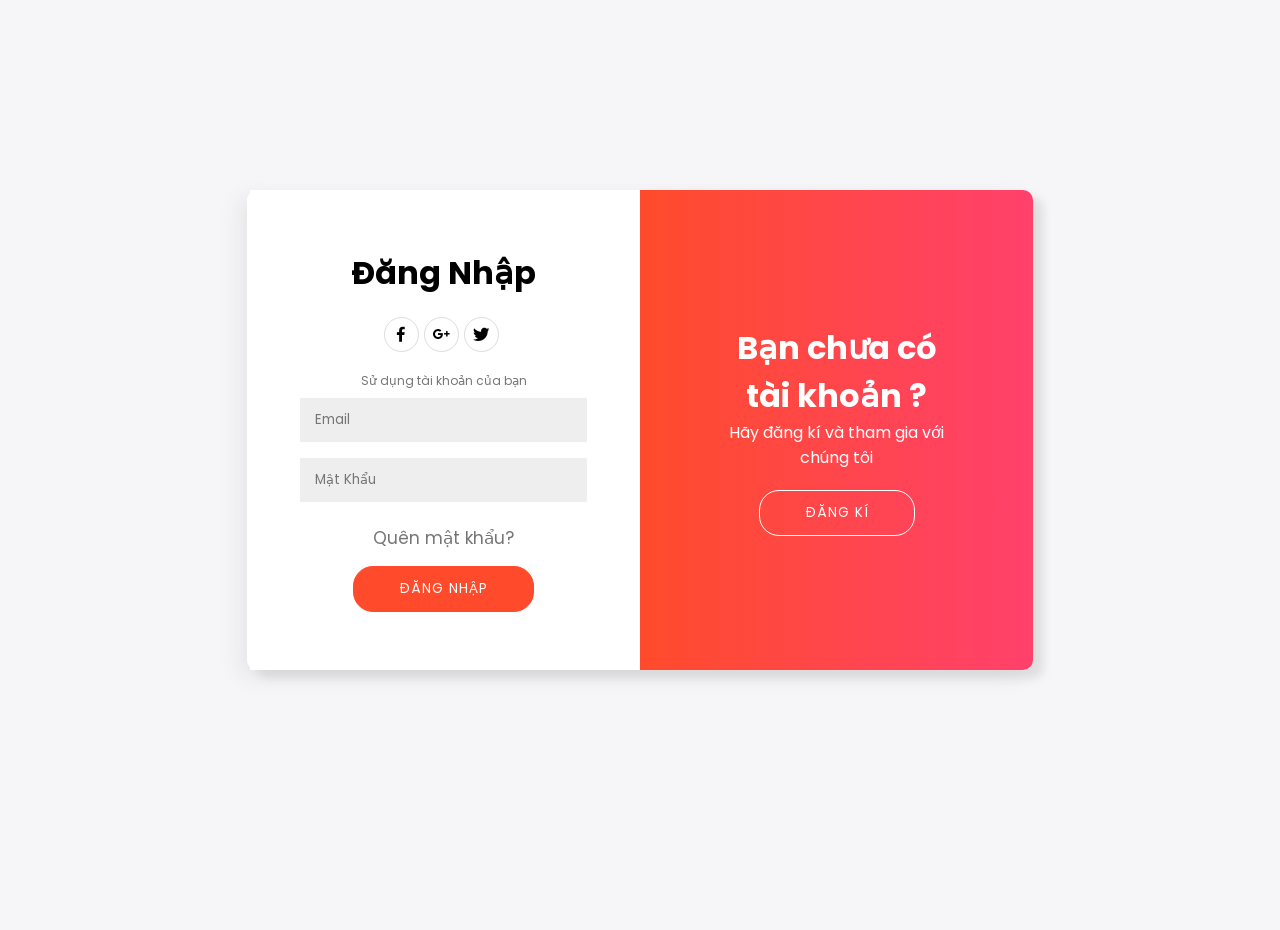
<file: login/login.html>
<!DOCTYPE html>
<html lang="en">
<head>
    <meta charset="UTF-8">
    <meta http-equiv="X-UA-Compatible" content="IE=edge">
    <meta name="viewport" content="width=device-width, initial-scale=1.0">
    <link rel="stylesheet" href="./login.css">
    <link rel="stylesheet" href="https://cdn.jsdelivr.net/npm/boxicons@latest/css/boxicons.min.css">
    <link rel="stylesheet" href="https://unpkg.com/boxicons@latest/css/boxicons.min.css">
    <title>Document</title>
</head>
<body>
    <div class="container">
        <div class="container-form-login">
        <div class="container-form  sign-up-container">
            <form action="#" >
                <h1>Đăng Nhập</h1>
                <div class="container-icon">
                    <div class="container-icon-items face-icon">
                        <i class='bx bxl-facebook'></i>
                    </div>
                    <div class="container-icon-items gg-icon">
                        <i class='bx bxl-google-plus' ></i>
                    </div>
                    <div class="container-icon-items twitter-icon">
                        <i class='bx bxl-twitter' ></i>
                    </div>
                </div>
                <span class="use-account">Sử dụng tài khoản của bạn</span>
                <input type="text" id="singin-email" placeholder="Email">
                <input type="text" id="signin-pass" placeholder="Mật Khẩu">
                <span class="forgot-password">Quên mật khẩu?</span>
                <button class="signin-submit-btn">Đăng Nhập</button>
            </form>
        </div>
        <div class="container-form sign-in-container">
            <form action="#">
            <h1>Đăng Kí</h1>
            <div class="container-icon">
                    <div class="container-icon-items face-icon">
                        <i class='bx bxl-facebook'></i>
                    </div>
                    <div class="container-icon-items gg-icon">
                        <i class='bx bxl-google-plus' ></i>
                    </div>
                    <div class="container-icon-items twitter-icon">
                        <i class='bx bxl-twitter' ></i>
                    </div>
            </div>
            <span class="use-account">Sử dụng tài khoản của bạn</span>
            <input type="text" id="singup-email" placeholder="Email">
            <input type="text" id="signup-pass" placeholder="Mật Khẩu">
            <input type="text" id="signup-cf-pass" placeholder="Xác Nhận Mật Khẩu">
            <button class="signin-submit-btn">Đăng Nhập</button>
        </form>
        </div>
        </div>
        <div class="container-display">
            <div class="display-panel left ">
                <h1>Bạn chưa có tài khoản ?</h1>
                <p>Hãy đăng kí và tham gia với chúng tôi</p>
                <button class="signup-panel">Đăng Kí</button>
            </div>
            <div class="display-panel right">
                <h1>Bạn đã có tài khoản ?</h1>
                <p>Chào mừng trở lại ! Để thuận tiện việc mua sắm, vui lòng đăng nhập bằng thông tin bạn đã đăng ký</p>
                <button class="signin-panel">Đăng Nhập</button>
            </div>
        </div>
    </div>
    <script src="./login.js"></script>
</body>
</html>
</file>
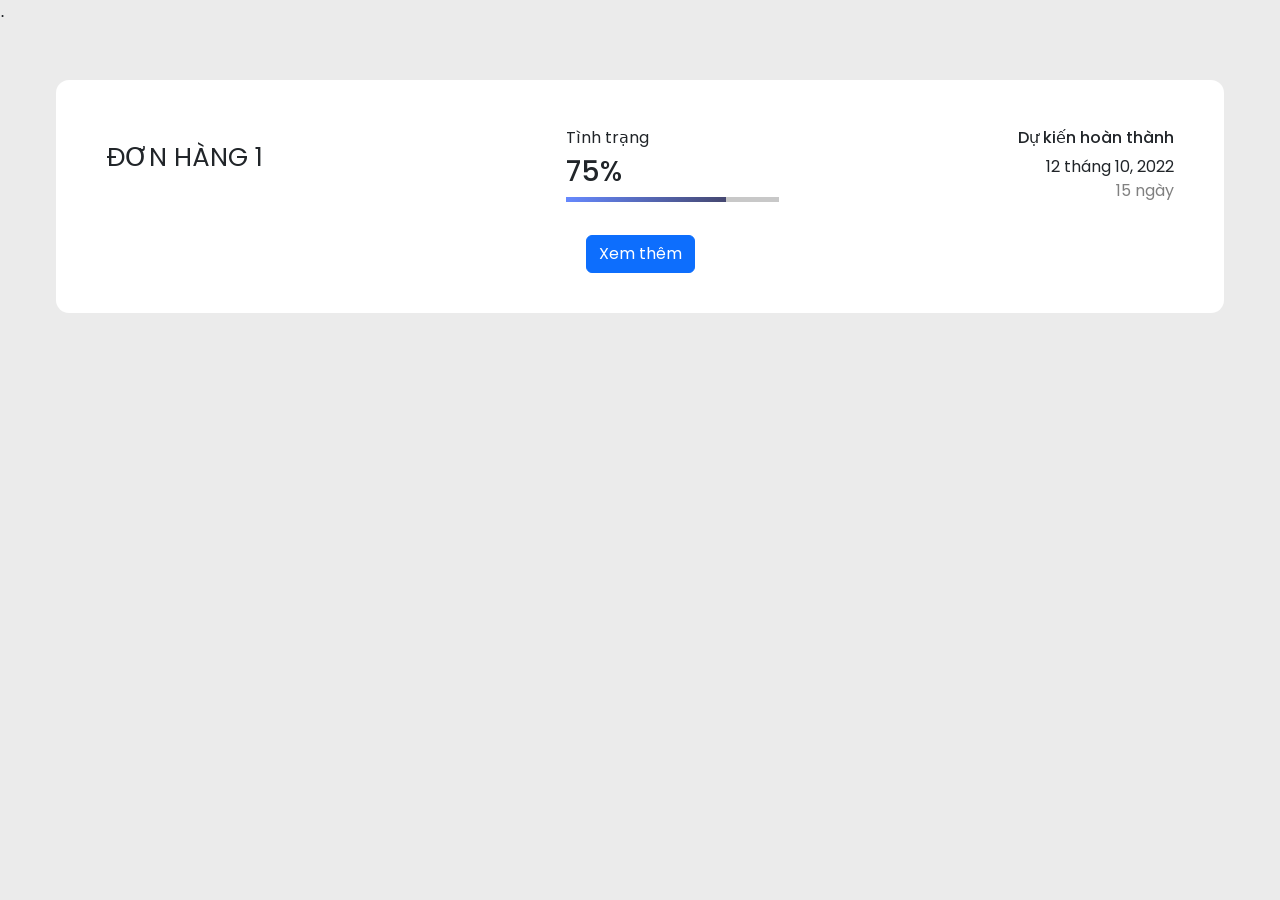
<file: recipe/recipe.html>
<!DOCTYPE html>
<html lang="en">

<head>
    <meta charset="UTF-8">
    <meta http-equiv="X-UA-Compatible" content="IE=edge">
    <meta name="viewport" content="width=device-width, initial-scale=1.0">.
    <link rel="stylesheet" href="https://cdn.jsdelivr.net/npm/boxicons@latest/css/boxicons.min.css">
    <link href="https://cdn.jsdelivr.net/npm/bootstrap@5.1.3/dist/css/bootstrap.min.css" rel="stylesheet"
        integrity="sha384-1BmE4kWBq78iYhFldvKuhfTAU6auU8tT94WrHftjDbrCEXSU1oBoqyl2QvZ6jIW3" crossorigin="anonymous" />
    <script src="https://cdn.jsdelivr.net/npm/bootstrap@5.1.3/dist/js/bootstrap.bundle.min.js"
        integrity="sha384-ka7Sk0Gln4gmtz2MlQnikT1wXgYsOg+OMhuP+IlRH9sENBO0LRn5q+8nbTov4+1p"
        crossorigin="anonymous"></script>
    <link rel="stylesheet" href="./recipe.css">
    <title>Thông tin đơn hàng</title>
</head>

<body>
    <div class="main">
        <div class="recipe">
            <div class="recipe-info">
                <div class="info-order">
                    <h3>ĐƠN HÀNG 1</h3>
                </div>
                <div class="info-progress">
                    <h4>Tình trạng</h4>
                    <h3>75%</h3>
                    <div class="progressmy">
                        <div class="progressmy-bar"></div>
                    </div>
                </div>
                <div class="info-due-date">
                    <h6>Dự kiến hoàn thành</h6>
                    <span> 12 tháng 10, 2022</span>
                    <p>15 ngày</p>
                </div>
            </div>
            <div class="recipe-items">
                <div class="collapse" id="collapseExample">
                    <div class="details">
                        <div class="products">
                            <div class="products-container">
                                <div class="container-picture">
                                    <img src="./img/ip-12-pro-blue.png" alt="">
                                </div>
                                <div class="container-info">
                                    <h6>iPhone S Plus 256GB</h6>
                                    <div class="picture-detail">
                                        <p>Color: </p>
                                        <span>Blue</span>
                                    </div>
                                </div>
                            </div>
                            <div class="price-quantity">
                                <div class="products-price">
                                    <div class="price-before">
                                        <span>1099.99$</span>
                                    </div>
                                    <div class="price-after">
                                        <span>1099.99$</span>
                                    </div>
                                </div>
                                <div class="products-quantity">
                                    <div class="quantity-container">
                                        Số lượng: <span>1</span>
                                    </div>
                                </div>
                            </div>
                        </div>
                        <div class="products">
                            <div class="products-container">
                                <div class="container-picture">
                                    <img src="./img/ip-12-pro-blue.png" alt="">
                                </div>
                                <div class="container-info">
                                    <h6>iPhone S Plus 256GB</h6>
                                    <div class="picture-detail">
                                        <p>Color: </p>
                                        <span>Blue</span>
                                    </div>
                                </div>
                            </div>
                            <div class="price-quantity">
                                <div class="products-price">
                                    <div class="price-before">
                                        <span>1099.99$</span>
                                    </div>
                                    <div class="price-after">
                                        <span>1099.99$</span>
                                    </div>
                                </div>
                                <div class="products-quantity">
                                    <div class="quantity-container">
                                        Số lượng: <span>1</span>
                                    </div>
                                </div>
                            </div>
                        </div>
                        <div class="total-sum">
                            <div class="total-sum-info">
                                <p>Tổng số tiền: </p>
                                <span>1099.98$</span>
                            </div>
                            <div class="total-sum-button">
                                <button>Mua lại</button>
                            </div>
                        </div>
                    </div>
                </div>

                <div class="minimization">
                    <button class="btn btn-primary" type="button" data-bs-toggle="collapse"
                        data-bs-target="#collapseExample" aria-expanded="false" aria-controls="collapseExample">
                        Xem thêm
                    </button>
                </div>
            </div>
        </div>
    </div>
    <script src="./recipe.js"></script>
</body>

</html>
</file>
<file: Bob's part/style.css>
@import url("https://fonts.googleapis.com/css2?family=Poppins:ital,wght@0,100;0,200;0,300;0,400;0,500;0,600;0,700;0,800;0,900;1,100&display=swap");
* {
	padding: 0px;
	margin: 0px;
	box-sizing: border-box;
	font-family: Poppins, sans-serif;
}

p {
	margin-bottom: 0px !important;
}

div {
	display: flex;
}

:root {
	--red-color: #FF3333;
}

a {
	text-decoration: none !important;
	color: unset !important;
}

.main {
	width: 100%;
	flex-direction: column;
	background: whitesmoke;
	overflow: hidden;
}

.content {
	width: 100%;
	background: whitesmoke;
	padding: 10px;
}

.content-left {
	flex-direction: column;
	width: 20%;
}

.content-category {
	flex-direction: column;
	background: white;
	gap: 13px;
	margin-top: 52px;
}

.category-content {
	flex-direction: column;
	gap: 9px;
	margin-bottom: 10px;
}

.category-header {
	text-transform: uppercase;
	font-size: 20px;
	color: rgb(74, 67, 58);
	padding-left: 22px;
	cursor: pointer;
	margin-top: 18px;
}

.category-items {
	gap: 10px;
	position: relative;
	font-size: 15px;
	cursor: pointer;
}

.category-header i {
	display: none;
}

.category-items-icon img {
	width: 100%;
}

.category-items {
	align-items: center;
}

.category-items p {
	color: rgb(51, 51, 51);
	font-size: 14px;
	font-weight: 400;
}

.category-items:hover .category-items-icon {
	border: 1px solid rgb(47, 128, 237);
}

.category-items:hover p {
	color: var(--red-color);
}

.category-items-icon {
	border: 1px solid rgb(224, 224, 224);
	border-radius: 20px;
	font-size: 20px;
	align-content: center;
	margin-left: 22px;
	align-items: center;
	width: 26%;
	height: 28px;
}

.category-items-hover {
	width: 100%;
	height: 100%;
	position: absolute;
	border-left: 5px solid var(--red-color);
	display: none;
	background: rgba(128, 128, 128, 0.15);
}

.content-banner {
	position: relative;
	overflow: hidden;
	cursor: pointer;
}

.content-banner img {
	object-fit: cover;
	width: 100%;
}

.content-banner::after {
	position: absolute;
	content: "";
	width: 10%;
	bottom: 110%;
	transform: skew(-50deg);
	left: -110%;
	height: 100%;
	background-color: rgba(255, 255, 255, 0.2);
}

.content-banner:hover::after {
	bottom: -110%;
	left: 100%;
	transition: all 0.5s ease 0s;
}

.content-filter {
	width: 100%;
	flex-direction: column;
	background: rgb(255, 255, 255);
	margin-top: 30px;
}

.filter-brand {
	flex-direction: column;
	width: 100%;
	margin-top: 20px;
}

.filter-tittle {
	gap: 10px;
	width: 100%;
	padding: 0px 20px;
}

.filter-tittle h4 {
	text-transform: uppercase;
	font-size: 15px;
	font-weight: 600;
}

.filter-brand-details,
.filter-screen-details {
	flex-direction: column;
	width: 100%;
	padding: 0px 43px;
	gap: 5px;
}

.filter-brand-items,
.filter-screen-items {
	width: 100%;
	justify-content: space-between;
	align-items: center;
}

.filter-brand-items span,
.filter-screen-items span {
	font-size: 14px;
	font-weight: 400;
}

.filter-price {
	width: 100%;
	flex-direction: column;
	margin-top: 20px;
}

.filter-price-details {
	width: 100%;
	flex-direction: column;
}

.filter-price-input {
	width: 100%;
	padding: 10px 31px;
	justify-content: space-evenly;
}

.filter-price-input input:valid {
	padding-left: 7px;
	font-size: 14px;
}

.filter-price-input input {
	width: 40%;
	height: 2em;
	border-radius: 25px;
	cursor: pointer;
	border: 1px solid rgba(128, 128, 128, 0.36);
	outline: none;
}

.filter-price-range {
	width: 100%;
	justify-content: center;
}

.filter-price-range input {
	width: 70%;
}

.filter-ram {
	flex-direction: column;
	margin-top: 20px;
}

.filter-ram-details {
	flex-wrap: wrap;
	padding-left: 40px;
}

.filter-ram-box {
	width: 60px;
	height: 60px;
	border: 1px solid rgba(128, 128, 128, 0.33);
	align-items: center;
	cursor: pointer;
	justify-content: center;
}

.filter-ram-box:hover {
	box-shadow: rgba(128, 128, 128, 0.54) 0px 0px 10px;
}

.filter-price-input input:hover {
	box-shadow: rgba(128, 128, 128, 0.3) 0px 0px 10px;
}

.filter-color {
	flex-direction: column;
	margin-top: 20px;
}

.filtter-color-details {
	flex-wrap: wrap;
	padding-left: 40px;
}

span.filtter-color-white {
	background: white;
}

.filtter-color-details span {
	width: 2em;
	height: 2em;
	border-radius: 50%;
	margin: 6px;
	cursor: pointer;
	border: 1px solid rgba(128, 128, 128, 0.35);
}

span.filtter-color-gray {
	background: gray;
}

.filter-screen {
	flex-direction: column;
	margin: 20px 0px;
}

.filtter-color-details span:hover {
	box-shadow: rgba(128, 128, 128, 0.43) 0px 0px 10px;
}

span.filtter-color-black {
	background: black;
}

span.filtter-color-pink {
	background: pink;
}

span.filtter-color-blue {
	background: blue;
}

span.filtter-color-gold {
	background: gold;
}

span.filtter-color-green {
	background: rgb(64, 219, 64);
}

span.filtter-color-red {
	background: red;
}

.content-bestseller {
	flex-direction: column;
	background: rgb(255, 255, 255);
	border: 1px solid rgb(229, 229, 229);
	margin-top: 20px;
	width: 100%;
}

.bestseller-details {
	flex-flow: column wrap;
	border-top: 1px solid rgb(229, 229, 229);
}

.bestseller-items {
	padding: 10px;
	gap: 5%;
	border-bottom: 1px solid rgb(247, 247, 247);
	align-items: center;
	cursor: pointer;
	margin-left: 15px;
}

.bestseller-items-img {
	position: relative;
	flex-basis: 25%;
}

.bestseller-items-img img {
	width: 100%;
}

img.bestseller-hidden {
	height: 100%;
	background: rgb(255, 255, 255);
	right: -95%;
	opacity: 1;
	transition: all 0.6s ease-in-out 0s;
	visibility: hidden;
	position: absolute;
}

.bestseller-items-description {
	flex-direction: column;
	flex-basis: 75%;
}

.bestseller-items-description h4 {
	color: rgb(34, 34, 34);
	font-size: 16px;
}

.bestseller-items-star i {
	color: rgb(255, 195, 21);
}

.bestseller-items-description span {
	color: rgb(51, 51, 51);
	font-weight: 900;
	font-size: 14px;
	margin-top: 5px;
}

.bestseller-tittle h5 {
	text-transform: uppercase;
	font-weight: 400;
	margin: 0px;
}

.bestseller-tittle {
	text-align: left;
	font-size: 20px;
	padding-left: 22px;
	margin: 12px 0px;
	text-transform: uppercase;
	justify-content: space-between;
	align-items: center;
}

.bestseller-tittle i,
.service-tittle i {
	display: none;
}

.bestseller-items:hover .bestseller-hidden {
	right: 0%;
	opacity: 1;
	visibility: visible;
	z-index: 10;
}

.bestseller-items:hover .bestseller-items-description h4 {
	color: var(--red-color);
}

.content-service {
	flex-direction: column;
	margin-top: 5%;
	border: 1px solid rgb(229, 229, 229);
	background: rgb(255, 255, 255);
}

.service-details {
	flex-direction: column;
	border-top: 1px solid rgb(229, 229, 229);
}

.service-tittle {
	padding: 10px 15px;
	background: rgb(255, 255, 255);
	text-align: left;
}

.service-tittle h4 {
	color: rgb(51, 51, 51);
	padding: 10px 15px;
	text-align: left;
	font-size: 22px;
	font-weight: 400;
	text-transform: uppercase;
}

.service-items-img img {
	width: 100%;
}

.service-items-description {
	flex-direction: column;
	margin-left: 10px;
	flex-basis: 79%;
}

.service-items-img {
	flex-basis: 20%;
	align-items: center;
	justify-content: center;
}

.service-items-description h4 {
	font-size: 15px;
	font-weight: 500;
	color: rgb(51, 51, 51);
	text-transform: uppercase;
	margin-bottom: 5px;
}

.service-items-description p {
	font-size: 15px;
	color: rgb(153, 153, 153);
	font-weight: 400;
}

.service-items {
	border-bottom: 1px solid rgb(247, 247, 247);
	padding: 10px;
	text-align: left;
	gap: 1%;
}

.content-right {
	width: 80%;
	margin-left: 20px;
	flex-direction: column;
}

.content-slide {
	justify-content: space-evenly;
	gap: 20px;
}

.carousel-control-next-icon,
.carousel-control-prev-icon {
	background-image: none !important;
}

.carousel-control-next-icon i,
.carousel-control-prev-icon i {
	font-size: 20px;
	width: 40px;
	height: 40px;
	background: whitesmoke;
	border-radius: 100%;
	top: 50%;
	color: black;
	justify-content: center;
	align-items: center;
	padding-top: 10px;
}

.carousel-caption.d-none.d-md-block {
	color: black;
}

.carousel-caption.d-none.d-md-block h5:hover {
	color: red;
	cursor: pointer;
}

.slide-btn {
	background-color: black !important;
}

.slider-banner::after {
	width: 10%;
	height: 100%;
	background: rgba(255, 255, 255, 0.2);
	transform: skew(-50deg);
	transition: all 0.5s ease 0s;
	position: absolute;
	left: 37%;
	top: -64%;
	content: "";
}

.slider-banner {
	position: relative;
	cursor: pointer;
	overflow: hidden;
}

.slider-banner:hover::after {
	top: 71%;
}

.content-trend {
	width: 100%;
	margin-top: 4%;
	flex-direction: column;
}

.content-trend-tittle {
	width: 100%;
	justify-content: space-between;
}

.trend-tittle-left {
	font-size: 20px;
	padding-left: 20px;
}

.trend-tittle-details {
	justify-content: center;
}

.trend-tittle-details p {
	padding: 6px 25px;
	cursor: pointer;
	border-radius: 3px;
}

.trend-tittle-details p:hover {
	background: rgb(255, 255, 255);
	color: var(--red-color);
}

.trend-tittle-navigation i {
	width: 36px;
	height: 36px;
	background: rgb(255, 255, 255);
	border-radius: 100%;
	border: 1px solid rgb(229, 229, 229);
	box-shadow: rgba(0, 0, 0, 0.1) 0px 1px 2px 0px;
	padding-left: 5px;
	padding-top: 7px;
	font-size: 20px;
	cursor: pointer;
}

.trend-tittle-navigation {
	gap: 5px;
}

.trend-tittle-navigation i:hover {
	border: 1px solid rgb(51, 51, 51);
	background: rgb(51, 51, 51);
	color: rgb(255, 255, 255);
}

.content-trend-product {
	width: 100%;
	margin-top: 2%;
}

.content-row {
	flex-wrap: wrap;
}

.content-trend-product-details {
	flex-basis: 25%;
	flex-direction: column;
	cursor: pointer;
	background: rgb(255, 255, 255);
	border-right: 1px solid rgb(247, 247, 247);
	border-bottom: 1px solid rgb(247, 247, 247);
}

.product-top-img img {
	width: 100%;
}

.content-product-top {
	position: relative;
	overflow: hidden;
}

.product-top-img {
	position: relative;
	overflow: hidden;
}

.product-img-hover {
	position: absolute;
	background: rgb(255, 255, 255);
	height: 100%;
	transform: translateX(0px);
	opacity: 0;
	transition: all 0.6s linear 0s;
	visibility: hidden;
}

.product-thumbnail {
	width: 70%;
	position: relative;
	margin-left: 15%;
	margin-top: 10%;
}

.content-trend-product-details:hover .product-img-hover,
.special-trend-items:hover .product-img-hover {
	transform: translateX(-100%);
	opacity: 1;
	visibility: visible;
}

.product-btn-hover {
	flex-direction: column;
	position: absolute;
	right: 0px;
	color: grey;
	top: 0px;
	opacity: 0;
	visibility: hidden;
	cursor: pointer;
	transition: all 0.6s linear 0s;
	padding-top: 20px;
}

.product-btn-hover i {
	height: 36px;
	font-size: 20px;
	width: 36px;
	background: white;
	border-radius: 100%;
	padding: 7px;
	border: 1px solid transparent;
	margin: 2px;
	text-align: center;
	justify-content: center;
	align-items: center;
}

.product-btn-hover i:hover {
	background: rgb(51, 51, 51);
	border: none;
	color: white;
}

.content-trend-product-details:hover .product-btn-hover,
.special-trend-items:hover .product-btn-hover {
	opacity: 1;
	visibility: visible;
}

.content-product-bottom {
	width: 100%;
	flex-direction: column;
	padding: 10px;
}

.product-name {
	color: rgb(122, 122, 122);
	margin-top: 4%;
	margin-bottom: 2%;
	font-weight: 400;
	width: 100%;
}

.product-rate {
	width: 100%;
	color: rgb(255, 195, 21);
	margin-bottom: 2%;
}

.content-trend-product-details:hover .product-name,
.special-trend-items:hover .product-name {
	color: var(--red-color);
}

.product-price {
	font-size: 14px;
	color: rgb(51, 51, 51);
	font-weight: 900;
	margin: 6px 0px;
	align-items: center;
}

.content-trend-product-details:hover,
.special-trend-items:hover {
	box-shadow: rgba(128, 128, 128, 0.76) 0px 0px 10px;
	z-index: 2;
}

span.regular-price {
	font-size: 13px;
	color: rgb(204, 204, 204);
	font-weight: 400;
	text-decoration: line-through;
	margin-right: 5px;
	text-align: center;
}

span.sale-price {
	margin-right: 12px;
	color: rgb(51, 51, 51);
	font-weight: 900;
	font-size: 14px;
	text-align: center;
}

.product-timesale {
	padding: 0px 10px;
	border: 1px solid rgb(238, 238, 238);
	border-radius: 20px;
	align-items: center;
	width: 168px;
	color: gray;
}

.product-timesale i {
	height: 32px;
	width: 27px;
	font-size: 25px;
	padding-top: 4px;
}

.items-sale-content {
	gap: 6px;
}

.content-calender {
	width: 100%;
	margin-top: 3%;
}

.content-calender-left img,
.content-calender-right img {
	width: 100%;
}

.content-calender-left {
	flex-basis: 50%;
	position: relative;
}

.content-calender-right {
	flex-basis: 50%;
	position: relative;
}

.calender-img img {
	width: 100%;
}

.calender-left-content {
	position: absolute;
	top: 9%;
	width: 100%;
	left: 20%;
}

.calender-left-details {
	flex-direction: column;
	margin-left: 2%;
}

.calender-description {
	color: rgb(255, 255, 255);
	font-size: 15px;
	font-weight: 400;
	text-transform: uppercase;
	text-align: left;
}

.calender-tittle {
	font-size: 35px;
	color: rgb(254, 237, 1);
	display: block;
	padding-bottom: 0px;
	font-weight: 700;
	text-align: left;
}

.calender-desc {
	font-size: 15px;
	text-transform: uppercase;
	font-weight: 400;
}

.calender-right-content {
	position: absolute;
	text-decoration: none;
	right: 15%;
	color: rgb(51, 51, 51);
	top: 30%;
	border: 1px solid rgb(51, 51, 51);
	font-weight: 300;
	border-radius: 3px;
	cursor: pointer;
	justify-content: center;
	align-items: center;
	background: transparent;
	padding: 10px 27px 9px;
}

.calender-right-content-details {
	font-size: 22px;
}

.calender-right-content-details i {
	padding: 5px;
}

.calender-right-content:hover {
	background: rgb(51, 51, 51);
	color: rgb(255, 255, 255);
}

.content-special-trend {
	width: 100%;
	flex-direction: column;
	margin-top: 2%;
}

.special-trend-tittle {
	width: 100%;
	justify-content: space-between;
}

.special-tittle-left p {
	text-transform: uppercase;
	font-size: 18px;
	color: rgb(51, 51, 51);
	line-height: 36px;
	font-weight: 400;
}

.special-tittle-right i {
	height: 36px;
	width: 36px;
	border: 1px solid rgb(229, 229, 229);
	box-shadow: rgba(0, 0, 0, 0.1) 0px 1px 2px 0px;
	border-radius: 100%;
	padding: 7px;
	background: rgb(255, 255, 255);
	font-size: 20px;
}

.special-tittle-right i:hover {
	background: rgb(51, 51, 51);
	color: rgb(255, 255, 255);
}

.special-tittle-right {
	gap: 5px;
}

.special-trend-products {
	width: 100%;
	margin: 2% 0px;
	overflow-x: hidden;
}

.special-trend-row {
	background: rgb(255, 255, 255);
}

.special-trend-box {
	width: 80%;
	background: rgb(255, 255, 255);
}

.special-trend-items {
	width: 20%;
	flex-direction: column;
}

.special-trend-img {
	width: 20%;
	position: relative;
	overflow: hidden;
	cursor: pointer;
}

.special-trend-img img {
	width: 100%;
}

.special-trend-img::after {
	content: "";
	width: 10%;
	height: 100%;
	transition: all 1s ease 0s;
	bottom: 50%;
	right: 90%;
	transform: skew(-50deg);
	background: rgba(255, 255, 255, 0.2);
	position: absolute;
}

.special-trend-img:hover::after {
	right: -5%;
	bottom: -90%;
}

.content-saleup {
	width: 100%;
	gap: 2%;
	margin: 3% 0px;
}

.content-saleup-box img {
	width: 100%;
}

.content-saleup-box {
	position: relative;
	overflow: hidden;
	flex-basis: 32%;
	cursor: pointer;
}

.saleup-description {
	flex-direction: column;
	left: 10%;
	top: 20%;
	position: absolute;
}

.saleup-description h4 {
	font-weight: 700;
	font-size: 20px;
	margin-bottom: 15px;
	color: rgb(0, 0, 0);
	text-transform: capitalize;
}

span.saleup-red {
	color: red;
}

span.saleup-blue {
	color: blue;
}

span.saleup-green {
	color: green;
}

span.saleup-red,
span.saleup-blue,
span.saleup-green {
	font-size: 18px;
	font-weight: 700;
	text-transform: capitalize;
	margin-bottom: 15px;
}

span.saleup-shopnow {
	font-size: 14px;
	color: rgb(34, 34, 34);
	font-weight: 500;
	cursor: pointer;
	border-radius: 3px;
	text-transform: capitalize;
	line-height: 19px;
	width: 8em;
	background: rgb(255, 255, 255);
	padding: 5px 18px;
	border: 1px solid rgb(51, 51, 51);
}

span.saleup-shopnow:hover {
	background: rgb(51, 51, 51);
	color: rgb(255, 255, 255);
}

.content-saleup-box::after {
	transition: all 0.5s ease 0s;
	content: "";
	width: 5%;
	height: 100%;
	right: 97%;
	bottom: 50%;
	background: rgba(255, 255, 255, 0.2);
	position: absolute;
	transform: skew(-50deg);
}

.content-saleup-box:hover::after {
	right: 0px;
	bottom: -100%;
}

.content-ourcategory {
	flex-direction: column;
}

.ourcategory-wrapper::-webkit-scrollbar-thumb{
    background:#8080809e;
    width:10px;
    
}
.ourcategory-wrapper::-webkit-scrollbar-track{
    background:transparent;
}
.ourcategory-wrapper::-webkit-scrollbar{
    background:transparent;
}


.ourcategory-tittle {
	justify-content: space-between;
}

.ourcategory-left h4 {
	text-transform: uppercase;
	font-size: 18px;
	font-weight: 400;
}

.ourcategory-right img {
	height: 36px;
	font-size: 21px;
	width: 36px;
	padding: 7px;
	border-radius: 50%;
	border: 1px solid rgb(229, 229, 229);
	background: rgb(255, 255, 255);
	box-shadow: rgba(0, 0, 0, 0.1) 0px 1px 2px 0px;
}

.ourcategory-right {
	gap: 5px;
}

.ourcategory-details {
	background: rgb(255, 255, 255);
	justify-content: space-between;
	padding: 25px;
	width: 100%;
}

.ourcategory-right img:hover {
	background: rgb(51, 51, 51);
	color: rgb(255, 255, 255);
}

.ourcategory-items:hover a.ourcategory-details img {
	transform: translateY(-5px);
	border: none;
	box-shadow: rgb(51, 51, 51) 0px 0px 10px;
	color: rgb(51, 51, 51);
}

.ourcategory-items {
	flex-basis: 20%;
}

a.ourcategory-details {
	display: flex;
	color: unset;
	text-decoration: none;
	flex-direction: column;
	align-items: center;
}

a.ourcategory-details img {
	height: 65px;
	border: 2px solid rgb(229, 229, 229);
	border-radius: 100%;
	font-size: 60px;
	transition: all 0.5s ease 0s;
	padding: 18px;
	background: rgb(255, 255, 255);
}

a.ourcategory-details span {
	color: rgb(51, 51, 51);
	text-transform: uppercase;
	font-size: 18px;
	font-weight: 400;
	text-align: center;
	margin-top: 5%;
}

.ourcategory-items:hover .ourcategory-details span {
	color: var(--red-color);
}

.ourcate-gory-icon {
	gap: 5px;
	display: none;
}

.ourcate-gory-icon i {
	cursor: pointer;
	width: 30px;
	height: 30px;
	background: rgb(255, 255, 255);
	border-radius: 50%;
	align-items: center;
	padding: 6px;
}

.ourcate-gory-icon i:hover {
	color: rgb(255, 255, 255);
	background: rgb(51, 51, 51);
}

.banner-last {
	gap: 1%;
	margin-top: 5%;
}

.banner-last-left {
	flex-basis: 69%;
	position: relative;
	cursor: pointer;
	overflow: hidden;
}

.banner-last-left img {
	width: 100%;
}

.banner-last-right img {
	width: 100%;
}

.banner-last-right {
	flex-basis: 31%;
	cursor: pointer;
	position: relative;
	overflow: hidden;
}

.banner-last-left-content {
	position: absolute;
	flex-direction: column;
	color: rgb(255, 255, 255);
	left: 15%;
	font-size: 20px;
	font-weight: 400;
	top: 20%;
}

.banner-last-right-content {
	position: absolute;
	flex-direction: column;
	padding: 15px;
}

.banner-last-left-content span {
	background-color: transparent;
	border: 1px solid rgb(255, 255, 255);
	text-transform: uppercase;
	margin-left: 15px;
	justify-content: center;
	align-items: center;
	text-align: center;
	line-height: 30px;
	border-radius: 3px;
	cursor: pointer;
}

.banner-last-left-content h3 {
	padding: 15px;
	font-size: 30px;
}

.banner-last-left-content h4 {
	padding: 15px;
	font-size: 20px;
	text-transform: capitalize;
}

.banner-last-left-content span:hover {
	background: rgb(255, 255, 255);
	color: rgb(51, 51, 51);
}

.banner-last-right-content h4 {
	text-align: center;
	font-size: 36px;
	color: rgb(255, 255, 255);
	text-transform: capitalize;
}

.banner-last-right-content p {
	font-size: 24px;
	color: rgb(255, 255, 255);
	text-transform: capitalize;
}

.banner-last-left::after,
.banner-last-right::after {
	position: absolute;
	content: "";
	background: rgba(255, 255, 255, 0.2);
	right: 92%;
	transition: all 1s ease 0s;
	bottom: 48%;
	width: 10%;
	height: 190%;
	transform: skewX(-50deg);
}

.banner-last-left:hover::after,
.banner-last-right:hover::after {
	right: 0px;
	bottom: -110%;
}

.content-product {
	width: 100%;
	background: whitesmoke;
	gap: 1%;
	justify-content: space-between;
}

.content-product-box {
	flex-direction: column;
	flex-basis: 33%;
}

.content-product-box {
	flex-direction: column;
	padding: 5px 20px;
}

.content-product-details {
	flex-direction: column;
	gap: 2%;
	background: rgb(255, 255, 255);
}

.content-product-img img {
	width: 100%;
}

.content-product-img {
	flex-basis: 20%;
	position: relative;
}

.content-product-description {
	flex-basis: 78%;
	flex-direction: column;
}

img.content-product-img-hidden {
	position: absolute;
	right: -96%;
	height: 100%;
	opacity: 0;
	visibility: hidden;
	transition: all 1s ease 0s;
}

.content-product-tittle h2 {
	font-size: 18px;
	color: rgb(51, 51, 51);
	text-transform: uppercase;
	line-height: 36px;
	font-weight: 400;
}

.content-product-tittle {
	justify-content: space-between;
}

.content-product-items {
	padding: 15px 30px;
	border-bottom: 1px solid rgb(247, 247, 247);
	cursor: pointer;
	gap: 2%;
}

.content-product-navigation i {
	cursor: pointer;
	width: 36px;
	height: 36px;
	border: 1px solid rgb(229, 229, 229);
	border-radius: 100%;
	background: rgb(255, 255, 255);
	padding: 7px;
	font-size: 20px;
}

.content-product-navigation {
	gap: 5px;
}

.content-product-navigation i:hover {
	background: rgb(51, 51, 51);
	color: rgb(255, 255, 255);
}

.content-product-items:hover .content-product-img-hidden {
	right: 0px;
	visibility: visible;
	opacity: 1;
}

.content-product-items:hover .content-product-description h4 {
	color: var(--red-color);
}

.content-product-icon {
	color: rgb(255, 195, 21);
}

.content-product-description h4 {
	text-transform: capitalize;
	font-size: 14px;
	color: rgb(122, 122, 122);
}

.content-product-description span {
	color: rgb(51, 51, 51);
	font-weight: 900;
	margin-right: 6px;
}

::-webkit-scrollbar {
	width: 10px;
}

::-webkit-scrollbar-track {
	background: rgb(51, 51, 51);
}

::-webkit-scrollbar-thumb {
	background: purple;
	height: 30px;
	cursor: pointer;
	border-radius: 5px;
}

::-webkit-scrollbar-thumb:hover {
	background: var(--red-color);
}

@media (max-width: 900px) {
	.content {
		width: 100%;
		background: whitesmoke;
		padding: 0px;
		flex-direction: column-reverse;
	}
	.content-right {
		width: 100%;
		margin-left: 0px;
		flex-direction: column;
		margin-top: 17px;
	}
	.content-slide {
		justify-content: space-evenly;
		gap: 20px;
		flex-wrap: wrap;
	}
	.content-trend {
		width: 100%;
		margin-top: 4%;
		flex-direction: column;
	}
	.content-trend-product {
		width: 100%;
		margin-top: 2%;
	}
	.content-row {
		flex-wrap: wrap;
		box-shadow: rgb(51, 51, 51) 0px 0px 5px;
		margin-bottom: 30px;
	}
	.content-trend-product-details {
		flex-basis: 50%;
		flex-direction: column;
		cursor: pointer;
		background: rgb(255, 255, 255);
		border-right: 1px solid rgb(247, 247, 247);
		border-bottom: 1px solid rgb(247, 247, 247);
	}
	.content-product-top {
		position: relative;
		overflow: hidden;
		justify-content: center;
	}
	.content-product-bottom {
		width: 100%;
		flex-direction: column;
		padding: 10px 25px;
		margin-top: 20px;
	}
	.product-btn-hover {
		flex-direction: column;
		position: absolute;
		right: 0px;
		color: grey;
		top: 0px;
		opacity: 1;
		visibility: visible;
		cursor: pointer;
		transition: all 0.6s linear 0s;
		padding-top: 20px;
	}
	.product-btn-hover i {
		height: 36px;
		font-size: 20px;
		width: 36px;
		background: white;
		border-radius: 100%;
		padding: 7px;
		border: 1px solid rgba(128, 128, 128, 0.19);
		margin: 2px;
		text-align: center;
		justify-content: center;
		align-items: center;
	}
	.calender-description {
		color: rgb(255, 255, 255);
		font-size: 12px;
		font-weight: 400;
		text-transform: uppercase;
		text-align: left;
	}
	.calender-tittle {
		font-size: 20px;
		color: rgb(254, 237, 1);
		display: block;
		padding-bottom: 0px;
		font-weight: 700;
		text-align: left;
	}
	.calender-desc {
		font-size: 12px;
		text-transform: uppercase;
		font-weight: 400;
	}
	.calender-right-content {
		position: absolute;
		text-decoration: none;
		right: 10%;
		color: rgb(51, 51, 51);
		top: 24%;
		border: 1px solid rgb(51, 51, 51);
		font-weight: 300;
		border-radius: 3px;
		cursor: pointer;
		justify-content: center;
		align-items: center;
		background: transparent;
		padding: 5px 10px;
	}
	.special-trend-row {
		background: rgb(255, 255, 255);
		flex-wrap: wrap;
	}
	.special-trend-img {
		width: 50%;
		position: relative;
		overflow: hidden;
		cursor: pointer;
	}
	.special-trend-items {
		width: 50%;
		flex-direction: column;
	}
	a.ourcategory-details img {
		height: 65px;
		border: 2px solid rgb(229, 229, 229);
		border-radius: 100%;
		font-size: 60px;
		transition: all 0.5s ease 0s;
		padding: 22px;
		background: rgb(255, 255, 255);
	}
	a.ourcategory-details img {
		width: 100%;
		border: 2px solid rgb(229, 229, 229);
		border-radius: 100%;
		transition: all 0.5s ease 0s;
		padding: 22px;
		background: rgb(255, 255, 255);
	}
	.ourcategory-details {
		background: rgb(255, 255, 255);
		justify-content: space-between;
		padding: 25px 0px;
		transition: all 0.5s ease-in-out 0s;
        width: unset;
	}
	.ourcategory-wrapper {
		width: 100%;
		overflow: hidden;
		background: rgb(255, 255, 255);
        margin-top: 5px;
	}
	.ourcategory-items {
		justify-content: center;
		flex-basis: 41%;
		flex-shrink: 0;
	}
	.ourcate-gory-icon {
		gap: 5px;
		display: flex;
	}
	.content-left {
		flex-direction: column-reverse;
		width: 100%;
		align-items: center;
		margin-top: 1em;
	}
	.content-banner {
		position: relative;
		overflow: hidden;
		cursor: pointer;
		justify-content: center;
		margin-top: 20px;
	}
	.content-category {
		flex-direction: column;
		background: white;
		gap: 13px;
		margin-top: 20px;
		width: 100%;
	}
	.banner-last-right-content h4 {
		text-align: center;
		font-size: 30px;
		color: rgb(255, 255, 255);
		text-transform: capitalize;
	}
	.banner-last-right-content p {
		font-size: 15px;
		color: rgb(255, 255, 255);
		text-transform: capitalize;
	}
	.category-header {
		text-transform: uppercase;
		font-size: 20px;
		color: rgb(74, 67, 58);
		padding-left: 22px;
		cursor: pointer;
		margin: 9px 0px;
		justify-content: space-between;
		align-items: center;
	}
	.category-header i,
	.bestseller-tittle i {
		display: flex;
		margin-right: 15px;
	}
	.category-content {
		flex-direction: column;
		gap: 9px;
		margin-bottom: 10px;
		display: none;
	}
	.category-content.show {
		display: flex;
	}
	.category-items-icon {
		border: 1px solid rgb(224, 224, 224);
		border-radius: 20px;
		font-size: 20px;
		align-content: center;
		margin-left: 22px;
		align-items: center;
		width: 10%;
		height: 28px;
	}
	.category-items-icon {
		border: 1px solid rgb(224, 224, 224);
		border-radius: 20px;
		font-size: 20px;
		align-content: center;
		margin-left: 22px;
		align-items: center;
		width: 10%;
		height: 28px;
	}
	.category-header i:hover {
		color: var(--red-color);
	}
	.bestseller-details a {
		flex-basis: 50%;
	}
	.bestseller-details {
		flex-wrap: wrap;
		border-top: 1px solid rgb(229, 229, 229);
		display: none;
		flex-direction: unset;
	}
	.bestseller-details.show {
		display: flex;
	}
	.content-service {
		flex-direction: column;
		margin-top: 20px;
		border: 1px solid rgb(229, 229, 229);
		background: rgb(255, 255, 255);
		width: 100%;
	}
	.service-tittle {
		padding-left: 8px;
		margin: 2px 0px;
		justify-content: space-between;
		background: rgb(255, 255, 255);
		align-items: center;
		font-size: 22px;
	}
	.service-tittle h4 {
		color: rgb(51, 51, 51);
		padding: 0px 15px;
		text-align: left;
		font-size: 22px;
		font-weight: 400;
		text-transform: uppercase;
		margin: 0px;
	}
	.service-details {
		flex-direction: column;
		border-top: 1px solid rgb(229, 229, 229);
		display: none;
	}
	.service-tittle i {
		display: flex;
	}
	.service-items {
		border-bottom: 1px solid rgb(247, 247, 247);
		padding: 10px;
		text-align: left;
		gap: 1%;
	}
	.service-items-img {
		flex-basis: 8%;
		align-items: center;
		justify-content: center;
	}
	.service-items-description {
		flex-direction: column;
		margin-left: 10px;
		flex-basis: 91%;
	}
	.service-items-description h4 {
		font-size: 13px;
		font-weight: 500;
		color: rgb(51, 51, 51);
		text-transform: uppercase;
		margin-bottom: 5px;
	}
	.service-items-description p {
		font-size: 13px;
		color: rgb(153, 153, 153);
		font-weight: 400;
	}
	.service-details.show {
		display: flex;
	}
	.content-product {
		width: 100%;
		background: whitesmoke;
		gap: 0px;
		justify-content: space-between;
		flex-wrap: wrap;
		margin-top: 20px;
	}
	.content-product-box {
		flex-direction: column;
		padding: 5px 20px;
		flex-basis: 50%;
	}
	.content-product-details {
		flex-direction: unset;
		gap: 0px;
		background: rgb(255, 255, 255);
		flex-wrap: wrap;
	}
	.content-product-items {
		padding: 15px 10px;
		border-bottom: 1px solid rgb(247, 247, 247);
		cursor: pointer;
		gap: 2%;
		flex-basis: 50%;
	}
	.content-product-img {
		flex-basis: 30%;
		position: relative;
	}
	.content-product-description {
		flex-basis: 68%;
		flex-direction: column;
	}
	.content-product-description h4 {
		font-size: 14px;
		margin: 1px;
	}
	.content-product-icon i {
		font-size: 12px;
	}
	.content-product-description span {
		font-size: 13px;
	}
}

@media (max-width: 500px) {
	.content-trend {
		width: 100%;
		margin-top: 4%;
		flex-direction: column;
	}
	.content-trend-tittle {
		width: 100%;
		justify-content: center;
		flex-direction: column;
		align-items: center;
		margin-bottom: 10px;
	}
	.trend-tittle-left {
		font-size: 20px;
		padding-left: 20px;
	}
	.trend-tittle-details {
		justify-content: space-around;
	}
	.trend-tittle-details p {
		padding: 6px 10px;
		cursor: pointer;
		border-radius: 3px;
	}
	.content-trend-product-details {
		flex-basis: 100%;
		flex-direction: column;
		cursor: pointer;
		background: rgb(255, 255, 255);
		border-right: 1px solid rgb(247, 247, 247);
		border-bottom: 1px solid rgba(128, 128, 128, 0.18);
	}
	.content-calender {
		width: 100%;
		margin: 3% 0px;
		flex-wrap: wrap;
	}
	.content-calender-left {
		flex-basis: 100%;
		position: relative;
	}
	.calender-left-content {
		position: absolute;
		top: 0px;
		width: 100%;
		left: 20%;
	}
	.calender-left-details {
		flex-direction: column;
		margin-left: 2%;
	}
	.calender-description {
		color: rgb(255, 255, 255);
		font-size: 11px;
		font-weight: 400;
		text-transform: uppercase;
		text-align: left;
	}
	.calender-tittle {
		font-size: 16px;
		color: rgb(254, 237, 1);
		display: block;
		padding-bottom: 0px;
		font-weight: 700;
		text-align: left;
	}
	.calender-desc {
		font-size: 11px;
		text-transform: uppercase;
		font-weight: 400;
	}
	.calender-right-content {
		position: absolute;
		text-decoration: none;
		right: 55px;
		color: rgb(51, 51, 51);
		top: 9px;
		border: 1px solid rgb(51, 51, 51);
		font-weight: 300;
		border-radius: 3px;
		cursor: pointer;
		justify-content: center;
		align-items: center;
		background: transparent;
		padding: 5px 10px;
	}
	.content-calender-right {
		flex-basis: 100%;
		position: relative;
	}
	.special-trend-tittle {
		width: 100%;
		justify-content: center;
	}
	.special-trend-img {
		width: 100%;
		position: relative;
		overflow: hidden;
		cursor: pointer;
		padding: 16px;
		background: whitesmoke;
	}
	.special-trend-items {
		width: 100%;
		flex-direction: column;
		border-bottom: 1px solid rgba(128, 128, 128, 0.18);
	}
	.content-saleup {
		width: 100%;
		gap: 2%;
		margin: 7% 0px;
		flex-wrap: wrap;
	}
	.content-saleup-box {
		position: relative;
		overflow: hidden;
		flex-basis: 100%;
		cursor: pointer;
		margin: 9px 0px;
	}
	.ourcategory-wrapper {
		width: 100%;
		background: rgb(255, 255, 255);
		overflow: hidden;
		margin-top: 10px;
	}
	.ourcategory-details {
		background: rgb(255, 255, 255);
		justify-content: space-between;
		padding: 8px 0px;
		transition: all 0.5s ease-in-out 0s;
	}
	.ourcategory-items {
		flex-basis: 50%;
		flex-shrink: 0;
		justify-content: center;
	}
	a.ourcategory-details span {
		color: rgb(51, 51, 51);
		text-transform: uppercase;
		font-size: 15px;
		font-weight: 400;
		text-align: center;
		margin-top: 5%;
	}
	.ourcate-gory-icon {
		gap: 5px;
		display: flex;
	}
	.banner-last {
		gap: 0px;
		margin-top: 9%;
		flex-wrap: wrap;
	}
	.banner-last-left {
		flex-basis: 100%;
		position: relative;
		cursor: pointer;
		overflow: hidden;
		margin-bottom: 10px;
	}
	.banner-last-left-content {
		position: absolute;
		flex-direction: column;
		color: rgb(255, 255, 255);
		left: 6%;
		font-size: 19px;
		font-weight: 400;
		top: 12px;
	}
	.banner-last-left-content h3 {
		padding: 0px;
		font-size: 25px;
	}
	.banner-last-left-content h4 {
		padding: 0px;
		font-size: 15px;
		text-transform: capitalize;
	}
	.banner-last-right {
		flex-basis: 100%;
		justify-content: center;
	}
	.banner-last-right-content {
		position: absolute;
		flex-direction: column;
		padding: 15px;
	}
	.banner-last-right-content p {
		font-size: 20px;
		color: rgb(255, 255, 255);
		text-transform: capitalize;
	}
	.service-tittle h4 {
		color: rgb(51, 51, 51);
		padding: 0px 15px;
		text-align: left;
		font-size: 15px;
		font-weight: 400;
		text-transform: uppercase;
		margin: 0px;
	}
	.service-items-img {
		flex-basis: 13%;
		align-items: center;
		justify-content: center;
	}
	.service-items-description {
		flex-direction: column;
		margin-left: 10px;
		flex-basis: 76%;
	}
	.bestseller-tittle h5 {
		text-transform: uppercase;
		font-weight: 400;
		margin: 0px;
		font-size: 15px;
	}
	.category-header p {
		font-size: 15px;
	}
	.category-items-icon {
		border: 1px solid rgb(224, 224, 224);
		border-radius: 20px;
		font-size: 20px;
		align-content: center;
		margin-left: 22px;
		align-items: center;
		width: 20%;
		height: 28px;
	}
	.content-product-box {
		flex-direction: column;
		padding: 5px 20px;
		flex-basis: 100%;
	}
	.content-product-tittle {
		justify-content: center;
	}
	.content-product-items {
		padding: 15px 10px;
		border-bottom: 1px solid rgb(247, 247, 247);
		cursor: pointer;
		gap: 2%;
		flex-basis: 100%;
	}
	.bestseller-details.show a {
		flex-basis: 100%;
	}
	
}
</file>
<file: Bob's part/head-foot.css>
/* Header */
.header {
    width: 100%;
    flex-direction: column;
    background: var(--red-color);
    color: white;
}

.header-top {
    justify-content: space-between;
    padding: 10px 20px;
    align-items: center;
    border-bottom: 1px solid #00000012;
}

.header-top-first {
    align-items: center;
    width: 15%;
}

.header-top-logo {
    font-size: 20px;
}

.header-top-search input {width: 25em;border: none;outline: none;border-radius: 8px 0px 0px 8px;}

.header-top-search-btn {
    font-size: 20px;
    background: black;
    cursor: pointer;
    padding: 5px 10px;
    border-radius: 0px 8px 8px 0px;
    align-items: center;
}

.header-top-search input:valid {
    padding: 0 15px;
}

.header-last-items {align-items: center;gap: 10px;position: relative;padding: 10px;}

.header-last-icon {
    background: rgba(0,0,0,.1);
    width: 40px;
    height: 40px;
    padding: 12px;
    border-radius: 100%;
    font-size: 15px;
}

.header-last-items span {
    width: 25px;
    height: 25px;
    background: yellow;
    border-radius: 100%;
    justify-content: center;
    padding: 0px 7px;
    position: absolute;
    font-weight: 500;
    right: -6px;
    color: var(--red-color);
    top: -7px;
}

.header-last-icon:hover {
    background: black;
    cursor: pointer;
}

.header-top-last {
    align-items: center;
    width: 50%;
    justify-content: right;
}

.header-last-items:hover {box-shadow: 0 0 4px whitesmoke;border-radius: 10px;}

.header-last-items:hover {box-shadow: 0 0 4px whitesmoke;border-radius: 10px;}

.header-top-search-btn:hover {
    background: #A9A9A9;
    color: black;
}

.header-top-search {
    height: 48px;
    width: 40%;
}

.menu-icon {
    display: none;
}

.header-bottom-menu {
    gap: 26px;
}


/* Header TOP ENDS */

/* Header bottom Star */


.header-bottom {
    width: 100%;
    justify-content: space-between;
    padding: 0 10px;
}

.header-bottom-first {gap: 3em;}

.header-bottom-first-items {
    align-items: center;
    align-content: center;
    text-transform: capitalize;
    font-size: 16px;
    position: relative;
    color: white;
    cursor: pointer;
}

.header-bottom-first-items a {
    text-decoration: none;
}

.header-bottom-first-items a:hover {
    color: #fff;
}


.header-bottom-first-items-dropdown {
    position: absolute;
    top: 100%;
    width: 10em;
    display: none;
    background: red;
    z-index: 10;
}

.header-bottom-first-items:hover .header-bottom-first-items-dropdown
{
    display:block;
    background-color: white;
    border-radius: 5px;
    color: black;
    padding: 5px 0px;
    box-shadow: 0 0 4px black;
    
}

.header-bottom-last {
    padding: 10px;
    gap: 5px;
    background: gold;
    color: black;
    align-items: center;
    border-radius: 8px 8px 0 0;
}

.header-bottom-last i {
    font-size: 25px;
}

.header-bottom-last p:hover  {
    color: var(--red-color);
}
.header-bottom-last:hover {
    cursor:pointer;
}

.header-bottom-first-items a {
    color: white;
}

.header-top-search input:focus {
    box-shadow: 0 0 4px black;
}


/* Footer  */
.footer {
    flex-direction: column;
    width: 100%;
    background: #fff;
    margin-top: 3%;
    border: 1px solid #f5f5f5;
}

.footer-top {
    flex-direction: column;
    align-items: center;
    text-align: center;
    border-bottom: 1px solid #f5f5f5;
    padding: 15px 7em;
}

.footer-top p {
    color: #999;
    font-size: 15px;
}

.footer-mid {
    border-bottom: 1px solid #f5f5f5;
}

.footer-mid-items {flex-direction: column;flex-basis: 19%;padding: 60px 20px;}

a.footer-mid-box {
    text-decoration: none;
    color: #999;
}

.footer-mid-content {
    flex-direction: column;
    gap: 5px;
}

.footer-mid-tittle h4 {
    color: #333;
    text-transform: uppercase;
    font-weight: 400;
    font-size: 15px;
}

.footer-mid-tittle i {
    display: none;
}

a.footer-mid-box span {
    font-size: 14px;
    text-transform: capitalize;
}

a.footer-mid-box span:hover {
    color: var(--red-color);
}

.footer-mid-content p {
    color: #999;
    font-size: 12px;
}

.footer-mid-input input {
    background: #f7f8fa;
    color: #999;
    height: 35px;
    border: none;
    border-radius: 7px;
    font-weight: 400;
    outline: none;
}


.footer-bottom {
    justify-content: space-between;
    padding: 30px;
}

.footer-bottom-left {
    gap: 5px;
}

.bottom-left-img img {
    width: 100%;
}

.footer-bottom-mid {
    color: #999999;
    padding-right: 70px;
    font-size: 14px;
}

.bottom-right-facebook i, .bottom-right-twitter i, .bottom-right-instagram i, .bottom-right-youtube i, .bottom-right-google i {
    height: 40px;
    width: 40px;
    font-size: 25px;
    border-radius:40px;
    padding: 7px;
    background: #ffff;
}

.bottom-right-facebook i {
    color: #0a69e1;
}

.bottom-right-twitter i {
    color: #179cf0;
}

.bottom-right-instagram i {background: radial-gradient(circle at 33% 100%, #fed373 4%, #f15245 30%, #d92e7f 62%, #9b36b7 85%, #515ecf);color: #fff;}

.bottom-right-youtube i {
    color: #fe0000;
}

.bottom-right-google i {
    color: #ea4335;
}

.footer-bottom-right {
    cursor: pointer;
}

.footer-bottom-mid:hover {
    color: var(--red-color);
}

.footer-mid-input input:valid {
    font-size: 12px;
    padding: 11px;
    width: 100%;
    color: #999;
}

.footer-mid-input span {
    padding: 0 15px;
    font-weight: 400;
    background: #000000;
    color: #ffff;
    font-size: 12px;
    text-align: center;
    text-transform: uppercase;
    line-height: 35px;
    border-radius: 0 10px 10px 0;
}

.footer-mid-input span:hover {
    background: var(--red-color);
}



@media (max-width:990px) {
    .header-top-first {
        align-items: center;
        width: 10%;
    }
    .header-last-items {
        align-items: center;
        gap: 10px;
        position: relative;
        padding: 10px 5px;
    }
    .header-last-items p {
        font-size: 14px;
    }
    .header-top-search {
        height: 48px;
        width: 40%;
    }
    .header-top-last {
        align-items: center;
        width: 50%;
        justify-content: right;
    }

    .header-bottom {
        width: 100%;
        justify-content: space-between;
        padding: 0 10px;
    }
    .header-bottom-first {
        gap: 3em;
        align-items: center;
        width: 50%;
    }
    .menu-icon {
        display: flex;
        justify-content: center;
        font-size: 24px;
        width: 35px;
        height: 35px;
        align-items: center;
        border: 1px solid #eee;
        border-radius: 5px;
        cursor: pointer;
        line-height: 33px;
    }
    .header-bottom-menu {
        gap: 26px;
        flex-direction: column;
        position: absolute;
        width: 30%;
        top: 126px;
        left: 0;
        background: #fff;
        padding: 30px;
        border: 1px solid #eee;
        z-index: 3;
        opacity: 0;
        visibility: hidden;
        transition: all .7s ease .1s;
    }
    .header-bottom-menu.show {
        opacity: 1;
        visibility: visible;
    }
    .header-bottom-first-items {
        border-bottom: 1px solid #f1f1f1;
        align-items: center;
        justify-content: center;
        text-align: center;
        text-transform: capitalize;
        font-size: 16px;
        position: relative;
        color: white;
        cursor: pointer;
    }
    .header-bottom-first-items p {
        color: #333;
        font-size: 17px;
    }

    .footer-mid-tittle i {
        display: none;
    }
    .footer-mid {
        border-bottom: 1px solid #f5f5f5;
        flex-wrap: wrap;
        gap: 5px;
    }
    .footer-mid-items {
        flex-direction: column;
        flex-basis: 100%;
        padding: 0 7px;
    }
    .footer-mid-tittle {
        width: 100%;
        background: #333;
        padding: 9px 8px;
        justify-content: space-between;
    }
    .footer-mid-tittle h4 {
        color: #fff;
        text-transform: uppercase;
        font-weight: 400;
        font-size: 15px;
        margin: 0;
    }
    .footer-mid-tittle i {
        display: flex;
        color: #fff;
        font-size: 22px;
    }
    .footer-mid-content.show {
        display: flex;
        padding: 5px 11px;
    }
    .footer-mid-content {
        flex-direction: column;
        gap: 5px;
        display: none;
    }
    a.footer-mid-box span {
        font-size: 12px;
        text-transform: capitalize;
    }
    .footer-mid-items.newsletter {
        background: #fff;
        margin: 8px 0;
    }
    .newsletter .footer-mid-tittle {
        justify-content: center;
        background: #fff;
    }
    .newsletter .footer-mid-tittle h4 {
        color: #333;
    }
    .newsletter .footer-mid-content {
        display: flex;
    }
    .footer-mid-input {
        justify-content: center;
    }
    .footer-mid-input input:valid {
        font-size: 12px;
        padding: 11px;
        width: 78%;
        color: #999;
    }
    .footer-mid-content p {
        color: #999;
        font-size: 12px;
        text-align: center;
    }
    .footer-bottom {
        justify-content: space-between;
        padding: 30px;
        gap: 5px;
    }
    .footer-bottom-mid {
        color: #999999;
        padding-right: 0;
        font-size: 14px;
        text-align: center;
    }
}


@media (max-width:500px) {
    .header-top {
        justify-content: space-between;
        padding: 0px 11px;
        align-items: center;
        border-bottom: 1px solid #00000012;
        flex-wrap: wrap;
    }
    .header-top-first {
        align-items: center;
        width: 100%;
        justify-content: center;
        margin: 10px 0;
    }
    .header-top-search {
        height: 39px;
        width: 100%;
        margin: 5px 0;
        justify-content: center;
    }
    .header-top-last {
        align-items: center;
        width: 100%;
        justify-content: space-evenly;
    }
    .header-last-items {
        align-items: center;
        gap: 2px;
        position: relative;
        padding: 10px 5px;
    }
    .header-last-items p {
        font-size: 12px;
    }
    .header-last-icon {
        background: rgba(0,0,0,.1);
        width: 30px;
        height: 30px;
        padding: 7px;
        border-radius: 100%;
        font-size: 15px;
    }
    .header-bottom {
        width: 100%;
        justify-content: space-between;
        padding: 7px 10px;
    }
    .header-bottom-first {
        gap: 3em;
        align-items: center;
        width: 50%;
    }
    .header-bottom-menu {
        gap: 26px;
        flex-direction: column;
        position: absolute;
        width: 50%;
        top: 199px;
        left: 0;
        background: #fff;
        padding: 30px;
        border: 1px solid #eee;
        z-index: 3;
        opacity: 0;
        visibility: hidden;
        transition: all .7s ease .1s;
    }
    .header-bottom-last {
        padding: 5px 2px;
        gap: 3px;
        background: gold;
        color: black;
        align-items: center;
        border-radius: 5px;
    }
    .footer-top p {
        color: #999;
        font-size: 15px;
    }
    .footer-mid {
        border-bottom: 1px solid #f5f5f5;
        flex-wrap: wrap;
        gap: 5px;
    }
    .footer-mid-items {
        flex-direction: column;
        flex-basis: 100%;
        padding: 0 5px;
    }
    .footer-mid-tittle h4 {
        color: #fff;
        text-transform: uppercase;
        font-weight: 400;
        font-size: 15px;
        margin: 0;
    }
    .footer-bottom {
        justify-content: space-between;
        padding: 30px;
        gap: 5px;
        flex-wrap: wrap;
    }
    .footer-bottom-mid {
        color: #999999;
        padding-right: 0;
        font-size: 14px;
        text-align: center;
        margin: 12px 0;
    }
    .footer-bottom-right {
        cursor: pointer;
        width: 100%;
        justify-content: center;
        margin-top: 6px;
    }
    .footer-top {
		flex-direction: column;
		align-items: center;
		text-align: center;
		border-bottom: 1px solid #f5f5f5;
		padding: 15px 0em;
	}
}
</file>
<file: Bob's part/quickview.css>
/* Content quickview */

.quickview {
    width: 100%;
    position: fixed;
    height: 100vh;
    opacity: 0;
    visibility: hidden;
    transition: .3s all ease-in-out;
    z-index: 3;
}

.quickview-wrapper {
    z-index: 2;
    width: 100%;
    background: #fff;
    margin: 0 10rem;
    height: 100vh;
    overflow-y: scroll;
}

.quickview-details {
    flex-direction: column;
    margin: auto;
    padding-top: 20px;
}

.quickview-details-img {
    max-width: 700px;
}

.quickview-details-info {
    flex-direction: column;
    max-width: 700px;
    padding: 20px 0;
}

.quickview-info-items {
    flex-direction: column;
    padding: 0 30px;
}

.quickview-info-import {
    flex-direction: column;
    font-size: 13px;
}

.quickview-details-img img {
    width: 100%;
}

.quickview-info-tittle {
    background: #f1f1f1;
    padding: 10px;
    font-weight: bold;
    font-size: 16px;
}

.quickview-import-items {
    border-bottom: 1px solid #f1f1f1;
    padding: 10px;
}

span.import-content-left {
    width: 40%;
    line-height: 21px;
    font-weight: bold;
}

.import-content-right {
    width: 60%;
    flex-direction: column;
}

.quickview-blur {
    width: 100%;
    position: absolute;
    background: black;
    height: 100%;
    opacity: .8;
}
.import-content-right i {
    color: gray;
}
.quickview-tittle {
    text-transform: uppercase;
    background: #f1f1f1;
    padding: 20px;
    justify-content: center;
    font-weight: bold;
    font-size: 20px;
}

.quickview-close {
    gap: 2px;
    padding: 9px;
    background: #fff;
    position: absolute;
    right: 20px;
    top: 15px;
    z-index: 2;
    border: 1px solid #e0e0e0;
    float: revert;
    line-height: 21px;
    cursor: pointer;
    justify-content: center;
    align-items: center;
    text-align: center;
}

.quickview.show{
    opacity: 1;
    visibility: visible;
}

/* Quickview ends */


@media (max-width:900px) {
    .quickview-close {
        gap: 2px;
        padding: 9px;
        background: #fff;
        position: absolute;
        right: 20px;
        top: 15px;
        z-index: 4;
        border: 1px solid #e0e0e0;
        float: revert;
        line-height: 21px;
        cursor: pointer;
        justify-content: center;
        align-items: center;
        text-align: center;
    }
    .quickview-details {
        flex-direction: column;
        margin: auto;
        padding-top: 20px;
    }
    .quickview-wrapper {
        z-index: 2;
        width: 100%;
        background: rgb(255, 255, 255);
        margin: 0;
        height: 100vh;
        overflow-y: scroll;
    }
}

@media (max-width:500px) {
    .quickview-info-items {
        flex-direction: column;
        padding: 0px 0px;
    }

}
</file>
<file: Bob's part/category.css>
@import url('https://fonts.googleapis.com/css2?family=Poppins:ital,wght@0,100;0,200;0,300;0,400;0,500;0,600;0,700;0,800;0,900;1,100&display=swap');
*{
    padding : 0;
    margin : 0;
    box-sizing: border-box;
    font-family: 'Poppins', sans-serif;
}

p{
    margin-bottom: 0px !important;
}


div{
    display: flex;
}
:root{
    --red-color: #FF3333;

}

a{
    text-decoration: none;
}


.main {
    width: 100%;
    flex-direction: column;

    position: relative;
}

/* Content */
.content {
    width: 100%;
    background: #fff;
    padding: 1em 7em;
    flex-direction: column;
    margin-bottom: 20px;
}

/* Content-tittle */

.content-tittle {
    margin: 12px 0;
    background: #fff;
    width: 100%;
    height: 3em;
    text-align: center;
    align-items: center;
    justify-content: center;
    gap: 5px;
}

.content-tittle a {
    color: black;
}

.content-tittle h4 {
    color: var(--red-color);
}

.content-tittle a:hover {
    color: var(--red-color);
}


/* Content-filter */

.content-fillter {
    width: 100%;
    flex-direction: column;
}

/* Filter-total */

.filter-total {
    position: relative;
    margin-right: 2px;
}

.content-fillter-scroll {
    width: 100%;
}

.filter-show {
    position: absolute;
    width: 900px;
    background: #fff;
    max-height: 80vh;
    overflow-y: auto;
    top: 56px;
    display: none;
    z-index: 10;
    box-shadow: 0 2px 12px rgb(0 0 0 / 24%);
    border-radius: 4px;
}

.filter-total-tittle,.filter-items-tittle {
    background: #fff;
    border: 1px solid #e0e0e0;
    padding: 8px;
    border-radius: 4px;
    cursor: pointer;
    align-items: center;
}

.filter-total-arrow:before {
    transform: rotate(45deg);
    height: 27px;
    width: 27px;
    box-shadow: -2px -2px 5px -4px;
    content: "";
    position: absolute;
    background: #fff;
    top: 46px;
    left: 30px;
    display: none;
}

.filter-total-tittle i {
    margin-right: 5px;
}

.filter-show-img {flex-wrap: wrap;}


.filter-show-brand {
    flex-direction: column;
    padding: 10px 20px;
}

.filter-box img {
    width: 100%;
}

.filter-box {
    flex-basis: 12%;
    color: #333;
    padding: 8px 9px;
    cursor: pointer;
    justify-content: center;
    margin-bottom: 6px;
    margin-right: 6px;
    line-height: 17px;
    border-radius: 4px;
    border: 1px solid #e0e0e0;
    align-items: center;
    margin: 0 4px 10px;
}

.filter-show-brand-tittle span {
    font-size: 14px;
    line-height: 18px;
    font-weight: bold;
    margin-bottom: 5px;
}

.filter-show-total {
    flex-direction: column;
    padding: 15px 0 10px;
}

.filter-show-brand-tittle {
    font-size: 14px;
    line-height: 18px;
    font-weight: bold;
    margin-bottom: 5px;
}

.filter-box:hover {
    border: 1px solid #2f80ed;
}

.filter-show-border {
    width: 100%;
    border-top: 1px solid #e0e0e0;
}

.filter-row-items {
    flex-basis: 33%;
    flex-direction: column;
    padding: 10px 20px;
}

.filter-row-content {
    flex-wrap: wrap;
}

.filter-row-tittle {
    font-size: 14px;
    line-height: 18px;
    font-weight: bold;
    margin-bottom: 5px;
}

.filter-row-box {
    border: 1px solid #e0e0e0;
    border-radius: 4px;
    font-size: 14px;
    color: #333;
    justify-content: center;
    cursor: pointer;
    align-items: center;
    margin-right: 6px;
    margin-bottom: 6px;
    padding: 8px 6px;
    line-height: 17px;
}

.filter-row-box:hover {
    border: 1px solid #2f80ed;
    color: #2f80ed;
}

.filter-close-btn {
    border: 1px solid #e0e0e0;
    font-size: 15px;
    border-radius: 4px;
    background: #fff;
    top: 5px;
    right: 5px;
    padding: 8px 10px;
    color: #000;
    justify-content: center;
    align-items: center;
    cursor: pointer;
    position: absolute;
}

.filter-close-btn i {
    margin-right: 3px;
}

.filter-total-arrow:before {
    transform: rotate(45deg);
    width: 27px;
    height: 27px;
    background: #fff;
    box-shadow: -2px -2px 5px -4px;
    content: "";
    top: 10px;
    position: absolute;
}

.filter-total-arrow {
    overflow: hidden;
    width: 27px;
    height: 14px;
    top: 40px;
    z-index: 16;
    left: 25px;
    display: none;
    position: absolute;
}

.filter-items-tittle span {
    padding-right: 5px;
}

.filter-items-show {
    max-width: 600px;
    min-width: 276px;
    padding: 10px;
    position: absolute;
    left: -57px;
    display: none;
    top: 54px;
    background: #fff;
    box-shadow: 0 2px 8px rgb(0 0 0 / 50%);
    border-radius: 4px;
    z-index: 10;
    flex-direction: column;
}

.filter-items {
    position: relative;
    margin-right: 2px;
}

.filter-total-arrow:after {
    width: 22px;
    height: 31px;
    content: "";
    background: #fff;
    transform: rotate(45deg);
    position: absolute;
    top: 5px;
    left: 0;
    box-shadow: -2px -2px 5px -4px;
}


.filter-row-box.filter-box-img {
    flex-basis: 30%;
}

.filter-row-box.filter-box-img img {
    width: 100%;
}

.filter-total-arrow.active{
    display: unset;
}

.filter-show.active{
    display: unset;
}

.filter-items-show.active{
    display: flex;
}

.filter-total-tittle.active,.filter-items-tittle.active{
    z-index: 5;
    border:1px solid #2f80ed;
}

.filter-list-filter {
    padding: 10px 90px 0 20px;
    margin-top: 5px;
}

.filter-list-filter>span {
    font-weight: 600;
    margin-right: 5px;
    margin-top: 4px;
    width: 104px;
    text-align: center;
}

.filter-list-box {
    margin: 0 4px 7px;
    padding: 0;
    height: 36px;
    width: 95px;
    border: 1px solid #666;
    border-radius: 4px;
    align-items: center;
    text-align: center;
    justify-content: center;
    cursor: pointer;
    font-size: 14px;
    color: #333;
}

.filter-list-box img {
    display: flex;
    width: auto;
    max-height: 25px;
    max-width: 75%;
    object-fit: contain;
    justify-content: center;
}

.filter-list-box:hover, .filter-list-text:hover {
    border: 1px solid #288ad6;
    color: #288ad6;
}


.filter-list-checked {
    flex-wrap: wrap;
}

.filter-list-text {
    border: 1px solid #666;
    border-radius: 4px;
    font-size: 14px;
    color: #333;
    justify-content: center;
    cursor: pointer;
    align-items: center;
    margin-right: 6px;
    margin-bottom: 6px;
    padding: 8px 6px;
    line-height: 17px;
}

.list-text {
    flex-wrap: wrap;
}

.list-text {
    flex-wrap: wrap;
}

.list-box {flex-wrap: wrap;}

.filter-show-btn {
    width: 100%;
    justify-content: center;
    box-shadow: 0 -4px 8px rgb(0 0 0 / 5%);
    padding: 8px 10px;
    text-align: center;
    position: sticky;
    background: #fff;
    bottom: 0;
    z-index: 2;
    display: none;
}

button.btn-filter-reset,button.btn-filter-result {
    border-radius: 4px;
    font-size: 14px;
    line-height: 16px;
    margin: 0 5px;
    text-align: center;
    padding: 10px 0;
    width: 100px;
    cursor: pointer;
    box-shadow: 0 0 2px #333;
}

button.btn-filter-reset {
    border: 1px solid #dd1c1a;
    color: #dd1c1a;
}

button.btn-filter-result {
    background: #288ad6;
    color: #fff;
    border: 1px solid #333;
}

.filter-show-btn.open{
    display: flex;
}

.filter-count-total {
    width: 20px;
    height: 20px;
    position: absolute;
    background: #f89406;
    border-radius: 50%;
    text-align: center;
    justify-content: center;
    padding-top: 2px;
    font-size: 12px;
    top: -9px;
    right: 5px;
    color: #fff;
    line-height: 16px;
    display:none
}

.filter-count-total.show{
    display:flex;
}


/* Content-sort */

.content-sort {
    width: 100%;
    margin: 10px 0;
}

.sort-total {
    margin: 0 0 15px;
    font-weight: 500;
    padding-top: 3px;
    font-size: 17px;
    gap: 4px;
    flex-basis: 13%;
    justify-content: left;
}

.sort-box-check {
    margin: 0px 0px 15px;
    flex-basis: 74%;
}

.sort-select {
    flex-basis: 13%;
    margin-left: 9em;
}


.sort-box-items {
    margin-right: 25px;
    color: #000;
    align-items: center;
}

.sort-box-items span {
    font-size: 12px;
    line-height: 16px;
}

.sort-box-items input {
    border-radius: 3px;
    border: 1px solid #a6a6a6;
    margin-right: 4px;
    width: 16px;
    height: 16px;
    cursor: pointer;
}

select#sort-list {
    border: 1px solid #e0e0e0;
    border-radius: 4px;
    cursor: pointer;
    font-size: 12px;
    padding: 6px 10px 6px 8px;
    height: 31px;
}

select#sort-list:valid {box-shadow: 0 4px 6px rgb(0 0 0 / 20%);outline: none;}



/* Content Product */
.content-trend-product {
    width: 100%;
    margin-top: 2%;
}

.content-row {
    flex-wrap: wrap;
}

.content-trend-product-details {
    flex-basis: 25%;
    flex-direction: column;
    cursor: pointer;
    background: #fff;
    border-right: 1px solid #f7f7f7;
    border-bottom: 1px solid #f7f7f7;
}

.product-top-img img {
    width: 100%;
}

.content-product-top {
    position: relative;
    overflow: hidden;
}

.product-top-img {
    position: relative;
    overflow: hidden;
}

.product-img-hover {
    position: absolute;
    background: #fff;
    height: 100%;
    transform: translateX(0);
    opacity: 0;
    transition: .6s linear;
    visibility: hidden;
}

.product-thumbnail {
    width: 70%;
    position: relative;
    margin-left: 15%;
    margin-top: 10%;
}

.content-trend-product-details:hover .product-img-hover,.special-trend-items:hover .product-img-hover {
    transform: translateX(-100%);
    opacity: 1;
    visibility:visible;
}

.product-btn-hover {
    flex-direction: column;
    position: absolute;
    right: 0;
    color: grey;
    top: 0;
    opacity: 0;
    visibility: hidden;
    cursor: pointer;
    transition: .6s all linear;
    padding-top: 20px;
}

.product-btn-hover i {
    height: 36px;
    font-size: 20px;
    width: 36px;
    background: white;
    border-radius: 100%;
    padding: 7px;
    border: 1px solid transparent;
    margin: 2px;
    text-align: center;
    justify-content: center;
    align-items: center;
}

.product-btn-hover i:hover {
    background: #333;
    border: none;
    color: white;
}

.content-trend-product-details:hover .product-btn-hover,.special-trend-items:hover .product-btn-hover {
    opacity :1;
    visibility:visible;
}

.content-product-bottom {
    width: 100%;
    flex-direction: column;
    padding: 10px;
}

.product-name {
    color: #7a7a7a;
    margin-top: 4%;
    margin-bottom: 2%;
    font-weight: 400;
    width: 100%;
}

.product-rate {
    width: 100%;
    color: #ffc315;
    margin-bottom: 2%;
}

.content-trend-product-details:hover .product-name,.special-trend-items:hover .product-name {
    color: var(--red-color);
}

.product-price {
    font-size: 14px;
    color: #333;
    font-weight: 900;
}

.content-trend-product-details:hover,.special-trend-items:hover {
    box-shadow: 0 7px 10px 0 rgb(23 84 116 / 18%);
    z-index:10;
}

.content-product {
    flex-direction: column;
}

.relate-items-price {
    padding: 0 0 8px;
}

span.sale-price {
    font-size: 15px;
    text-decoration: line-through;
    color: #ccc;
    margin-right: 5px;
    font-weight: 400;
}

span.regular-price {
    font-size: 17px;
    color: #333;
    font-weight: 900;
    margin-bottom: 5px;
    margin-right: 5px;
}

.related-items-timesale {
    border: 1px solid #eee;
    border-radius: 20px;
    background: #fff;
    gap: 5px;
    padding: 5px;
    align-items: center;
    width: 140px;
    text-align: center;
}

.related-items-timesale i {
    font-size: 22px;
    color: gray;
}

.items-sale-content span {
    font-size: 14px;
    font-weight: 400;
    color: #333;
}

.items-sale-content {
    gap: 4px;
}

/* Content pagination */

.content-pagination {
    width: 100%;
    justify-content: center;
    margin-top: 20px;
}

button.pagination-btn-left,.pagination-btn-right {
    width: 35px;
    height: 35px;
    border-radius: 50%;
    align-items: center;
    background: #f0f0f0;
    outline: none;
    cursor: pointer;
    color: rgba(0,0,0,.6);
    border: 0;
}

button.pagination-btn-left i, .pagination-btn-right i {
    text-align: center;
    color: inherit;
    font-size: 15px;
    padding-top: 3px;
}

.content-paginagion-number {
    background: #f0f0f0;
    padding: 0 5px;
    border-radius: 20px;
}

.pagination-number-items {
    cursor: pointer;
    width: 35px;
    color: rgba(0,0,0,.5);
    height: 35px;
    align-items: center;
    justify-content: center;
    margin: 0 2px;
    font-weight: 600;
    border-radius: 8px;
    transition: all .25s ease;
}

.pagination-number-items span:hover {
    color: rgba(249,31,67);
}

button.pagination-btn-left:hover, .pagination-btn-right:hover {
    color: rgba(249,31,67);
}


.pagination-number-items.show {
    background: rgb(249, 31, 67);
    box-shadow: 0 0 5px 0 rgb(249 31 67);
    color: #fff;
}


.pagination-number-items.active span {
    color: #fff;
}

/* Background-blur */

.background-blur {
    position: absolute;
}

.background-blur.active {
    width: 100%;
    height: 100%;
    background: #80808096;
    opacity: .7;
    z-index: 5;
}


@media (max-width:900px) {

    .content {
        width: 100%;
        background: #fff;
        padding: 1em 0em;
        flex-direction: column;
        margin-bottom: 20px;
    }
.content-tittle {
    margin: 12px 0;
    background: whitesmoke;
    width: 100%;
    height: 3em;
    text-align: center;
    align-items: center;
    justify-content: center;
    gap: 5px;
}
.content-fillter {
    width: 100%;
    flex-direction: unset;
}
.content-fillter-scroll {
    width: 20%;
}
.filter-total {
    margin-left: 3px;
    position: relative;
    margin-right: 2px;
}
.filter-total-tittle, .filter-items-tittle {
    background: #fff;
    border: 1px solid #e0e0e0;
    padding: 10px;
    border-radius: 4px;
    cursor: pointer;
    align-items: center;
}
.content-sort {
    width: 80%;
    margin: 0px 0;
    align-items: center;
}
.sort-total {
    margin: 0;
    font-weight: 500;
    padding-top: 0px;
    font-size: 17px;
    gap: 4px;
    flex-basis: 40%;
    justify-content: left;
}
.sort-box-check {
    margin: 0;
    flex-basis: 36%;
}
.sort-select {
    flex-basis: 12%;
    margin-left: 0;
}
.filter-total-arrow {
    overflow: hidden;
    width: 27px;
    height: 14px;
    top: 43px;
    z-index: 16;
    left: 25px;
    display: none;
    position: absolute;
}
.filter-show-border {
    width: 100%;
    border-top: 1px solid #e0e0e0;
    display: none;
}
.filter-show-row {
    flex-wrap: wrap;
}
.filter-row-items {
    flex-basis: 50%;
    flex-direction: column;
    padding: 10px 20px;
}
.filter-show {
    left: 0;
    position: fixed;
    width: 100%;
    background: #fff;
    max-height: 100vh;
    height: 100vh;
    overflow-y: auto;
    top: 0;
    display: none;
    z-index: 10;
    box-shadow: 0 2px 12px rgb(0 0 0 / 24%);
    border-radius: 4px;
}
.filter-close-list {
    display: flex;
}
.content-row {
    flex-wrap: wrap;
    border: 1px solid #f7f7f7;
    margin-top: 20px;
}
.content-trend-product-details {
    flex-basis: 50%;
    flex-direction: column;
    cursor: pointer;
    background: #fff;
    border-right: 1px solid #f7f7f7;
    border-bottom: 1px solid #f7f7f7;
}
.product-btn-hover {
    flex-direction: column;
    position: absolute;
    right: 0;
    color: grey;
    top: 0;
    opacity: 1;
    visibility: visible;
    cursor: pointer;
    transition: .6s all linear;
    padding-top: 20px;
}
}

@media (max-width:500px) {
    .content-trend-product-details {
        flex-basis: 100%;
        flex-direction: column;
        cursor: pointer;
        background: #fff;
        border-right: 1px solid #f7f7f7;
        border-bottom: 1px solid #f7f7f7;
    }
    .content-fillter {
        width: 100%;
        flex-direction: unset;
        gap: 0px;
    }
    .filter-total-tittle, .filter-items-tittle {
        background: #fff;
        border: 1px solid #e0e0e0;
        padding: 4px;
        border-radius: 4px;
        cursor: pointer;
        align-items: center;
    }
    .content-sort {
        width: 80%;
        margin: 0px 0;
        align-items: center;
        gap: 0;
        flex-wrap: wrap-reverse;
        gap: 15px;
    }
    .sort-total {
        margin: 0;
        font-weight: 500;
        padding-top: 0px;
        font-size: 18px;
        gap: 4px;
        flex-basis: 100%;
        justify-content: left;
    }
    .sort-box-check {
        margin: 0;
        width: 100%;
    }
    .sort-select {
        width: 41%;
        margin-left: 0;
    }
    .content-fillter-scroll {
        width: 30%;
    }
    .filter-total {
        margin-left: 3px;
        position: relative;
        margin-right: 2px;
        flex-direction: column;
    }
    .content-row {
        flex-wrap: wrap;
        border: 1px solid #f7f7f7;
        margin-top: 10px;
    }
    .content-pagination {
        width: 100%;
        justify-content: center;
        margin-top: 25px;
    }
    button.pagination-btn-left, .pagination-btn-right {
        width: 25px;
        height: 25px;
        border-radius: 50%;
        align-items: center;
        background: #f0f0f0;
        outline: none;
        cursor: pointer;
        color: rgba(0,0,0,.6);
        border: 0;
    }
    .content-paginagion-number {
        background: #f0f0f0;
        padding: 0 0px;
        border-radius: 20px;
        margin: 0 5px;
    }
    .pagination-number-items {
        cursor: pointer;
        width: 25px;
        color: rgba(0,0,0,.5);
        height: 25px;
        align-items: center;
        justify-content: center;
        margin: 0px 1px;
        font-weight: 600;
        border-radius: 8px;
        transition: all .25s ease;
    }
    .filter-box {
        flex-basis: 28%;
        color: #333;
        padding: 8px 9px;
        cursor: pointer;
        justify-content: center;
        margin-bottom: 6px;
        margin-right: 6px;
        line-height: 17px;
        border-radius: 4px;
        border: 1px solid #e0e0e0;
        align-items: center;
        margin: 0 4px 10px;
    }
    .filter-row-items {
        flex-basis: 100%;
        flex-direction: column;
        padding: 10px 20px;
    }
    .filter-close-btn {
        position: fixed;
        border: 1px solid #e0e0e0;
        font-size: 15px;
        border-radius: 4px;
        background: #fff;
        top: 0;
        right: 0;
        padding: 8px 10px;
        color: #000;
        justify-content: center;
        align-items: center;
        cursor: pointer;
    }
    .filter-list-filter {
        padding: 0px 80px 0 0px;
        margin-top: 0px;
        flex-direction: column;
    }
    .content-product-top {
        position: relative;
        overflow: hidden;
        justify-content: center;
    }
}
</file>
<file: Bob's part/details.css>
@import url('https://fonts.googleapis.com/css2?family=Poppins:ital,wght@0,100;0,200;0,300;0,400;0,500;0,600;0,700;0,800;0,900;1,100&display=swap');
*{
    padding : 0;
    margin : 0;
    box-sizing: border-box;
    font-family: 'Poppins', sans-serif;
}

p{
    margin-bottom: 0px !important;
}


div{
    display: flex;
}
:root{
    --red-color: #FF3333;

}

a{
    text-decoration: none;
}


.main {
    width: 100%;
    flex-direction: column;
    background: whitesmoke;
}
/* Content */

.content {
    width: 100%;
    background: #f7f7f7;
    padding: 1em;
    flex-direction: column;
    margin-bottom: 20px;
}

.content-tittle {
    margin: 12px 0;
    background: #fff;
    width: 100%;
    height: 3em;
    text-align: center;
    align-items: center;
    justify-content: center;
    gap: 5px;
}

.content-tittle a {
    color: black;
}

.content-tittle h4 {
    color: var(--red-color);
}

.content-tittle a:hover {
    color: var(--red-color);
}


.content-details {
    flex-direction: column;
    width: 100%;
}

.content-details-top {
    justify-content: space-between;
    background: #fff;
    padding-top: 10px;
}

.details-top-left img {
    width: 80%;
}

.details-top-left {
    flex-direction: column;
    flex-basis: 50%;
    padding: 0 10em;
    height: 38em;
    background: #fff;
}


.details-small-img {
    flex-basis: 28%;
    cursor: pointer;
    justify-content: center;
    border: 1px solid #e6e6e6;
}

.small-img-group {
    gap: 3%;
    margin-top: 1em;
    justify-content: left;
}



img.main-img {
    border: 1px solid #e6e6e6;
}


.details-top-right {
    flex-basis: 50%;
    flex-direction: column;
}

.top-right-tittle {
    font-size: 20px;
    font-weight: 500;
    margin: 0 0 15px;
}



.review-icon i {
    font-size: 13px;
    color: #ffc315;
}

.review-button i {
    color: #666;
}

.review-button {
    margin: 0 3px;
    justify-content: center;
    text-align: center;
    align-items: center;
    gap: 5px;
}

.review-icon {
    align-items: center;
    margin-right: 15px;
}
span.right-review-span {
    margin: 0 5px;
}


.top-right-description {
    flex-direction: column;
    margin-top: 20px;
}

span.description-items-tittle {
    font-weight: 500;
    min-width: 120px;
    display: inline-block;
}

.right-description-items {
    line-height: 22px;
    font-size: 15px;
}

span.description-items-details {
    color: #666;
}

.details-top-right hr {
    margin: 20px 0;
    border: none;
    border: 1px solid #eee;
}

.review-button span {
    cursor: pointer;
}

.review-button span:hover {
    color: var(--red-color);
}


.top-right-price {
    margin-bottom: 20px;
}

span.price-bfsale {
    text-decoration: line-through;
    font-size: 13px;
    font-weight: 400;
    margin-right: 5px;
    color: #ccc;
    vertical-align: middle;
    text-align: center;
}

span.price-afsale {
    font-size: 20px;
    line-height: 23px;
    margin-right: 10px;
    color: #333;
    margin-left: 5px;
    font-weight: 900;
}

span.product-tax {
    margin: 0 0 0 10px;
    vertical-align: middle;
    text-align: center;
}



.form-quality h6 {
    color: #232323;
    font-weight: 600;
    font-size: 15px;
    text-align: center;
}

input#Quantity {
    width: 50px;
    height: 50px;
    background: transparent;
    border: 1px solid #eee;
    text-align: center;
}

.form-quality {
    align-items: center;
}

.form-quantity-btn {
    flex-direction: column;
}

.form-quantity-btn button {
    border: 1px solid #eee;
    background: #fff;
    color: #111;
    height: 25px;
    cursor: pointer;
    align-items: center;
    width: 25px;
}

.form-quantity-btn button:hover {
    background: var(--red-color);
}

.form-qualtity-details {
    margin-left: 13px;
}

.top-right-form {
    flex-direction: column;
}

button.form-cart {
    padding: 8px 12px;
    margin: 20px 0;
    align-items: center;
    text-align: center;
    gap: 5px;
    width: 22%;
    background: #333;
    border: transparent;
    display: flex;
    color: #fff;
    cursor: pointer;
}

button.form-cart:hover {
    background: var(--red-color);
}

button.form-cart span {
    font-size: 15px;
}

button.form-cart i {
    font-size: 25px;
    margin-left: 7px;
}

.form-button i {
    width: 35px;
    height: 35px;
    background: #f1f1f1;
    border: 1px solid #f1f1f1;
    border-radius: 100%;
    padding-top: 7px;
    font-size: 20px;
}

.form-button {
    align-items: center;
    text-align: center;
    gap: 5px;
    cursor: pointer;
}

.form-button:hover {
    color: var(--red-color);
}

/* Deatails-bottom */

.content-bottom-tittle {justify-content: center;width: 100%;border-bottom: 1px solid #ddd;}

.content-details-bottom {
    background: #fff;
    padding: 20px 0 0;
    width: 100%;
    flex-direction: column;
}

span.bottom-tittle-items {
    margin: 0 15px;
    padding: 10px 0;
    font-size: 18px;
    color: #666;
    cursor: pointer;
    font-weight: 500;
    border-bottom: 1px solid transparent;
    display: inline-block;
}

span.bottom-tittle-items.active {
    border-bottom: 2px solid var(--red-color);
}


.content-bottom-desciption {
    padding: 40px;
}

.bottom-description {
    flex-direction: column;
    display: none;
}



.bottom-description--items {
    flex-direction: column;
    color: #7a7a7a;
    margin: 0 0 10px;
    line-height: 22px;
    font-size: 15px;
}

.bottom-description--items strong {
    font-weight: 700;
}


.bottom-reviews {
    flex-direction: column;
}

.customer-review {
    flex-direction: column;
    border: 1px solid #ddd;
    margin-bottom: 20px;
    background: transparent;
}

span.customer-name {
    width: 50%;
    font-weight: 700;
}

span.review-date {
    width: 50%;
    text-align: right;
}

.customer-review-tittle {
    background: #f9f9f9;
    padding: 8px;
}

.review-content p {
    font-size: 15px;
    color: #7a7a7a;
    font-weight: 400;
    line-height: 22px;
    margin: 0;
}

.review-content {
    padding: 8px;
}

.review-rate {
    padding: 8px;
}

.review-rate i {
    color: #e9e9e9;
    font-size: 16px;
}


form.review-form h5 {
    font-size: 18px;
    font-weight: 700;
    padding-bottom: 8px;
}

.form-review-name {
    width: 100%;
    flex-direction: column;
    padding-top: 7px;
}

#input-name,#input-content {
    background: #f1f1f1;
    border: 1px solid #eee;
    padding: 8px 16px;
    color: #7a7a7a;
    height: 34px;
    border-radius: 0;
    box-shadow: none;
}

.form-review-name span,.form-review-content span {
    color: #232323;
    font-weight: 500;
}

input#input-name:focus,#input-content:focus {
    border: rgba(0,0,0,.15);
    outline: none;
}

.form-review-content {
    flex-direction: column;
    width: 100%;
}



input#input-content {
    height: 100px;
}

#input-content:valid {
    padding: 0;
}

textarea#input-content {
    height: 100px;
}

span.rating-form-items {
    font-weight: 500;
    margin-right: 20px;
}

.form-rating {
    padding-top: 7px;
}


.form-rating span {
    color: #232323;
}

.form-ratint-radio {
    margin: 4px 6px;
    gap: 5px;
}

.reviews-items-star {
    align-items: center;
    gap: 3px;
    margin: 0 6px;
}

.reviews-star-box.show {
    color: gold;
}
span.rating-bad.show {
    color: red;
}

span.rating-good.show {color: blue;}

button.submit-form {
    padding: 8px 20px;
    color: #fff;
    font-weight: 500;
    background: #333;
    margin-top: 15px;
    cursor: pointer;
    border: transparent;
    float: right;
}

button.submit-form:hover {
    background: var(--red-color);
}

/* related-product */
.related-product {
    padding: 1em;
    margin-bottom: 40px;
    flex-direction: column;
}

.related-product-tittle {
    width: 100%;
    justify-content: space-between;
    margin-bottom: 15px;
}

.related-product-tittle h2 {
    font-size: 18px;
    line-height: 36px;
    color: #333;
    font-weight: 400;
}

.navigation-btn i {
    width: 36px;
    height: 36px;
    box-shadow: 0 1px 2px 0 rgb(0 0 0 / 10%);
    border-radius: 50%;
    border: 1px solid #e5e5e5;
    background: #fff;
    cursor: pointer;
    padding: 7px;
    font-size: 20px;
}

.navigation-btn {
    gap: 5px;
}

.navigation-btn i:hover {
    border: 1px solid #333;
    background: #333;
    color: #fff;
}


.related-product-wrapper {
    display: flex;
    flex-basis: 25%;
    flex-shrink: 0;
    border-right: 1px solid #f7f7f7;
    border-bottom: 1px solid #f7f7f7;
}

.related-product-items {
    flex-direction: column;
}

.related-items-img {
    position: relative;
    width: 80%;
    margin-left: 2em;
}

.related-items-img img {
    width: 100%;
}

img.related-img-hidden {
    opacity: 0;
    position: absolute;
    height: 100%;
    right: -96%;
    transition: 1s;
    visibility: hidden;
}

.related-items-description {
    flex-direction: column;
    color: #333;
    padding: 15px;
}

.related-items-description h4 {
    font-size: 14px;
    font-weight: 400;
    margin-bottom: 0;
    color: #7a7a7a;
    padding: 0 0 8px;
}

.related-items-star {
    padding: 0 0 8px;
}

.related-items-star i {
    color: #ffc315;
    font-size: 13px;
}


.relate-items-price {
    padding: 0 0 8px;
}

span.sale-price {
    font-size: 15px;
    text-decoration: line-through;
    color: #ccc;
    margin-right: 5px;
    font-weight: 400;
}

span.regular-price {
    font-size: 17px;
    color: #333;
    font-weight: 900;
    margin-bottom: 5px;
    margin-right: 5px;
}

.related-items-timesale {
    border: 1px solid #eee;
    border-radius: 20px;
    background: #fff;
    gap: 5px;
    padding: 5px;
    align-items: center;
    width: 140px;
    text-align: center;
}

.related-items-timesale i {
    font-size: 22px;
    color: gray;
}

.items-sale-content span {
    font-size: 14px;
    font-weight: 400;
    color: #333;
}

.items-sale-content {
    gap: 4px;
}


.product-btn-hover {
    flex-direction: column;
    position: absolute;
    right: 0;
    color: grey;
    top: 0;
    opacity: 0;
    visibility: hidden;
    cursor: pointer;
    transition: .6s all linear;
    padding-top: 20px;
}

.product-btn-hover i {
    height: 36px;
    font-size: 20px;
    width: 36px;
    background: white;
    border-radius: 100%;
    padding: 7px;
    border: 1px solid transparent;
    margin: 2px;
    text-align: center;
    justify-content: center;
    align-items: center;
}

.product-btn-hover i:hover {
    background: #333;
    border: none;
    color: white;
}


.related-product-items:hover .product-btn-hover {
    opacity: 1;
    visibility: visible;
}


.related-items-top {
    position: relative;
}   

.related-product-items:hover .product-btn-hover {
    opacity: 1;
    visibility: visible;
}

.related-product-items:hover .related-items-description h4 {
    color: var(--red-color);
}

.related-product-wrapper:hover {
    box-shadow: 0 7px 10px 0 rgb(23 84 116 / 18%);
}

.related-product-details {
    background: #fff;
    transition: .3s all ease-in-out;
    width: 100%;
}

.related-product-wrapper:hover .related-img-hidden {
    opacity: 1;
    visibility: visible;
    box-shadow: 0 7px 10px 0 rgb(23 84 116 / 18%);
    right: 0;
}

.details-main-img {
    width: 24em;
    height: 24em;
    justify-content: center;
}

img#main-img {
    width: 100%;
    object-fit: contain;
}

.details-small-img:hover {
    border: 2px solid #e6e6e6;
}

.related-details-wrapper {
    background: #fff;
    overflow: hidden;
}



@media (max-width:900px) {
    .details-top-left {
        flex-direction: column;
        flex-basis: 50%;
        padding: 0;
        height: 38em;
        background: #fff;
    }
    button.form-cart {
        padding: 8px 12px;
        margin: 20px 0;
        align-items: center;
        text-align: center;
        gap: 5px;
        width: 46%;
        background: #333;
        border: transparent;
        display: flex;
        color: #fff;
        cursor: pointer;
    }
    .related-product-wrapper {
        display: flex;
        flex-basis: 50%;
        flex-shrink: 0;
        border-right: 1px solid #f7f7f7;
        border-bottom: 1px solid #f7f7f7;
    }
    .related-product {
        padding: 1%;
        margin-bottom: 40px;
        flex-direction: column;
    }
    .related-product-details {
        background: #fff;
        transition: .3s all ease-in-out;
        width: 100%;
    }
    .related-items-top {
        position: relative;
        justify-content: center;
    }
    .product-btn-hover {
        flex-direction: column;
        position: absolute;
        right: 0;
        color: grey;
        top: 0;
        opacity: 1;
        visibility: visible;
        cursor: pointer;
        transition: .6s all linear;
        padding-top: 20px;
        z-index: 2;
    }
}

@media (max-width:500px) {
    .content-details-top {
        justify-content: space-between;
        background: #fff;
        padding-top: 10px;
        flex-direction: column;
    }
    .details-top-left {
        flex-direction: column;
        flex-basis: 50%;
        padding: 0;
        height: 38em;
        background: #fff;
        align-items: center;
    }
    .details-main-img {
        width: 15em;
        height: 15em;
        justify-content: center;
    }
    .small-img-group {
        gap: 3%;
        width: 100%;
        margin-top: 1em;
        justify-content: space-around;
    }
    .details-top-right {
        flex-basis: 50%;
        flex-direction: column;
        margin-top: 15px;
        padding: 0 15px;
    }
    .top-right-tittle {
        font-size: 20px;
        font-weight: 500;
        margin: 0 0 15px;
    }
    .top-right-review {
        flex-wrap: wrap;
    }
    .review-icon {
        align-items: center;
        margin-right: 15px;
        width: 100%;
    }
    .top-right-description {
        flex-direction: column;
        margin-top: 20px;
    }
    .top-right-price {
        margin-bottom: 20px;
        flex-direction: column;
    }
    span.price-bfsale {
        text-decoration: line-through;
        font-size: 13px;
        font-weight: 400;
        margin-right: 0px;
        color: #ccc;
        vertical-align: middle;
        text-align: left;
    }
    span.price-afsale {
        font-size: 20px;
        line-height: 23px;
        margin-right: 0;
        color: #333;
        margin-left: 0;
        font-weight: 900;
        text-align: left;
    }
    span.product-tax {
        margin: 0;
        vertical-align: middle;
        text-align: left;
    }
    button.form-cart {
        padding: 8px 12px;
        margin: 20px 0;
        align-items: center;
        text-align: center;
        gap: 5px;
        width: 60%;
        background: #333;
        border: transparent;
        display: flex;
        color: #fff;
        cursor: pointer;
    }
    .related-product-wrapper {
        display: flex;
        flex-basis: 100%;
        flex-shrink: 0;
        border-right: 1px solid #f7f7f7;
        border-bottom: 1px solid #f7f7f7;
    }
    span.rating-form-items {
        font-weight: 500;
        margin-right: 9px;
    }
    .reviews-items-star {
        align-items: center;
        gap: 3px;
        margin: 0 0px;
    }
}
</file>
<file: login/login.css>
@import url("https://fonts.googleapis.com/css2?family=Poppins:ital,wght@0,100;0,200;0,300;0,400;0,500;0,600;0,700;0,800;0,900;1,100&display=swap");
* {
  padding: 0;
  margin: 0;
  box-sizing: border-box;
  font-family: "Poppins", sans-serif;
}

p {
  margin-bottom: 0px !important;
}

div {
  display: flex;
}
:root {
  --red-color: #ff3333;
}

a {
  text-decoration: none;
}

body {
  display: flex;
  align-items: center;
  justify-content: center;
  margin: -20px 0 50px;
  background: #f6f5f7;
  height: 100vh;
}

.container {
  width: 786px;
  border-radius: 10px;
  max-width: 100%;
  min-height: 480px;
  position: relative;
  box-shadow: -7px 7px 20px 0px rgb(194 194 194 / 30%),
    10px 8px 10px rgb(144 144 144 / 22%);
}

.container-form {
  background: red;
  position: absolute;
  top: 0;
  height: 100%;
  transition: all 2s ease-in-out;
  animation: show 0.6s;
  transform: translateX(0px);
}

.container-form form {
  display: flex;
  flex-direction: column;
  height: 100%;
  padding: 0 50px;
  align-items: center;
  background: #fff;
  justify-content: center;
}

.container-display {
  border-radius: 0px 10px 10px 0px;
  width: 50%;
  position: absolute;
  padding: 0 40px;
  color: #fff;
  height: 100%;
  right: 0;
  transform: translateX(0);
  background: linear-gradient(to right, #ff4b2b, #ff416c);
  animation: show 0.6s;
  transition: all 0.6s ease-in-out;
}

.container-icon {
  padding: 20px 0;
}

.container-icon-items {
  border: 1px solid #dddddd;
  height: 35px;
  width: 35px;
  font-size: 20px;
  align-items: center;
  justify-content: center;
  margin-right: 5px;
  border-radius: 50%;
  cursor: pointer;
}

span.use-account {
  font-size: 12px;
  color: #0000008a;
}

span.forgot-password {
  color: #0000008a;
  font-size: 17px;
  margin: 15px 0;
}

input {
  background: #eee;
  border: none;
  padding: 12px 15px;
  margin: 8px 0;
  width: 100%;
  outline: none;
}

button.signin-submit-btn {
  text-transform: uppercase;
  border: 1px solid #ff4b2b;
  background: #ff4b2b;
  color: #fff;
  padding: 12px 45px;
  border-radius: 20px;
  letter-spacing: 1px;
  cursor: pointer;
}
.container-form-login {
  border-radius: 10px 0 0 10px;
  width: 50%;
  top: 0;
  transform: translateX(0px);
  height: 100%;
  position: absolute;
  justify-content: center;
  align-items: center;
  background: #fff;
  animation: show 0.6s;
  transition: all 0.6s ease-in-out;
}

.display-panel {
  flex-direction: column;
  padding: 0 40px;
  align-items: center;
  transition: all 2s ease-in-out;
  justify-content: center;
  animation: show 0.6s;
  transform: translateX(0px);
}

.display-panel.left h1,
.display-panel.right h1 {
  font-size: 2em;
  text-align: center;
}

.display-panel.left p,
.display-panel.right p {
  text-align: center;
}

button.signup-panel,
button.signin-panel {
  background: transparent;
  border: 1px solid #fff;
  text-transform: uppercase;
  padding: 12px 45px;
  border-radius: 20px;
  letter-spacing: 1px;
  color: #fff;
  margin-top: 20px;
  cursor: pointer;
}

.container-icon-items.face-icon:hover
{
  color: #fff;
  background: #0000ffc4;
  border: none;
}
.container-icon-items.twitter-icon:hover{
    color: #fff;
    background: #0094ffc4;
  border: none;
}
.container-icon-items.gg-icon:hover {
  color: red;
  background: whitesmoke;
  border: none;
}

.container-form.sign-in-container {
  display: none;
}

.display-panel.right {
  display: none;
}

.container-form-login.right,
.container-display.right {
  border-radius: 0px 10px 10px 0px;
  transform: translateX(100%);
  transition: all 0.6s ease-in-out;
}

.container-display.left,
.container-form-login.left {
  transform: translateX(-100%);
  border-radius: 10px 0px 0px 10px;
  transition: 0.6s all ease-in-out;
}

.container-form-login.right .sign-in-container {
  display: flex;
}

.container-form-login.right .sign-up-container {
  display: none;
}

.container-display.left .display-panel.left {
  display: none;
}

.container-display.left .display-panel.right {
  display: flex;
}

button.signup-panel:hover,
button.signin-panel:hover {
  background: #fff;
  color: #ff416c;
}

button.signin-submit-btn:hover {
  background: #fff;
  color: #ff4b2b;
}

span.forgot-password:hover {
  color: #0000ffb3;
  cursor: pointer;
}

/**START FROM HERE**/

@media only screen and (max-width: 900px) {
  .display-panel.bottom {
    display: none;
  }
  .container-form-login.top,
  .container-display.top {
    transform: translateY(67%);
    border-radius: 0px 0 10px 10px;
  }
  .container-display.bottom,
  .container-form-login.bottom {
    border-radius: 10px 10px 0px 0px;
    transform: translateY(-150%);
  }
  .container-form-login.top .sign-in-container {
    display: flex;
  }
  .container-form-login.top .sign-up-container {
    display: none;
  }
  .container-display.bottom .display-panel.left {
    display: none;
  }

  .container-display.bottom .display-panel.right {
    display: flex;
  }
  .container {
    margin-top: 4em;
    flex-wrap: wrap;
    width: 100%;
    height: 100%;
    min-height: unset;
    position: relative;
  }
  .container-form-login {
    width: 100%;
    top: 0;
    height: 60%;
    border-radius: 10px 10px 0 0px;
    position: unset;
  }
  .container-display {
    border-radius: 0px 0px 10px 10px;
    width: 100%;
    position: unset;
    height: 40%;
    justify-content: center;
  }
}
</file>
<file: recipe/recipe.css>
@import url('https://fonts.googleapis.com/css2?family=Poppins:ital,wght@0,100;0,200;0,300;0,400;0,500;0,600;0,700;0,800;0,900;1,100;1,200;1,300;1,400;1,500;1,600;1,700;1,800;1,900&display=swap');

* {
  padding: 0;
  margin: 0;
  box-sizing: border-box;
  font-family: "Poppins", sans-serif;
}

div {
  display: flex;
}

body {
  background-color: #dbdbdb8c;
}

.recipe {
  flex-direction: column;
  width: 100%;
}

.main {
  margin: 3.5em;
  background-color: #ffffff;
  padding: 2.5em;
  border-radius: 13px;
}

.info-due-date p {
  color: grey;
  margin: 0;
}

.recipe-info {
  justify-content: space-between;
  padding: 0 10px;
  margin-bottom: 2em;
}

.info-progress {
  flex-direction: column;
  margin-top: 0.5em;
  width: 20%;
  margin-left: 4em;
}

.info-due-date {
  flex-direction: column;
  justify-content: right;
  margin-top: 0.5em;
  text-align: right;
}

.info-order {
  align-items: center;
}

.recipe-items {
  flex-direction: column;
  justify-content: center;
  align-items: center;
}

.progressmy {
  width: 100%;
  height: 5px;
  background-color: #c8c8c8;
}

.progressmy-bar {
  width: 75%;
  height: 5px;
  background: linear-gradient(-62deg, #45476f, #6689ff);
}

.container-picture img {
  width: 100%;
  object-fit: contain;
}

.container-picture {
  width: 24%;
}

.container-info {
  flex-direction: column;
  margin-left: 0.5em;
}

.details {
  width: 100%;
  flex-direction: column;
}

.products {
  justify-content: space-around;
  align-items: center;
  background-color: #f2f2f266;
  padding: 20px;
  margin-left: 3em;
  margin-bottom: 1em;
  border-radius: 5px;
}

.products-container {
  margin-right: 0em;
  flex-basis: 35%;
  padding-left: 3em;
}

div#collapseExample {
  width: 100%;
}

.total-sum {
  flex-direction: column;
}

.total-sum-button button {
  width: 7.3em;
  height: 2.2em;
  border: none;
  background: linear-gradient(42deg, #373a80, #7190f7);
  color: white;
  border-radius: 6px;
  transition: 0.3s ease;
}

.total-sum-button button:hover {
  background: white;
  color: black;
  border: solid 1px;
}

.total-sum-info {
  justify-content: right;
}

.total-sum-info span {
  font-size: 20px;
  margin-left: 2em;
  padding-right: 1em;
  color: crimson;
}

.total-sum-button {
  justify-content: right;
}

.price-before {
  margin-right: 1.5em;
  color: red;
}

.price-after {
  color: #b7b7b7;
  text-decoration: line-through;
  font-weight: 200;
}

.quantity-container span {
  margin-left: 1em;
  background-color: #ebebeb;
  width: 30px;
  height: 30px;
  padding: 3px 12px;
  border-radius: 20px;
}

.quantity-container {
  justify-content: center;
  align-items: center;
}

.info-order h3 {
  font-weight: 400;
  font-size: 1.6em;
}

.info-progress h4 {
  font-weight: 400;
  font-size: 1em;
}

.info-order h3 {
  font-weight: 400;
  font-size: 1.6em;
}

.info-progress h4 {
  font-weight: 400;
  font-size: 1em;
}

.price-quantity {
  flex-basis: 70%;
}

.products-price {
  flex-basis: 35%;
  justify-content: center;
}

.products-quantity {
  flex-basis: 30%;
  margin-left: 8em;
}

.btn-primary:hover {
  color: #000;
  background-color: #ffffff;
  border-color: #0a58ca;
}

@media only screen and (max-width: 768px) {
  .recipe-info {
    flex-direction: column;
  }

  .info-progress {
    flex-direction: column;
    margin: 0.5em 0;
  }

  .info-due-date {
    justify-content: left;
    text-align: left;
  }

  .products {
    flex-direction: column;
  }

  .products-container {
    margin-right: 0em;
    flex-basis: 100%;
    padding: 0px;
  }

  .price-quantity {
    font-size: 19px;
    margin-top: 10px;
  }
}

@media only screen and (max-width: 500px) {
  .main {
    margin: 0;
    padding: 0;
  }

  .info-progress {
    width: 100%;
  }

  .products-quantity {
    flex-basis: 100%;
    margin-left: 0;
    justify-content: right;
  }

  .products {
    margin-left: 0;
    padding: 10px;
  }

  .price-quantity {
    width: 100%;
    font-size: 15px;
    margin-top: 10px;
    align-items: center;
  }

  .total-sum {
    margin-bottom: 5em;
    padding-right: 12px;

  }
}
</file>
